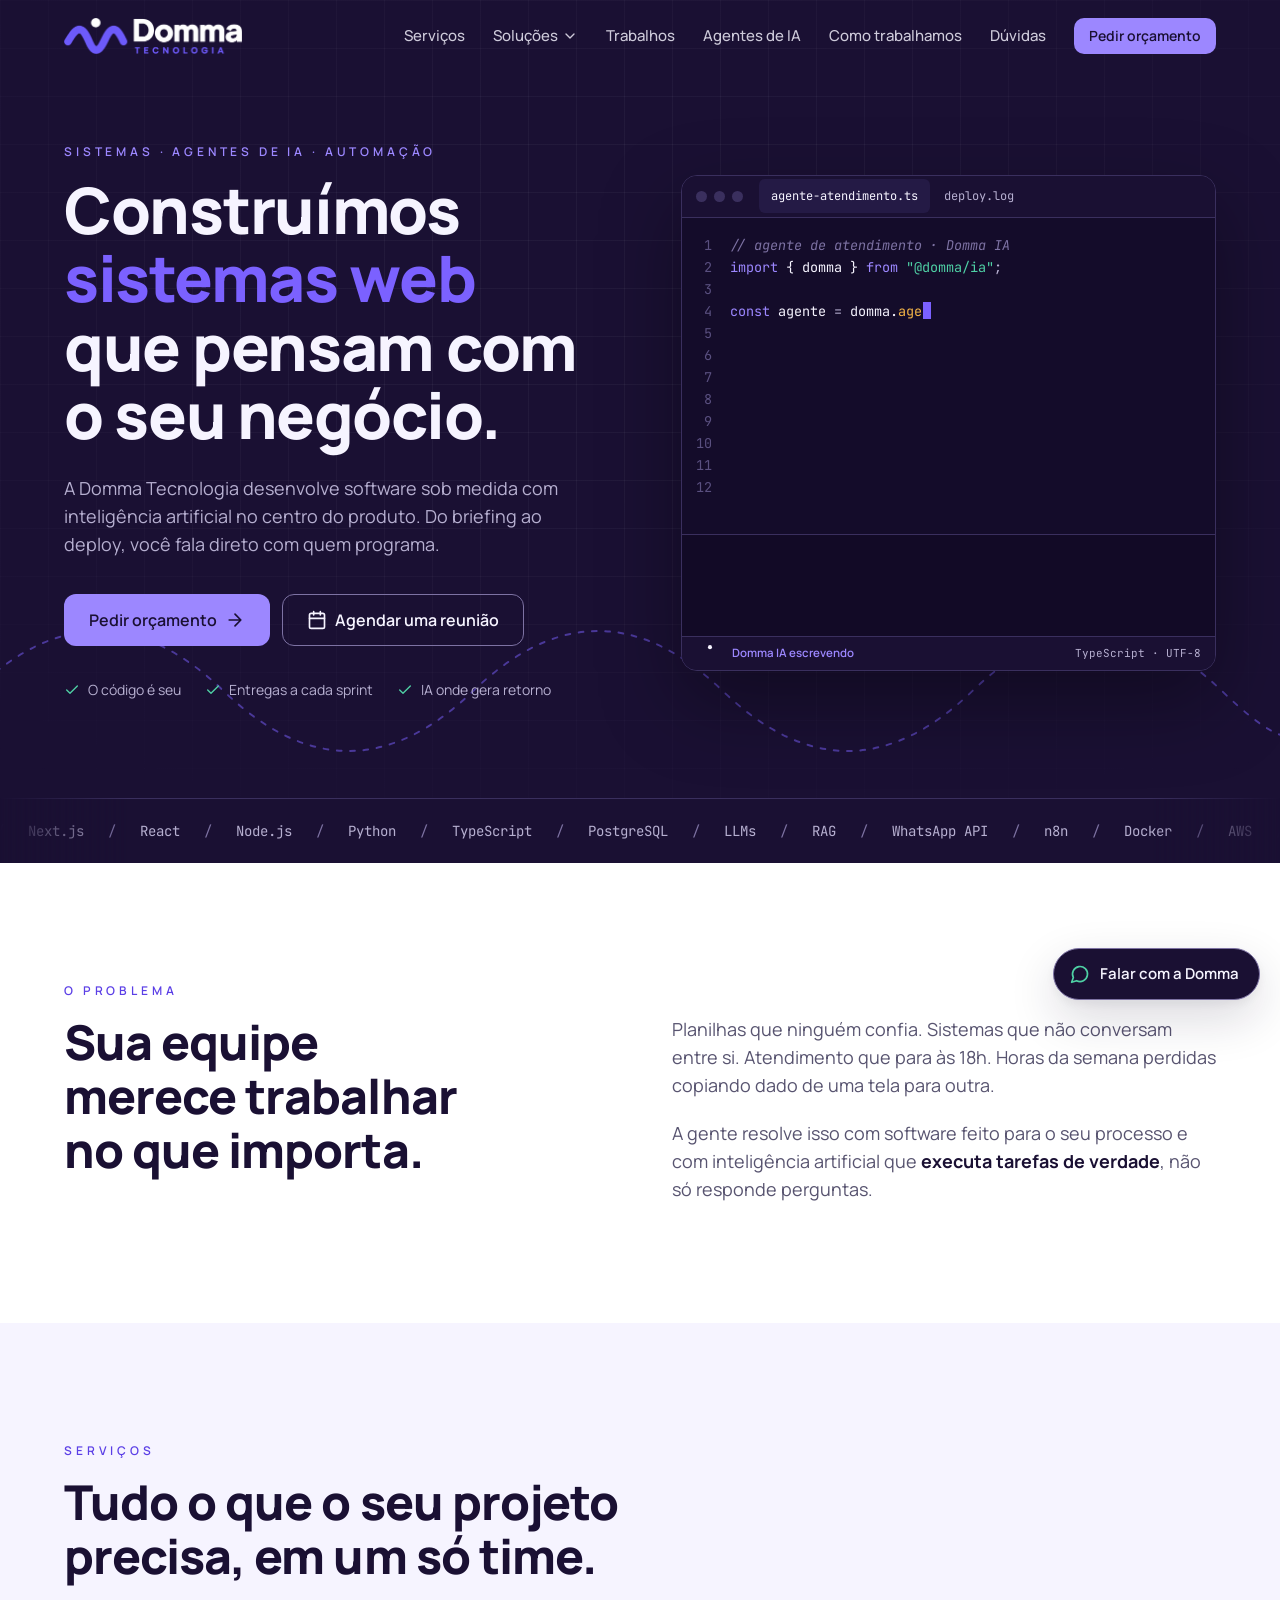
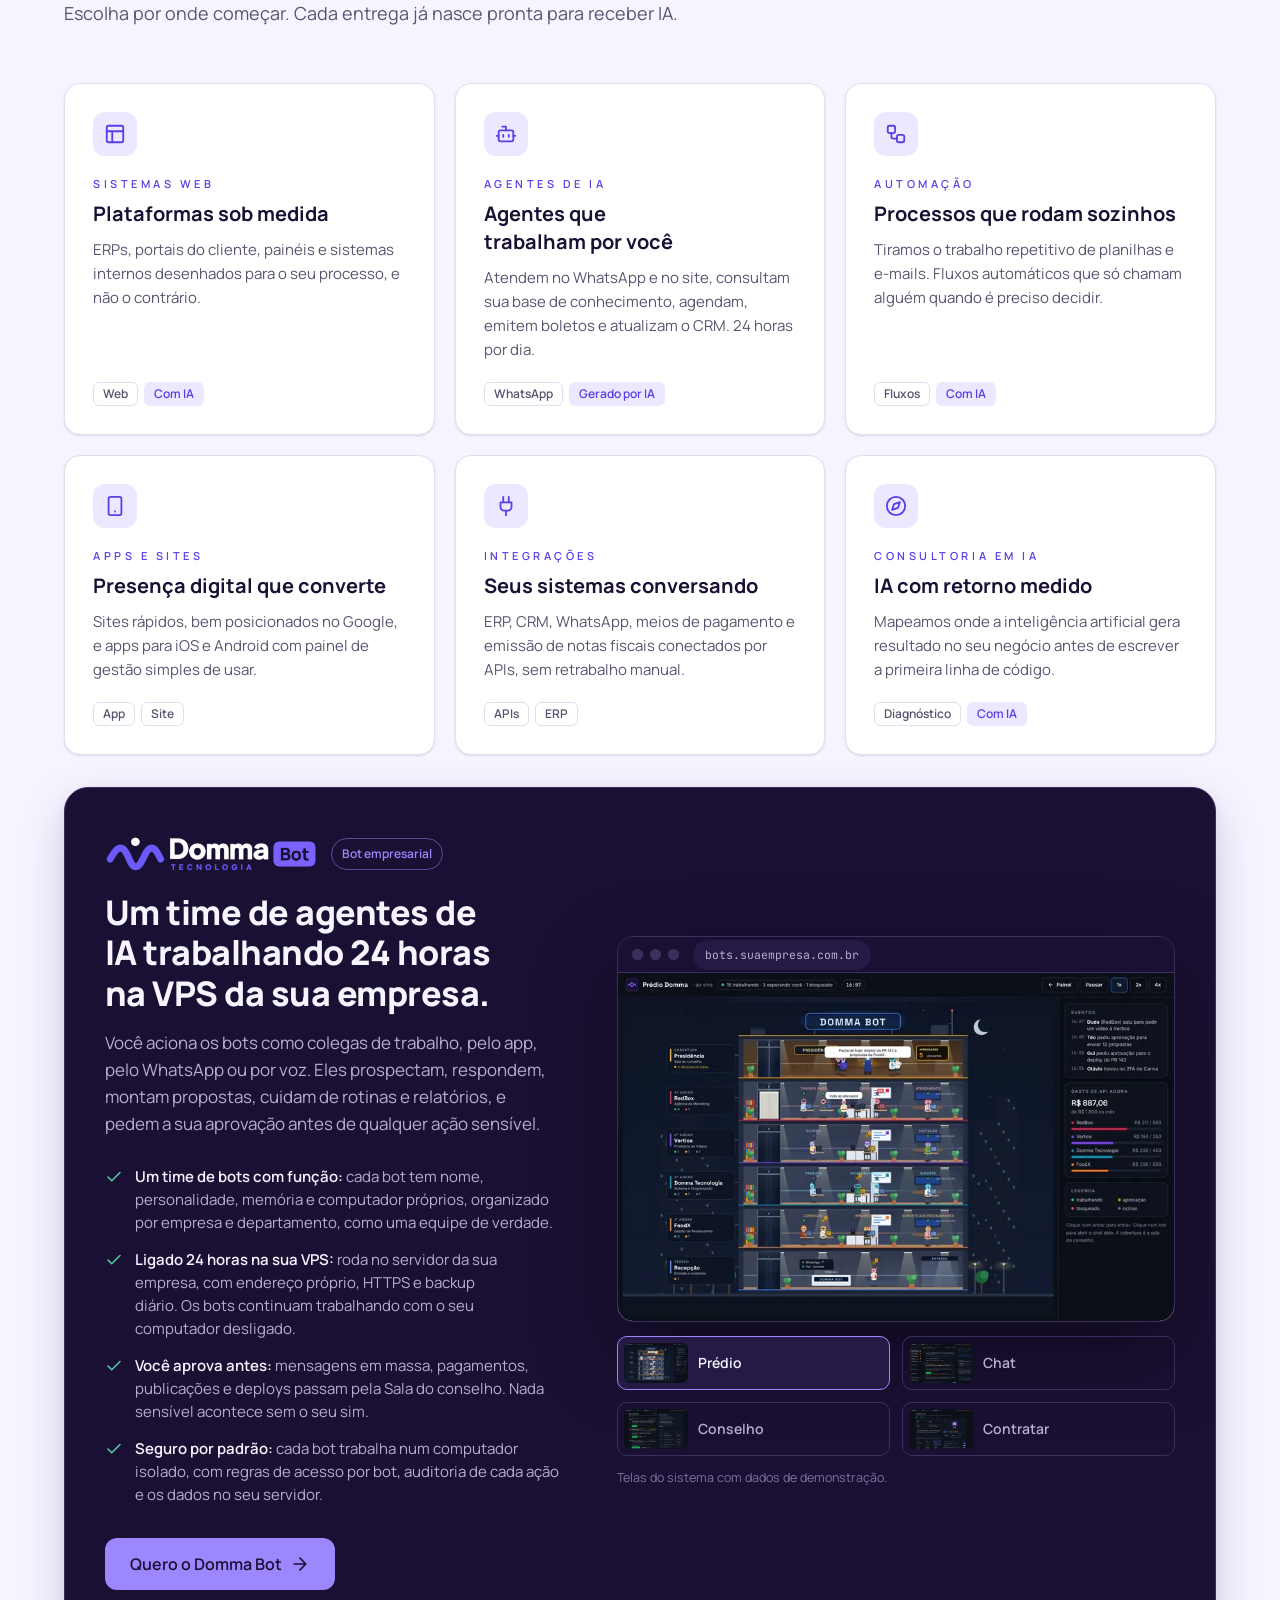
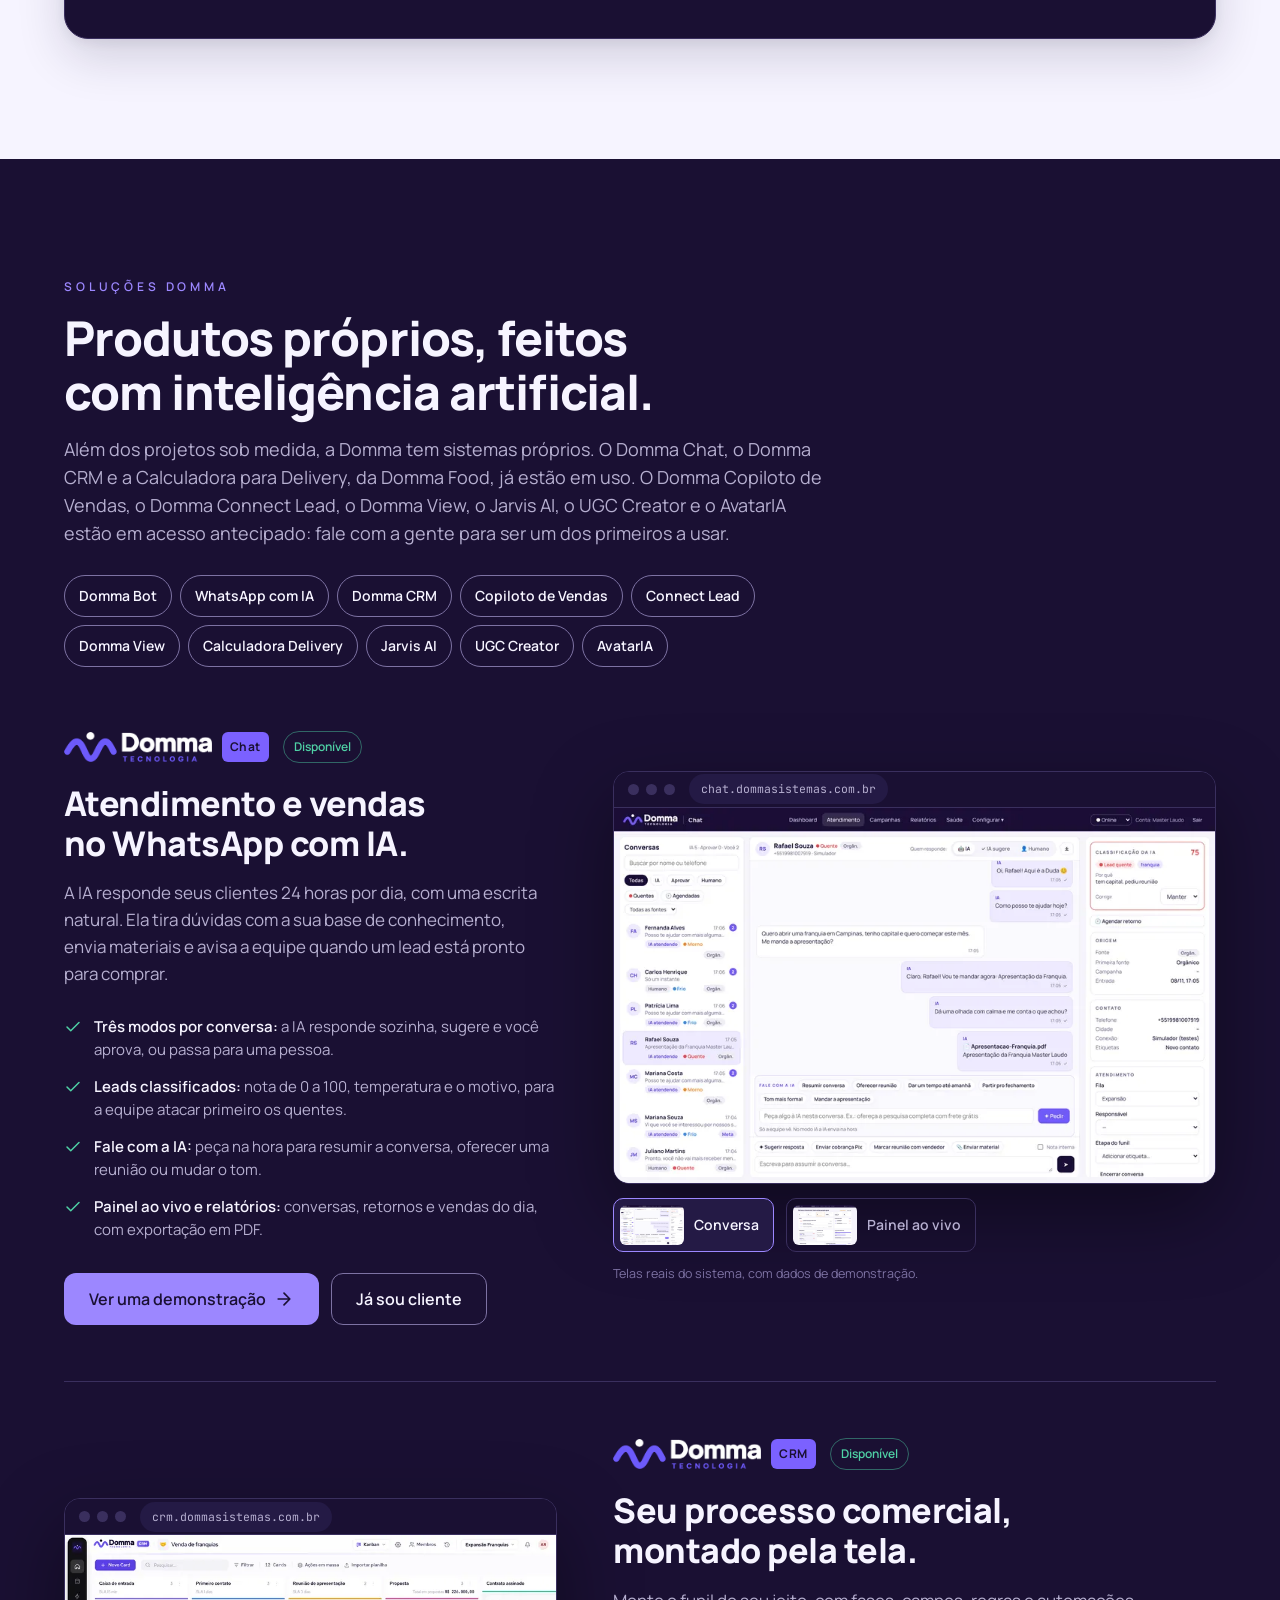
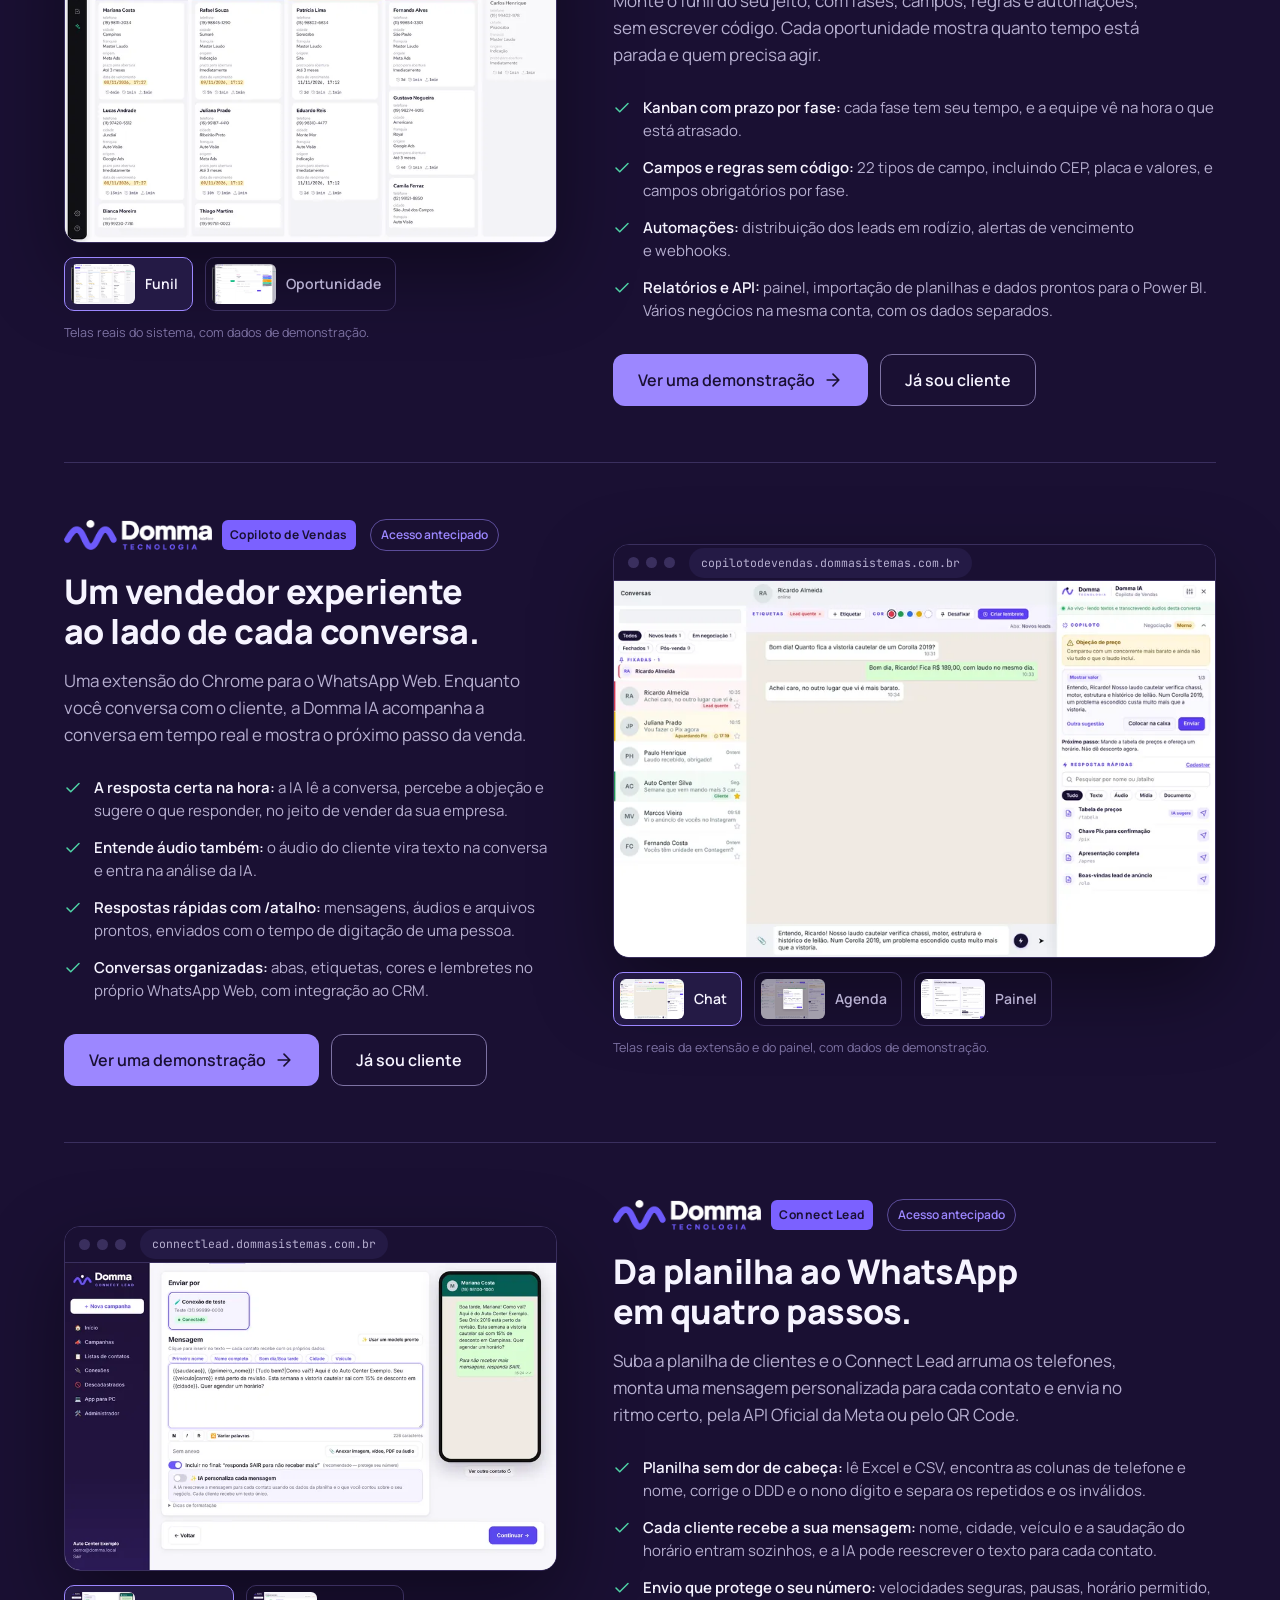
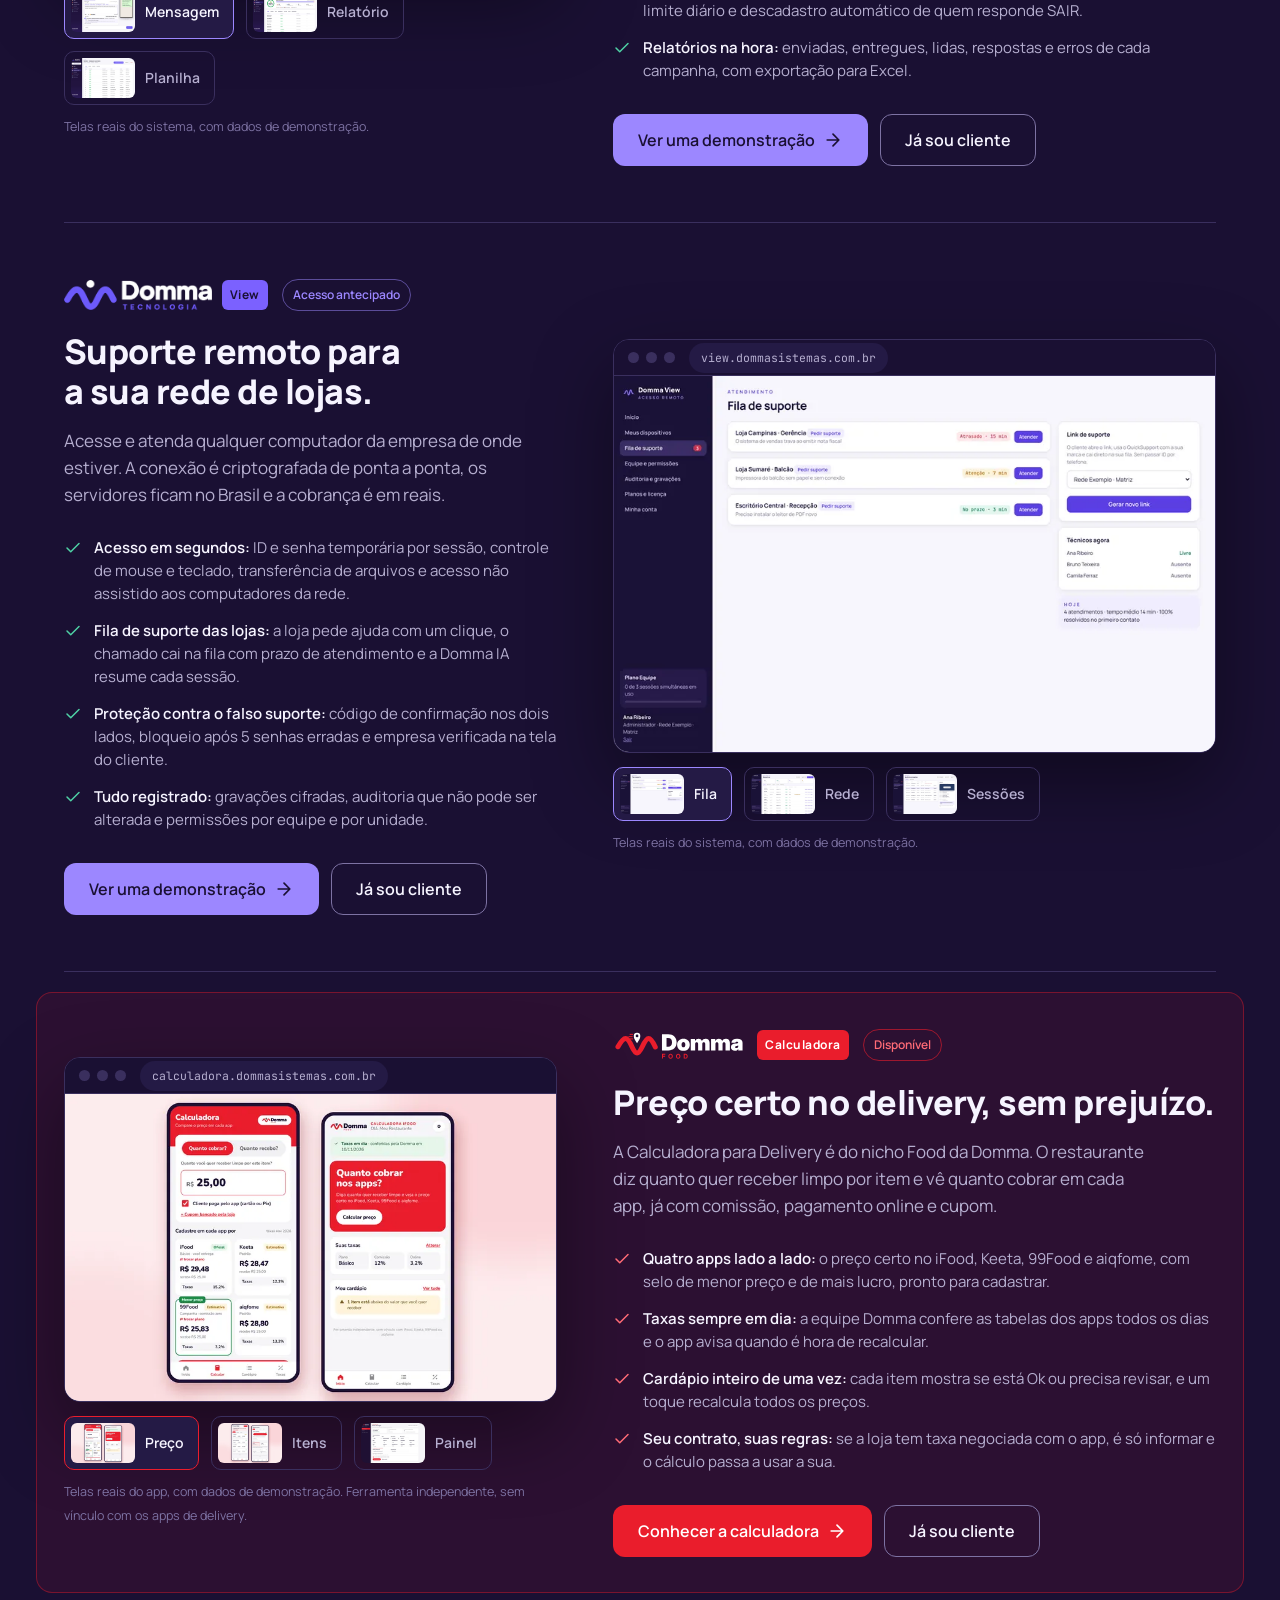
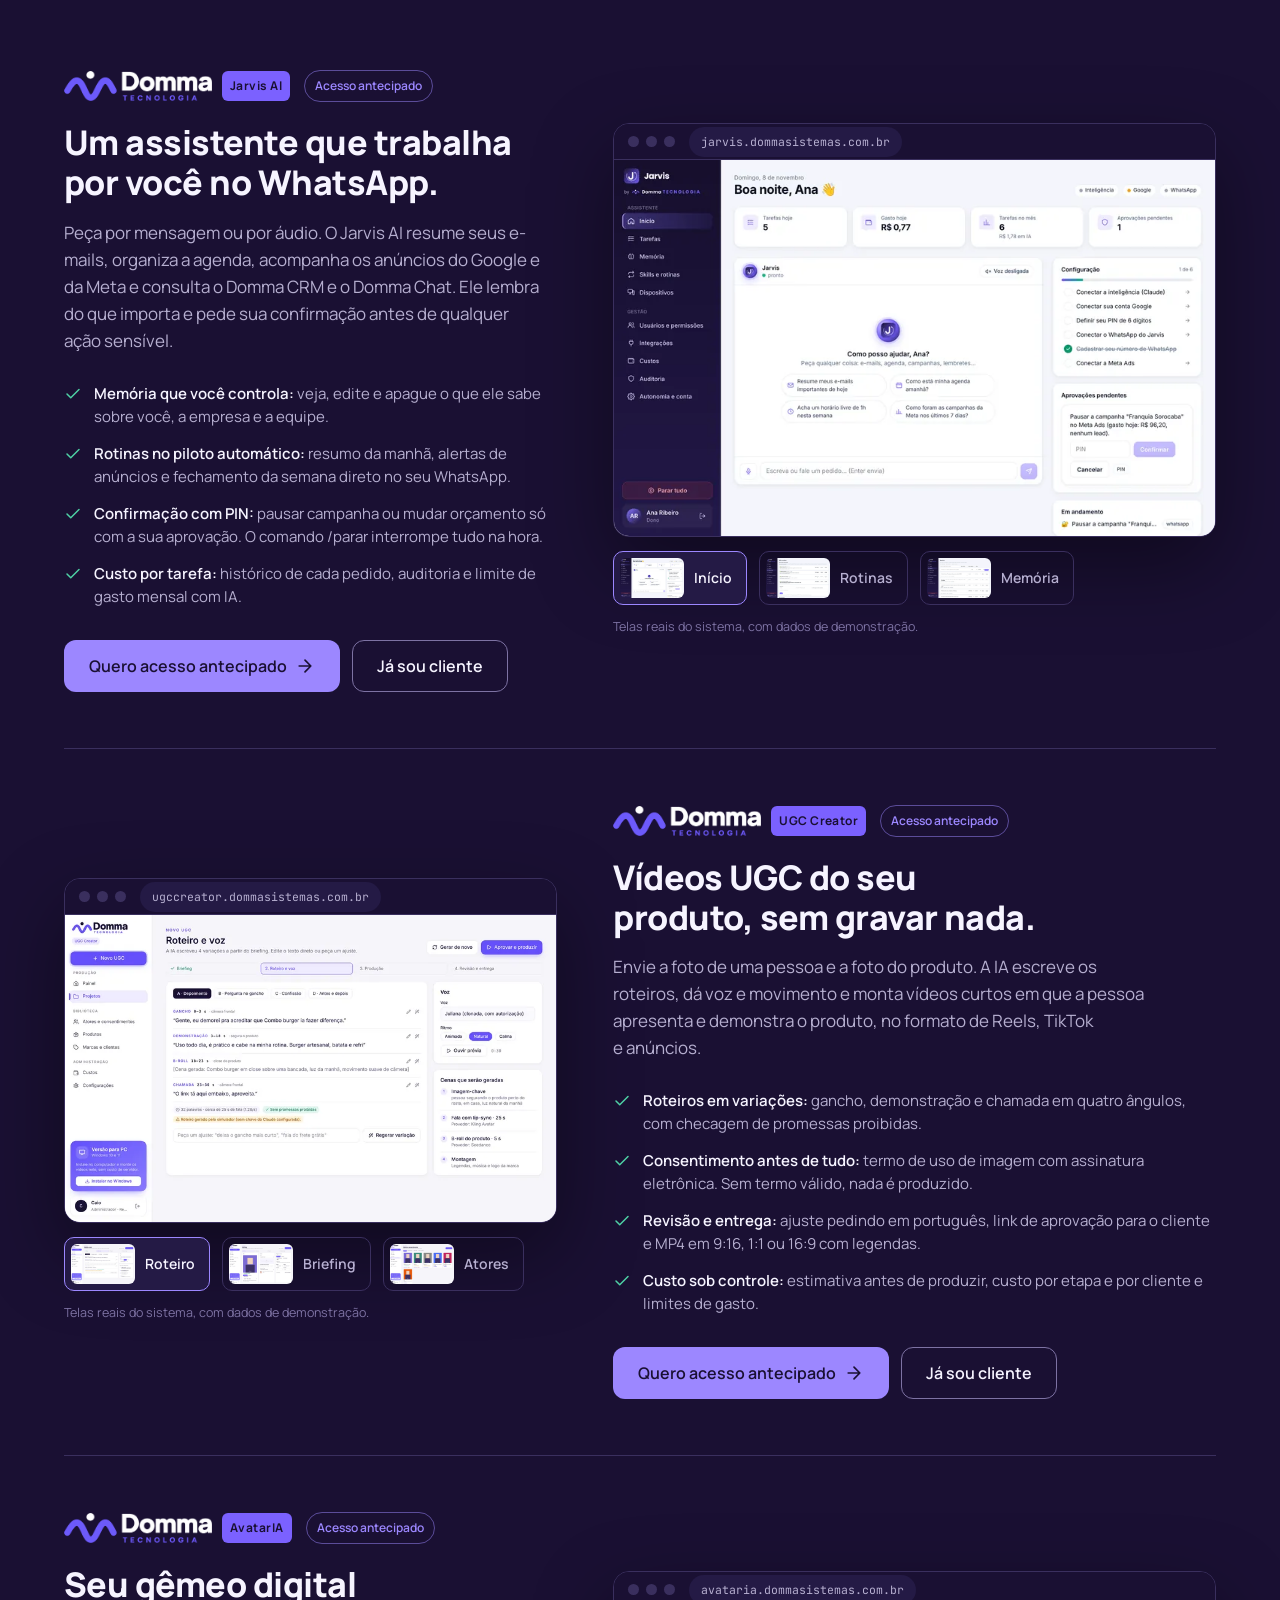
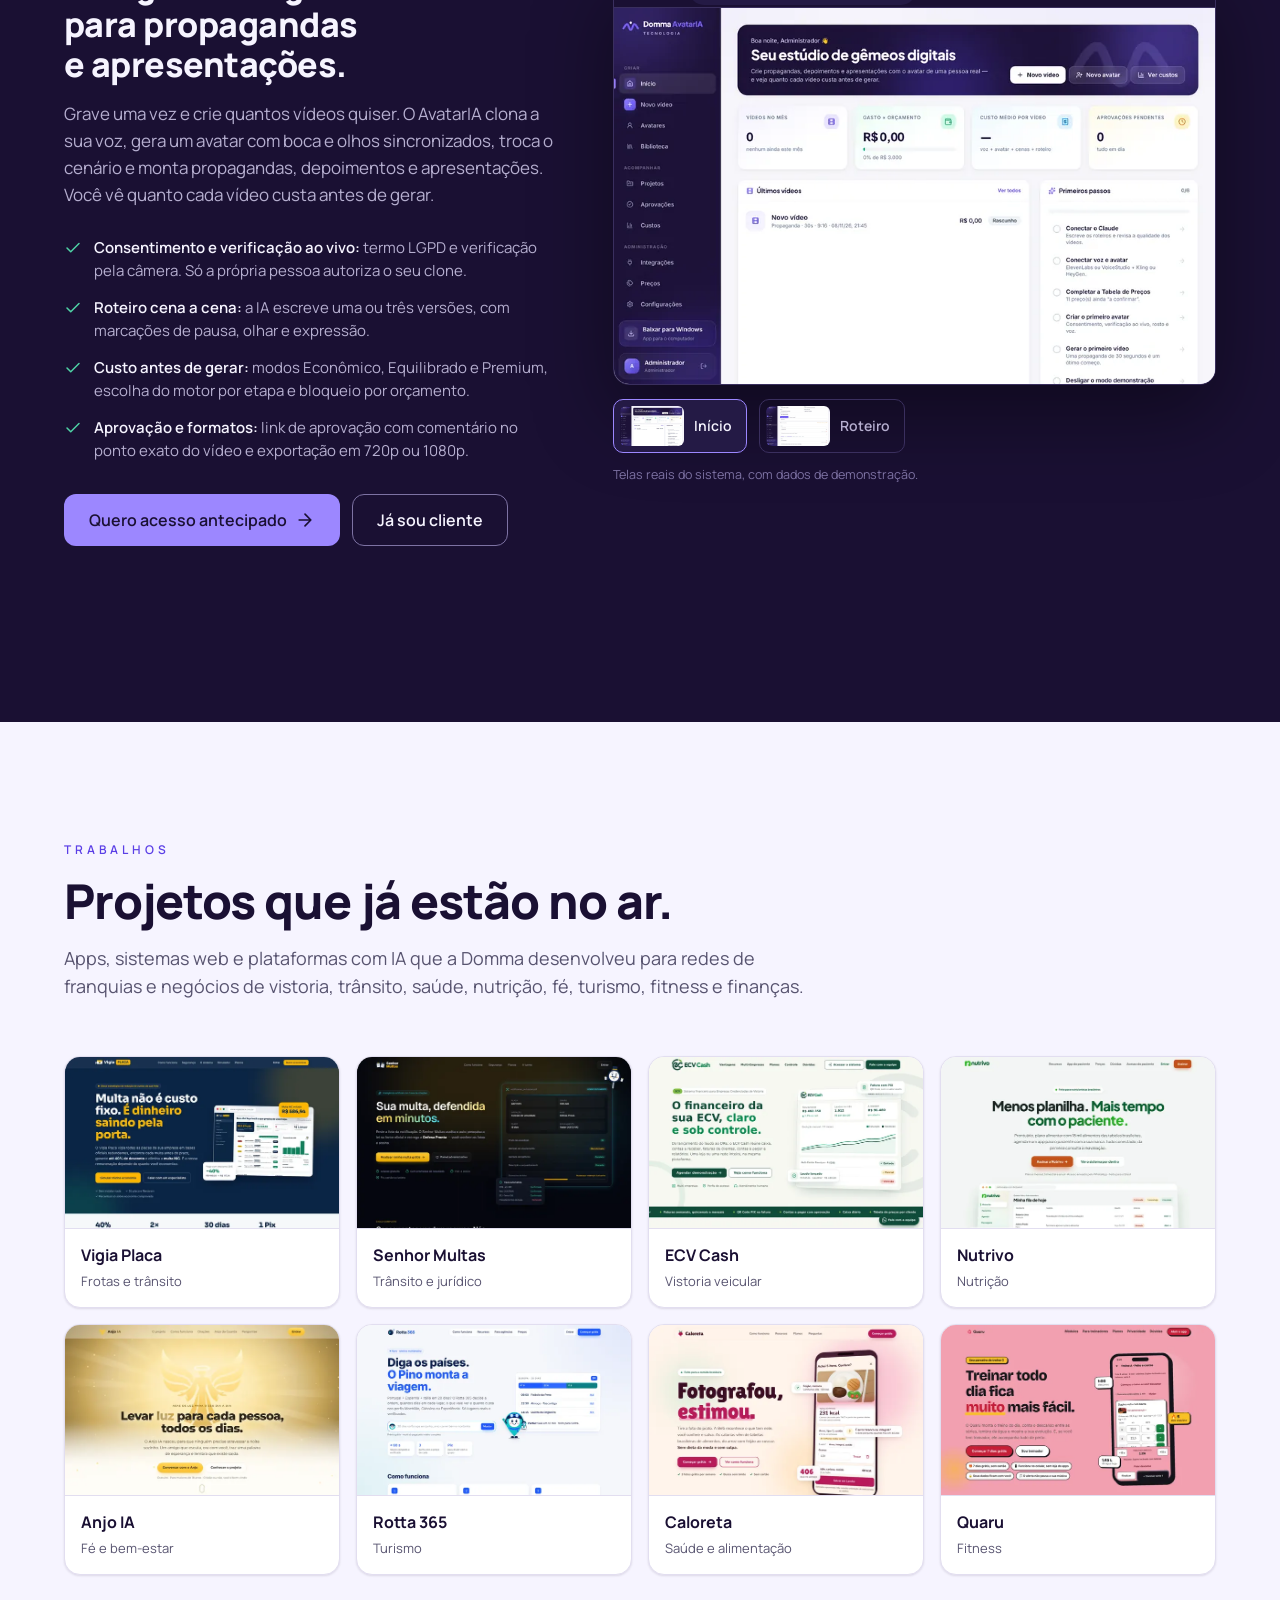
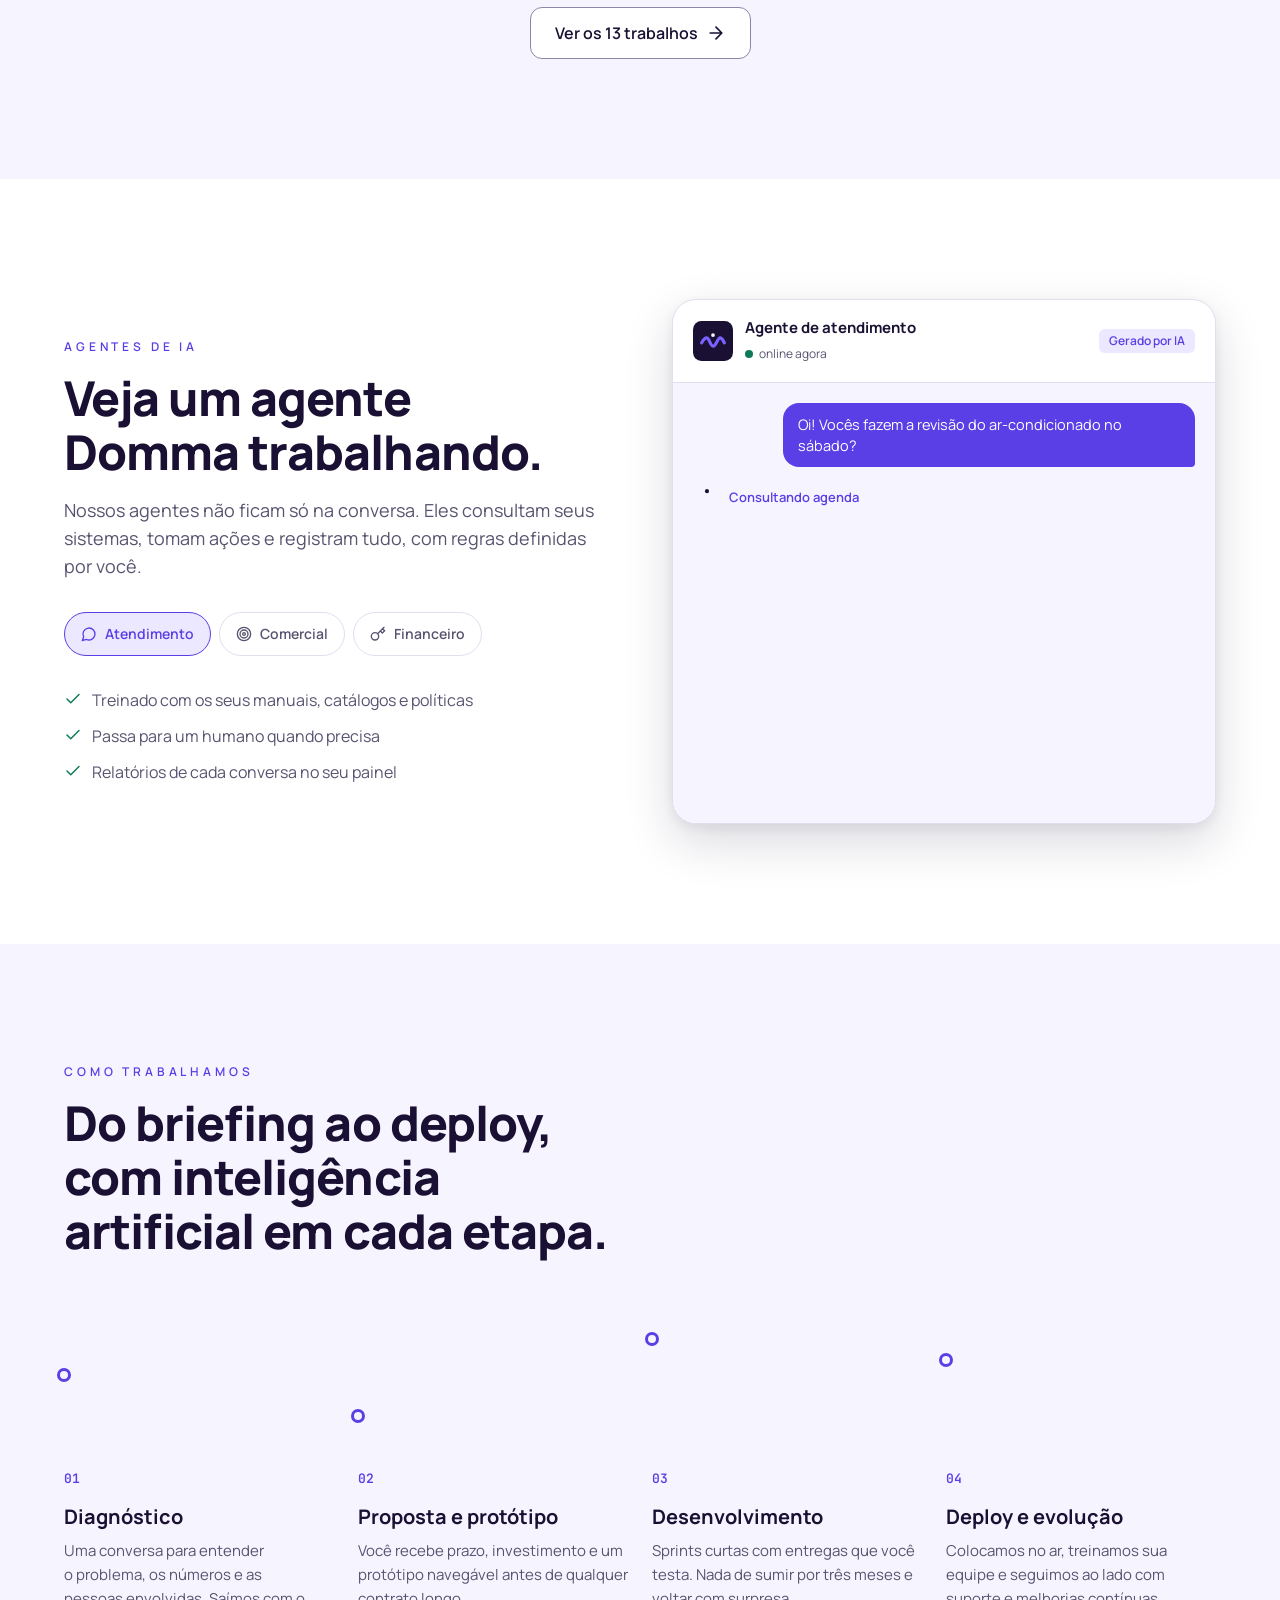
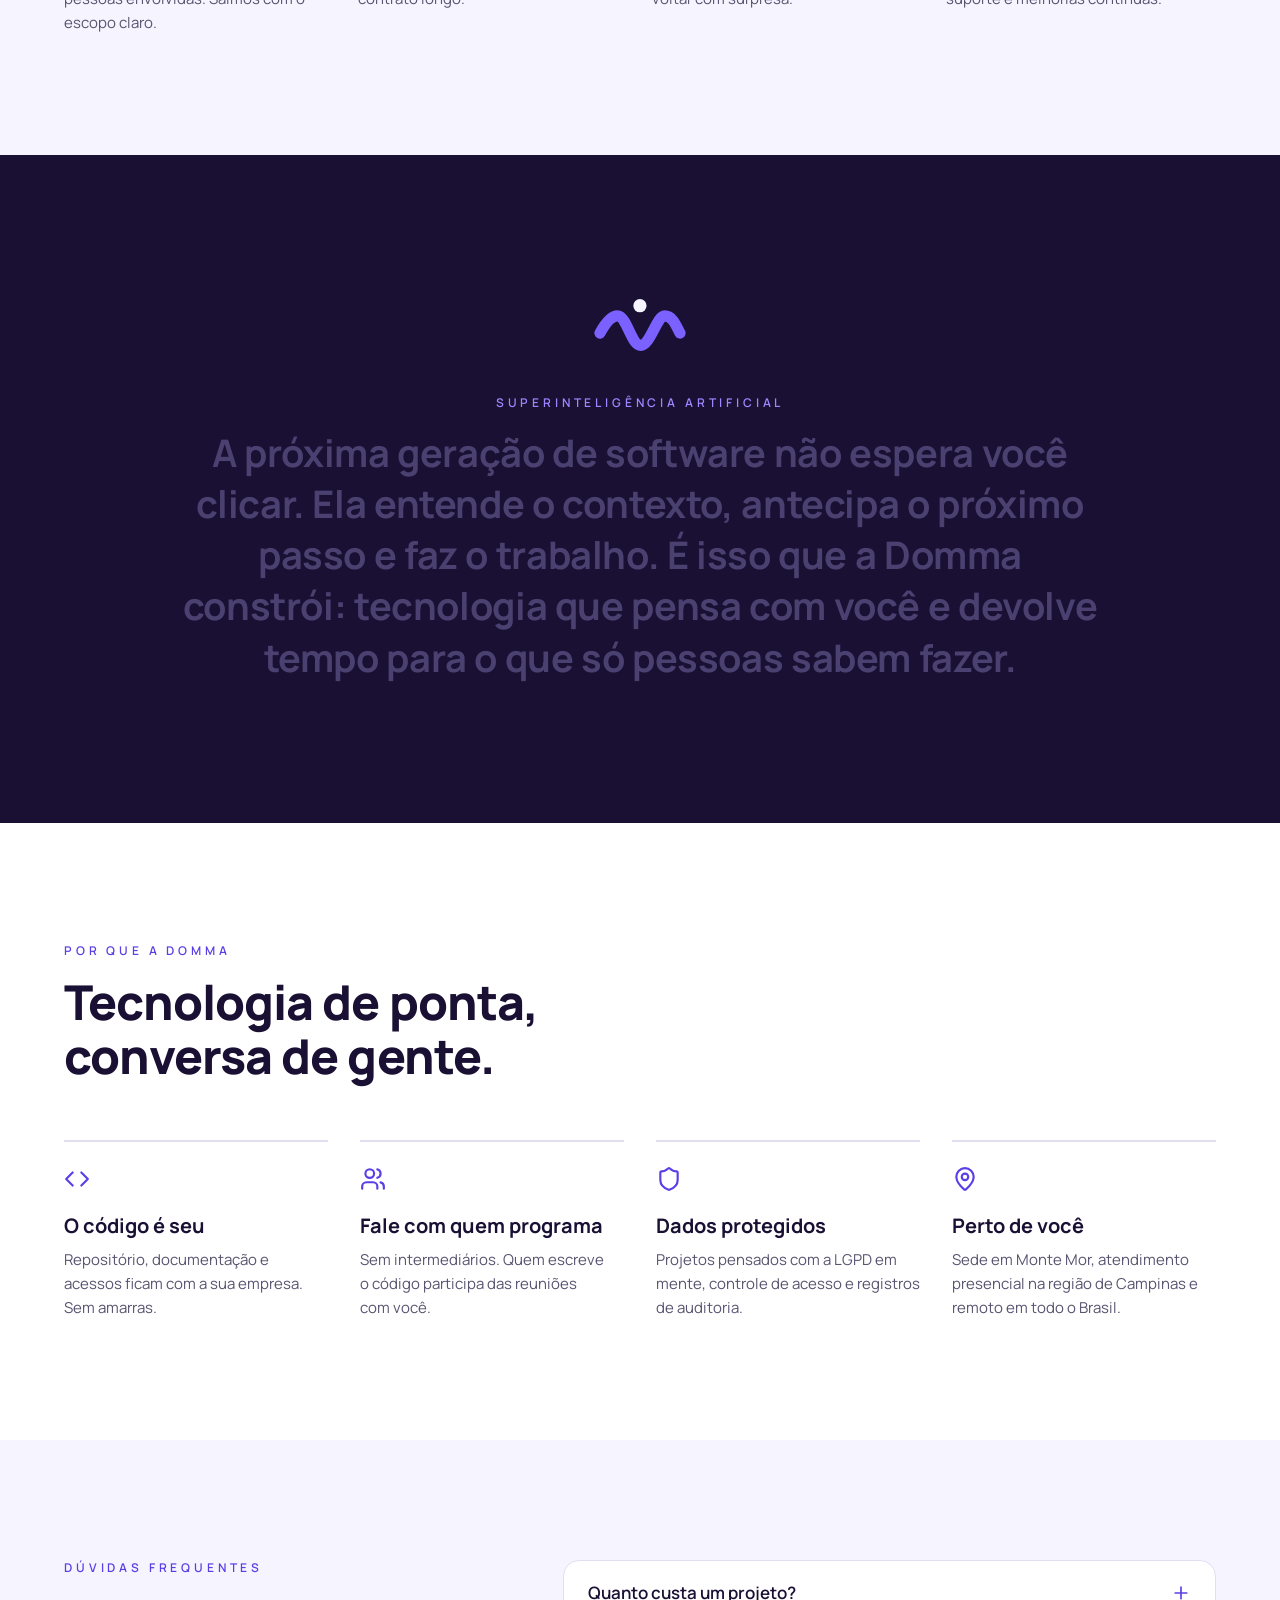
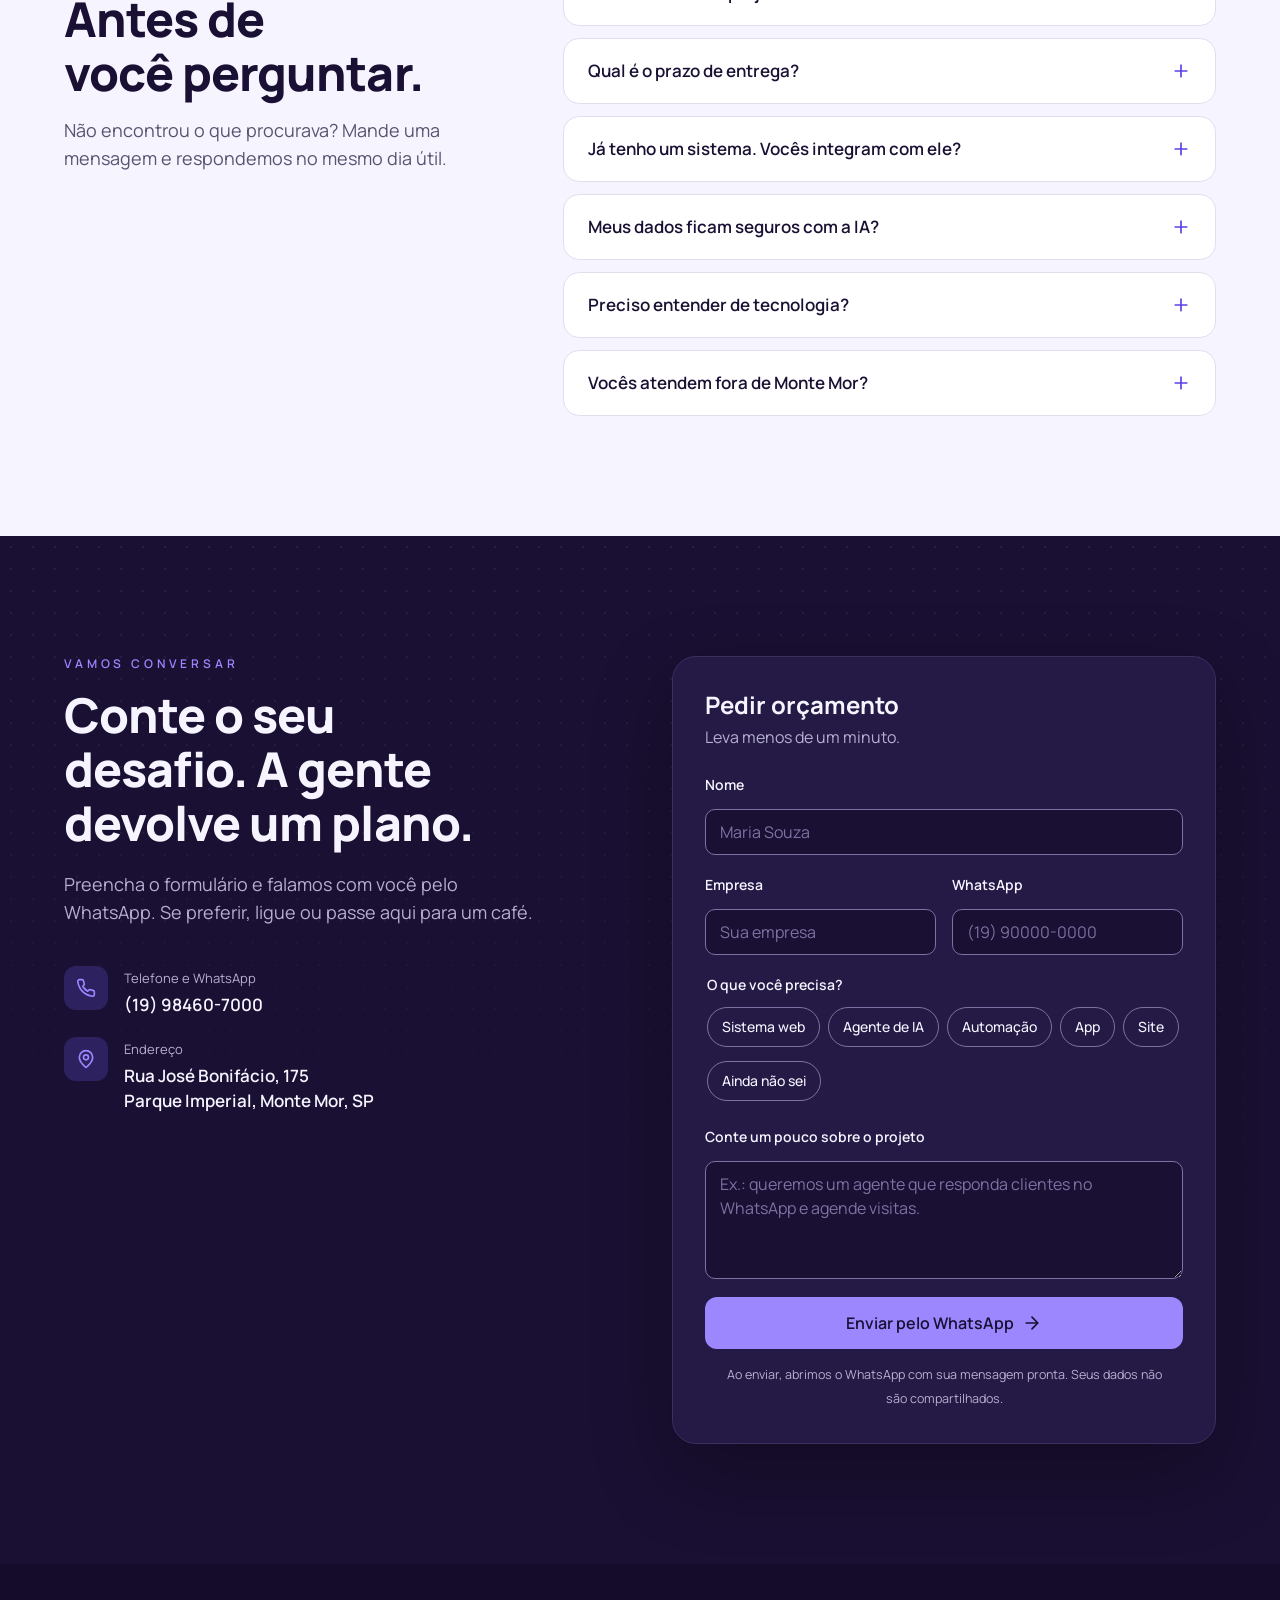
<file: index.html>
<!doctype html>
<html lang="pt-BR">
<head>
  <meta charset="utf-8">
  <meta name="viewport" content="width=device-width, initial-scale=1">
  <title>Domma Tecnologia · Sistemas web, agentes de IA e automação</title>
  <meta name="description" content="A Domma Tecnologia desenvolve sistemas web, agentes de IA, automações, apps e sites com inteligência artificial no centro do produto. Monte Mor, SP. Peça um orçamento.">
  <meta name="theme-color" content="#1A1033">
  <!-- Link preview (WhatsApp, Instagram, LinkedIn, Facebook, X).
       Endereço oficial: dommasistemas.com.br. A imagem fica no endereço da Vercel, que funciona mesmo durante mudanças de DNS. -->
  <link rel="canonical" href="https://dommasistemas.com.br/">
  <meta property="og:type" content="website">
  <meta property="og:locale" content="pt_BR">
  <meta property="og:site_name" content="Domma Tecnologia">
  <meta property="og:url" content="https://dommasistemas.com.br/">
  <meta property="og:title" content="Domma Tecnologia · Sistemas, agentes de IA e automação">
  <meta property="og:description" content="Sistemas, agentes de IA e automações que pensam com você. Do briefing ao deploy, com inteligência artificial em cada etapa. Peça um orçamento.">
  <meta property="og:image" content="https://site-domma-tecnologia.vercel.app/assets/og-image.png">
  <meta property="og:image:type" content="image/png">
  <meta property="og:image:width" content="1200">
  <meta property="og:image:height" content="630">
  <meta property="og:image:alt" content="Domma Tecnologia: sistemas, agentes de IA e automações que pensam com você.">
  <meta name="twitter:card" content="summary_large_image">
  <meta name="twitter:title" content="Domma Tecnologia · Sistemas, agentes de IA e automação">
  <meta name="twitter:description" content="Sistemas, agentes de IA e automações que pensam com você. Peça um orçamento.">
  <meta name="twitter:image" content="https://site-domma-tecnologia.vercel.app/assets/og-image.png">

  <!-- Favicon -->
  <link rel="icon" href="assets/favicon.svg" type="image/svg+xml">
  <link rel="icon" href="assets/favicon-32.png" type="image/png" sizes="32x32">
  <link rel="apple-touch-icon" href="assets/apple-touch-icon.png" sizes="180x180">
  <link rel="manifest" href="site.webmanifest">
  <link rel="preconnect" href="https://fonts.googleapis.com">
  <link rel="preconnect" href="https://fonts.gstatic.com" crossorigin>
  <link href="https://fonts.googleapis.com/css2?family=JetBrains+Mono:wght@400;500;600&family=Manrope:wght@400;500;600;700;800&display=swap" rel="stylesheet">
  <link rel="stylesheet" href="styles.css">
  <script type="application/ld+json">
  {
    "@context": "https://schema.org",
    "@type": "LocalBusiness",
    "name": "Domma Tecnologia",
    "description": "Sistemas web, agentes de IA, automação de processos, apps e sites com inteligência artificial.",
    "telephone": "+55-19-98460-7000",
    "address": {
      "@type": "PostalAddress",
      "streetAddress": "Rua José Bonifácio, 175, Parque Imperial",
      "addressLocality": "Monte Mor",
      "addressRegion": "SP",
      "addressCountry": "BR"
    }
  }
  </script>
</head>
<body>
  <!-- Sprite: sinal Domma + ícones (traço Lucide, 2px, pontas arredondadas) -->
  <svg width="0" height="0" style="position:absolute" aria-hidden="true">
    <symbol id="sinal" viewBox="158 158 604 346">
      <circle class="sinal-dot" cx="459.5" cy="204.5" r="43.5"/>
      <path class="sinal-wave" d="M197 384C228 328 268 271 312 271C372 271 404 465 465 465C526 465 572 271 621 271C672 271 694 328 723 384" fill="none" stroke-width="73" stroke-linecap="round"/>
    </symbol>
    <symbol id="i-layout" viewBox="0 0 24 24"><rect x="3" y="3" width="18" height="18" rx="2"/><path d="M3 9h18M9 21V9"/></symbol>
    <symbol id="i-bot" viewBox="0 0 24 24"><path d="M12 8V4H8"/><rect x="4" y="8" width="16" height="12" rx="2"/><path d="M2 14h2M20 14h2M15 13v2M9 13v2"/></symbol>
    <symbol id="i-workflow" viewBox="0 0 24 24"><rect x="3" y="3" width="8" height="8" rx="2"/><path d="M7 11v4a2 2 0 0 0 2 2h4"/><rect x="13" y="13" width="8" height="8" rx="2"/></symbol>
    <symbol id="i-phone-app" viewBox="0 0 24 24"><rect x="5" y="2" width="14" height="20" rx="2"/><path d="M12 18h.01"/></symbol>
    <symbol id="i-plug" viewBox="0 0 24 24"><path d="M12 22v-5M9 8V2M15 8V2M18 8v5a4 4 0 0 1-4 4h-4a4 4 0 0 1-4-4V8z"/></symbol>
    <symbol id="i-compass" viewBox="0 0 24 24"><circle cx="12" cy="12" r="10"/><path d="m16.24 7.76-2.12 6.36-6.36 2.12 2.12-6.36z"/></symbol>
    <symbol id="i-arrow" viewBox="0 0 24 24"><path d="M5 12h14M12 5l7 7-7 7"/></symbol>
    <symbol id="i-check" viewBox="0 0 24 24"><path d="M20 6 9 17l-5-5"/></symbol>
    <symbol id="i-plus" viewBox="0 0 24 24"><path d="M5 12h14M12 5v14"/></symbol>
    <symbol id="i-map" viewBox="0 0 24 24"><path d="M20 10c0 5-5.5 10.2-7.4 11.8a1 1 0 0 1-1.2 0C9.5 20.2 4 15 4 10a8 8 0 0 1 16 0"/><circle cx="12" cy="10" r="3"/></symbol>
    <symbol id="i-phone" viewBox="0 0 24 24"><path d="M22 16.92v3a2 2 0 0 1-2.18 2 19.8 19.8 0 0 1-8.63-3.07 19.5 19.5 0 0 1-6-6A19.8 19.8 0 0 1 2.12 4.18 2 2 0 0 1 4.11 2h3a2 2 0 0 1 2 1.72c.13.96.36 1.9.7 2.81a2 2 0 0 1-.45 2.11L8.09 9.91a16 16 0 0 0 6 6l1.27-1.27a2 2 0 0 1 2.11-.45c.91.34 1.85.57 2.81.7A2 2 0 0 1 22 16.92"/></symbol>
    <symbol id="i-message" viewBox="0 0 24 24"><path d="M7.9 20A9 9 0 1 0 4 16.1L2 22z"/></symbol>
    <symbol id="i-calendar" viewBox="0 0 24 24"><rect x="3" y="4" width="18" height="18" rx="2"/><path d="M16 2v4M8 2v4M3 10h18"/></symbol>
    <symbol id="i-code" viewBox="0 0 24 24"><path d="m16 18 6-6-6-6M8 6l-6 6 6 6"/></symbol>
    <symbol id="i-key" viewBox="0 0 24 24"><circle cx="7.5" cy="15.5" r="5.5"/><path d="m21 2-9.6 9.6M15.5 7.5l3 3L22 7l-3-3"/></symbol>
    <symbol id="i-users" viewBox="0 0 24 24"><path d="M16 21v-2a4 4 0 0 0-4-4H6a4 4 0 0 0-4 4v2"/><circle cx="9" cy="7" r="4"/><path d="M22 21v-2a4 4 0 0 0-3-3.87M16 3.13a4 4 0 0 1 0 7.75"/></symbol>
    <symbol id="i-target" viewBox="0 0 24 24"><circle cx="12" cy="12" r="10"/><circle cx="12" cy="12" r="6"/><circle cx="12" cy="12" r="2"/></symbol>
    <symbol id="i-shield" viewBox="0 0 24 24"><path d="M20 13c0 5-3.5 7.5-7.66 8.95a1 1 0 0 1-.67-.01C7.5 20.5 4 18 4 13V6a1 1 0 0 1 1-1c2 0 4.5-1.2 6.24-2.72a1.17 1.17 0 0 1 1.52 0C14.51 3.81 17 5 19 5a1 1 0 0 1 1 1z"/></symbol>
    <symbol id="i-menu" viewBox="0 0 24 24"><path d="M4 6h16M4 12h16M4 18h16"/></symbol>
    <symbol id="i-chevron" viewBox="0 0 24 24"><path d="m6 9 6 6 6-6"/></symbol>
    <symbol id="i-x" viewBox="0 0 24 24"><path d="M18 6 6 18M6 6l12 12"/></symbol>
  </svg>

  <a class="skip" href="#conteudo">Pular para o conteúdo</a>

  <!-- ============ NAV ============ -->
  <header class="nav" id="nav">
    <div class="container nav-inner">
      <a href="#topo" class="logo" aria-label="Domma Tecnologia, voltar ao topo">
        <img class="logo-img logo-img-escuro" src="assets/domma-logo-escuro-720.png" width="720" height="146" alt="Domma Tecnologia"><img class="logo-img logo-img-claro" src="assets/domma-logo-claro-720.png" width="720" height="146" alt="" aria-hidden="true">
      </a>
      <nav class="nav-links" id="nav-links" aria-label="Principal">
        <a href="#servicos">Serviços</a>
        <div class="nav-drop" id="nav-drop">
          <button type="button" class="nav-drop-btn" id="nav-drop-btn" aria-expanded="false" aria-controls="menu-solucoes">Soluções <svg class="ic" aria-hidden="true"><use href="#i-chevron"/></svg></button>
          <div class="nav-drop-menu" id="menu-solucoes">
            <a href="#domma-bot"><b>Domma Bot</b><span>Bot empresarial na sua VPS</span><em class="em-novo">Novo</em></a>
            <a href="#domma-chat"><b>WhatsApp com IA</b><span>Domma Chat</span></a>
            <a href="#domma-crm"><b>Domma CRM</b><span>Funil de vendas sem código</span></a>
            <a href="#domma-copiloto"><b>Domma Copiloto de Vendas</b><span>IA que sugere a resposta no WhatsApp</span><em>Acesso antecipado</em></a>
            <a href="#domma-connect-lead"><b>Domma Connect Lead</b><span>Campanhas no WhatsApp</span><em>Acesso antecipado</em></a>
            <a href="#domma-view"><b>Domma View</b><span>Acesso e suporte remoto</span><em>Acesso antecipado</em></a>
            <a href="#calculadora-delivery"><b>Calculadora para Delivery</b><span>Preço certo no iFood e outros apps</span><em class="em-food">Domma Food</em></a>
            <a href="#jarvis-ai"><b>Jarvis AI</b><span>Assistente pessoal com IA</span><em>Acesso antecipado</em></a>
            <a href="#ugc-creator"><b>UGC Creator</b><span>Vídeos UGC com IA</span><em>Acesso antecipado</em></a>
            <a href="#avatar-ia"><b>AvatarIA</b><span>Gêmeo digital em vídeo</span><em>Acesso antecipado</em></a>
            <a class="nav-drop-todos" href="#solucoes">Ver todas as soluções <svg class="ic" aria-hidden="true"><use href="#i-arrow"/></svg></a>
          </div>
        </div>
        <a href="/trabalhos">Trabalhos</a>
        <a href="#agentes">Agentes de IA</a>
        <a href="#processo">Como trabalhamos</a>
        <a href="#faq">Dúvidas</a>
        <a href="#contato" class="btn btn-primary btn-sm nav-cta">Pedir orçamento</a>
      </nav>
      <button class="nav-toggle" id="nav-toggle" aria-label="Abrir menu" aria-expanded="false" aria-controls="nav-links">
        <svg class="ic"><use href="#i-menu"/></svg>
      </button>
    </div>
  </header>

  <main id="conteudo">
    <!-- ============ HERO ============ -->
    <section class="hero" id="topo">
      <div class="hero-grid" aria-hidden="true"></div>
      <svg class="hero-wave" viewBox="0 0 1600 220" preserveAspectRatio="none" aria-hidden="true">
        <path id="hero-wave-path" d="M0 120 C 100 40, 200 40, 300 120 S 500 200, 600 120 S 800 40, 900 120 S 1100 200, 1200 120 S 1400 40, 1500 120 S 1600 160, 1650 120" />
      </svg>

      <div class="container hero-inner">
        <div class="hero-copy">
          <p class="eyebrow eyebrow-inverse reveal">Sistemas · Agentes de IA · Automação</p>
          <h1 class="display-xl reveal">
            Construímos
            <span class="scramble-wrap"><span class="scramble" id="scramble" aria-live="polite">sistemas web</span></span>
            que pensam com o seu negócio.
          </h1>
          <p class="hero-lead reveal">
            A Domma Tecnologia desenvolve software sob medida com inteligência artificial no centro do produto.
            Do briefing ao deploy, você fala direto com quem programa.
          </p>
          <div class="hero-actions reveal">
            <a href="#contato" class="btn btn-primary btn-lg">Pedir orçamento <svg class="ic"><use href="#i-arrow"/></svg></a>
            <a href="https://wa.me/5519984607000?text=Ol%C3%A1%2C%20Domma!%20Quero%20agendar%20uma%20reuni%C3%A3o." target="_blank" rel="noopener" class="btn btn-secondary-inverse btn-lg"><svg class="ic"><use href="#i-calendar"/></svg> Agendar uma reunião</a>
          </div>
          <ul class="hero-proof reveal" aria-label="Diferenciais">
            <li><svg class="ic"><use href="#i-check"/></svg> O código é seu</li>
            <li><svg class="ic"><use href="#i-check"/></svg> Entregas a cada sprint</li>
            <li><svg class="ic"><use href="#i-check"/></svg> IA onde gera retorno</li>
          </ul>
        </div>

        <!-- Editor de código animado -->
        <div class="editor reveal" aria-label="Exemplo de código de um agente de IA da Domma">
          <div class="editor-bar">
            <span class="dots"><i></i><i></i><i></i></span>
            <span class="editor-tabs">
              <span class="tab active">agente-atendimento.ts</span>
              <span class="tab">deploy.log</span>
            </span>
          </div>
          <div class="editor-body">
            <div class="gutter" id="gutter" aria-hidden="true"></div>
            <pre class="code" id="code" aria-hidden="true"></pre>
          </div>
          <div class="terminal" id="terminal" aria-live="off">
            <div class="term-line muted">$ domma deploy --producao</div>
          </div>
          <div class="editor-status">
            <span class="status-ai" id="status-ai">
              <svg class="sinal-loader" viewBox="158 158 604 346" aria-hidden="true"><circle class="sl-dot" cx="459.5" cy="204.5" r="43.5"/><path class="sl-wave" pathLength="100" d="M197 384C228 328 268 271 312 271C372 271 404 465 465 465C526 465 572 271 621 271C672 271 694 328 723 384"/></svg>
              <span id="status-text">Domma IA escrevendo</span>
            </span>
            <span class="mono">TypeScript · UTF-8</span>
          </div>
        </div>
      </div>

      <div class="marquee" aria-label="Tecnologias que usamos">
        <div class="marquee-track">
          <span>Next.js</span><span>React</span><span>Node.js</span><span>Python</span><span>TypeScript</span><span>PostgreSQL</span><span>LLMs</span><span>RAG</span><span>WhatsApp API</span><span>n8n</span><span>Docker</span><span>AWS</span><span>Vercel</span><span>Supabase</span><span>React Native</span>
          <span aria-hidden="true">Next.js</span><span aria-hidden="true">React</span><span aria-hidden="true">Node.js</span><span aria-hidden="true">Python</span><span aria-hidden="true">TypeScript</span><span aria-hidden="true">PostgreSQL</span><span aria-hidden="true">LLMs</span><span aria-hidden="true">RAG</span><span aria-hidden="true">WhatsApp API</span><span aria-hidden="true">n8n</span><span aria-hidden="true">Docker</span><span aria-hidden="true">AWS</span><span aria-hidden="true">Vercel</span><span aria-hidden="true">Supabase</span><span aria-hidden="true">React Native</span>
        </div>
      </div>
    </section>

    <!-- ============ DOR / PROBLEMA ============ -->
    <section class="section problem">
      <div class="container problem-inner">
        <div class="reveal">
          <p class="eyebrow">O problema</p>
          <h2 class="display">Sua equipe merece trabalhar no que importa.</h2>
        </div>
        <div class="problem-list">
          <p class="body-lg reveal">Planilhas que ninguém confia. Sistemas que não conversam entre si. Atendimento que para às 18h. Horas da semana perdidas copiando dado de uma tela para outra.</p>
          <p class="body-lg reveal">A gente resolve isso com software feito para o seu processo e com inteligência artificial que <strong>executa tarefas de verdade</strong>, não só responde perguntas.</p>
        </div>
      </div>
    </section>

    <!-- ============ SERVIÇOS ============ -->
    <section class="section section-subtle" id="servicos">
      <div class="container">
        <div class="section-head reveal">
          <p class="eyebrow">Serviços</p>
          <h2 class="display">Tudo o que o seu projeto precisa, em um só time.</h2>
          <p class="body-lg muted">Escolha por onde começar. Cada entrega já nasce pronta para receber IA.</p>
        </div>

        <div class="cards">
          <article class="card reveal">
            <span class="card-icon"><svg class="ic"><use href="#i-layout"/></svg></span>
            <p class="eyebrow">Sistemas web</p>
            <h3>Plataformas sob medida</h3>
            <p>ERPs, portais do cliente, painéis e sistemas internos desenhados para o seu processo, e não o contrário.</p>
            <div class="badges"><span class="badge">Web</span><span class="badge badge-brand">Com IA</span></div>
          </article>
          <article class="card card-featured reveal">
            <span class="card-icon"><svg class="ic"><use href="#i-bot"/></svg></span>
            <p class="eyebrow">Agentes de IA</p>
            <h3>Agentes que trabalham por você</h3>
            <p>Atendem no WhatsApp e no site, consultam sua base de conhecimento, agendam, emitem boletos e atualizam o CRM. 24 horas por dia.</p>
            <div class="badges"><span class="badge">WhatsApp</span><span class="badge badge-brand">Gerado por IA</span></div>
          </article>
          <article class="card reveal">
            <span class="card-icon"><svg class="ic"><use href="#i-workflow"/></svg></span>
            <p class="eyebrow">Automação</p>
            <h3>Processos que rodam sozinhos</h3>
            <p>Tiramos o trabalho repetitivo de planilhas e e-mails. Fluxos automáticos que só chamam alguém quando é preciso decidir.</p>
            <div class="badges"><span class="badge">Fluxos</span><span class="badge badge-brand">Com IA</span></div>
          </article>
          <article class="card reveal">
            <span class="card-icon"><svg class="ic"><use href="#i-phone-app"/></svg></span>
            <p class="eyebrow">Apps e sites</p>
            <h3>Presença digital que converte</h3>
            <p>Sites rápidos, bem posicionados no Google, e apps para iOS e Android com painel de gestão simples de usar.</p>
            <div class="badges"><span class="badge">App</span><span class="badge">Site</span></div>
          </article>
          <article class="card reveal">
            <span class="card-icon"><svg class="ic"><use href="#i-plug"/></svg></span>
            <p class="eyebrow">Integrações</p>
            <h3>Seus sistemas conversando</h3>
            <p>ERP, CRM, WhatsApp, meios de pagamento e emissão de notas fiscais conectados por APIs, sem retrabalho manual.</p>
            <div class="badges"><span class="badge">APIs</span><span class="badge">ERP</span></div>
          </article>
          <article class="card reveal">
            <span class="card-icon"><svg class="ic"><use href="#i-compass"/></svg></span>
            <p class="eyebrow">Consultoria em IA</p>
            <h3>IA com retorno medido</h3>
            <p>Mapeamos onde a inteligência artificial gera resultado no seu negócio antes de escrever a primeira linha de código.</p>
            <div class="badges"><span class="badge">Diagnóstico</span><span class="badge badge-brand">Com IA</span></div>
          </article>
        </div>

        <!-- Domma Bot (bot empresarial) -->
        <div class="bot-destaque solucoes reveal">
          <article class="produto" id="domma-bot" aria-labelledby="t-domma-bot">
            <div class="produto-copy">
              <div class="produto-topo">
                <img class="bot-logo" src="assets/domma-bot/domma-bot-logo-escuro.png" width="720" height="122" alt="Domma Bot" loading="lazy">
                <span class="produto-status produto-status-breve">Bot empresarial</span>
              </div>
              <h3 id="t-domma-bot">Um time de agentes de IA trabalhando 24 horas na VPS da sua empresa.</h3>
              <p class="produto-lead">Você aciona os bots como colegas de trabalho, pelo app, pelo WhatsApp ou por voz. Eles prospectam, respondem, montam propostas, cuidam de rotinas e relatórios, e pedem a sua aprovação antes de qualquer ação sensível.</p>
              <ul class="produto-lista">
                <li><svg class="ic"><use href="#i-check"/></svg><span><b>Um time de bots com função:</b> cada bot tem nome, personalidade, memória e computador próprios, organizado por empresa e departamento, como uma equipe de verdade.</span></li>
                <li><svg class="ic"><use href="#i-check"/></svg><span><b>Ligado 24 horas na sua VPS:</b> roda no servidor da sua empresa, com endereço próprio, HTTPS e backup diário. Os bots continuam trabalhando com o seu computador desligado.</span></li>
                <li><svg class="ic"><use href="#i-check"/></svg><span><b>Você aprova antes:</b> mensagens em massa, pagamentos, publicações e deploys passam pela Sala do conselho. Nada sensível acontece sem o seu sim.</span></li>
                <li><svg class="ic"><use href="#i-check"/></svg><span><b>Seguro por padrão:</b> cada bot trabalha num computador isolado, com regras de acesso por bot, auditoria de cada ação e os dados no seu servidor.</span></li>
              </ul>
              <div class="produto-acoes">
                <a class="btn btn-primary btn-lg" href="https://wa.me/5519984607000?text=Ol%C3%A1%2C%20Domma%21%20Quero%20conhecer%20o%20Domma%20Bot%2C%20o%20bot%20empresarial%20na%20VPS." target="_blank" rel="noopener">Quero o Domma Bot <svg class="ic"><use href="#i-arrow"/></svg></a>
              </div>
            </div>
            <figure class="produto-galeria" data-galeria>
              <div class="janela">
                <div class="janela-barra"><span class="dots"><i></i><i></i><i></i></span><span class="janela-url mono">bots.suaempresa.com.br</span></div>
                <img class="janela-img" src="assets/domma-bot/ao-vivo.webp" srcset="assets/domma-bot/ao-vivo-800.webp 800w, assets/domma-bot/ao-vivo.webp 1600w" sizes="(max-width: 1024px) 100vw, 620px" width="1600" height="1000" alt="Domma Bot: prédio ao vivo com uma empresa por andar e os bots trabalhando em cada sala, com eventos e gasto de API ao lado" loading="lazy">
              </div>
              <div class="galeria-thumbs" role="group" aria-label="Telas do Domma Bot">
                <button type="button" class="thumb" aria-pressed="true" data-src="assets/domma-bot/ao-vivo.webp" data-src-sm="assets/domma-bot/ao-vivo-800.webp" data-alt="Domma Bot: prédio ao vivo com uma empresa por andar e os bots trabalhando em cada sala, com eventos e gasto de API ao lado"><img src="assets/domma-bot/ao-vivo-800.webp" alt="" width="800" height="500" loading="lazy"><span>Prédio</span></button>
                <button type="button" class="thumb" aria-pressed="false" data-src="assets/domma-bot/chat.webp" data-src-sm="assets/domma-bot/chat-800.webp" data-alt="Domma Bot: chat em que o bot de propostas encontra 12 restaurantes no Pipedrive e pede aprovação antes de enviar as mensagens"><img src="assets/domma-bot/chat-800.webp" alt="" width="800" height="500" loading="lazy"><span>Chat</span></button>
                <button type="button" class="thumb" aria-pressed="false" data-src="assets/domma-bot/conselho.webp" data-src-sm="assets/domma-bot/conselho-800.webp" data-alt="Domma Bot: sala do conselho com as aprovações pendentes, as regras que exigem você e a auditoria das ações do dia"><img src="assets/domma-bot/conselho-800.webp" alt="" width="800" height="500" loading="lazy"><span>Conselho</span></button>
                <button type="button" class="thumb" aria-pressed="false" data-src="assets/domma-bot/contratar.webp" data-src-sm="assets/domma-bot/contratar-800.webp" data-alt="Domma Bot: tela para contratar um bot, com nome, função, empresa, instruções, modelo de IA e computador próprio"><img src="assets/domma-bot/contratar-800.webp" alt="" width="800" height="500" loading="lazy"><span>Contratar</span></button>
              </div>
              <figcaption class="galeria-nota">Telas do sistema com dados de demonstração.</figcaption>
            </figure>
          </article>
        </div>
      </div>
    </section>

    <!-- ============ SOLUÇÕES (produtos Domma) ============ -->
    <section class="section solucoes" id="solucoes">
      <div class="container">
        <div class="section-head reveal">
          <p class="eyebrow eyebrow-inverse">Soluções Domma</p>
          <h2 class="display">Produtos próprios, feitos com inteligência artificial.</h2>
          <p class="body-lg">Além dos projetos sob medida, a Domma tem sistemas próprios. O Domma Chat, o Domma CRM e a Calculadora para Delivery, da Domma Food, já estão em uso. O Domma Copiloto de Vendas, o Domma Connect Lead, o Domma View, o Jarvis AI, o UGC Creator e o AvatarIA estão em acesso antecipado: fale com a gente para ser um dos primeiros a usar.</p>
          <nav class="solucoes-atalhos" aria-label="Produtos">
            <a href="#domma-bot">Domma Bot</a>
            <a href="#domma-chat">WhatsApp com IA</a>
            <a href="#domma-crm">Domma CRM</a>
            <a href="#domma-copiloto">Copiloto de Vendas</a>
            <a href="#domma-connect-lead">Connect Lead</a>
            <a href="#domma-view">Domma View</a>
            <a href="#calculadora-delivery">Calculadora Delivery</a>
            <a href="#jarvis-ai">Jarvis AI</a>
            <a href="#ugc-creator">UGC Creator</a>
            <a href="#avatar-ia">AvatarIA</a>
          </nav>
        </div>

        <!-- Domma Chat -->
        <article class="produto reveal" id="domma-chat" aria-labelledby="t-domma-chat">
          <div class="produto-copy">
            <div class="produto-topo">
              <span class="produto-marca"><img src="assets/domma-logo-escuro-720.png" width="720" height="146" alt="Domma Tecnologia" loading="lazy"><i>Chat</i></span>
              <span class="produto-status">Disponível</span>
            </div>
            <h3 id="t-domma-chat">Atendimento e vendas no WhatsApp com IA.</h3>
            <p class="produto-lead">A IA responde seus clientes 24 horas por dia, com uma escrita natural. Ela tira dúvidas com a sua base de conhecimento, envia materiais e avisa a equipe quando um lead está pronto para comprar.</p>
            <ul class="produto-lista">
              <li><svg class="ic"><use href="#i-check"/></svg><span><b>Três modos por conversa:</b> a IA responde sozinha, sugere e você aprova, ou passa para uma pessoa.</span></li>
              <li><svg class="ic"><use href="#i-check"/></svg><span><b>Leads classificados:</b> nota de 0 a 100, temperatura e o motivo, para a equipe atacar primeiro os quentes.</span></li>
              <li><svg class="ic"><use href="#i-check"/></svg><span><b>Fale com a IA:</b> peça na hora para resumir a conversa, oferecer uma reunião ou mudar o tom.</span></li>
              <li><svg class="ic"><use href="#i-check"/></svg><span><b>Painel ao vivo e relatórios:</b> conversas, retornos e vendas do dia, com exportação em PDF.</span></li>
            </ul>
            <div class="produto-acoes">
              <a class="btn btn-primary btn-lg" href="https://wa.me/5519984607000?text=Ol%C3%A1%2C%20Domma%21%20Quero%20uma%20demonstra%C3%A7%C3%A3o%20do%20Domma%20Chat%20%28WhatsApp%20com%20IA%29." target="_blank" rel="noopener">Ver uma demonstração <svg class="ic"><use href="#i-arrow"/></svg></a>
              <a class="btn btn-secondary-inverse btn-lg" href="https://chat.dommasistemas.com.br" target="_blank" rel="noopener">Já sou cliente</a>
            </div>
          </div>
          <figure class="produto-galeria" data-galeria>
            <div class="janela">
              <div class="janela-barra"><span class="dots"><i></i><i></i><i></i></span><span class="janela-url mono">chat.dommasistemas.com.br</span></div>
              <img class="janela-img" src="assets/solucoes/chat-conversa.webp" srcset="assets/solucoes/chat-conversa-800.webp 800w, assets/solucoes/chat-conversa.webp 1600w" sizes="(max-width: 1024px) 100vw, 620px" width="1600" height="1000" alt="Domma Chat: conversa em que a IA envia a apresentação da franquia e classifica o lead como quente, nota 75" loading="lazy">
            </div>
            <div class="galeria-thumbs" role="group" aria-label="Telas do Domma Chat">
              <button type="button" class="thumb" aria-pressed="true" data-src="assets/solucoes/chat-conversa.webp" data-src-sm="assets/solucoes/chat-conversa-800.webp" data-alt="Domma Chat: conversa em que a IA envia a apresentação da franquia e classifica o lead como quente, nota 75"><img src="assets/solucoes/chat-conversa-800.webp" alt="" width="800" height="500" loading="lazy"><span>Conversa</span></button>
              <button type="button" class="thumb" aria-pressed="false" data-src="assets/solucoes/chat-dashboard.webp" data-src-sm="assets/solucoes/chat-dashboard-800.webp" data-alt="Domma Chat: painel ao vivo com conversas abertas, IA atendendo, alertas e leads quentes"><img src="assets/solucoes/chat-dashboard-800.webp" alt="" width="800" height="500" loading="lazy"><span>Painel ao vivo</span></button>
            </div>
            <figcaption class="galeria-nota">Telas reais do sistema, com dados de demonstração.</figcaption>
          </figure>
        </article>

        <!-- Domma CRM -->
        <article class="produto produto-inverso reveal" id="domma-crm" aria-labelledby="t-domma-crm">
          <div class="produto-copy">
            <div class="produto-topo">
              <span class="produto-marca"><img src="assets/domma-logo-escuro-720.png" width="720" height="146" alt="Domma Tecnologia" loading="lazy"><i>CRM</i></span>
              <span class="produto-status">Disponível</span>
            </div>
            <h3 id="t-domma-crm">Seu processo comercial, montado pela tela.</h3>
            <p class="produto-lead">Monte o funil do seu jeito, com fases, campos, regras e automações, sem escrever código. Cada oportunidade mostra quanto tempo está parada e quem precisa agir.</p>
            <ul class="produto-lista">
              <li><svg class="ic"><use href="#i-check"/></svg><span><b>Kanban com prazo por fase:</b> cada fase tem seu tempo, e a equipe vê na hora o que está atrasado.</span></li>
              <li><svg class="ic"><use href="#i-check"/></svg><span><b>Campos e regras sem código:</b> 22 tipos de campo, incluindo CEP, placa e valores, e campos obrigatórios por fase.</span></li>
              <li><svg class="ic"><use href="#i-check"/></svg><span><b>Automações:</b> distribuição dos leads em rodízio, alertas de vencimento e webhooks.</span></li>
              <li><svg class="ic"><use href="#i-check"/></svg><span><b>Relatórios e API:</b> painel, importação de planilhas e dados prontos para o Power BI. Vários negócios na mesma conta, com os dados separados.</span></li>
            </ul>
            <div class="produto-acoes">
              <a class="btn btn-primary btn-lg" href="https://wa.me/5519984607000?text=Ol%C3%A1%2C%20Domma%21%20Quero%20uma%20demonstra%C3%A7%C3%A3o%20do%20Domma%20CRM." target="_blank" rel="noopener">Ver uma demonstração <svg class="ic"><use href="#i-arrow"/></svg></a>
              <a class="btn btn-secondary-inverse btn-lg" href="https://crm.dommasistemas.com.br" target="_blank" rel="noopener">Já sou cliente</a>
            </div>
          </div>
          <figure class="produto-galeria" data-galeria>
            <div class="janela">
              <div class="janela-barra"><span class="dots"><i></i><i></i><i></i></span><span class="janela-url mono">crm.dommasistemas.com.br</span></div>
              <img class="janela-img" src="assets/solucoes/crm-kanban.webp" srcset="assets/solucoes/crm-kanban-800.webp 800w, assets/solucoes/crm-kanban.webp 1600w" sizes="(max-width: 1024px) 100vw, 620px" width="1600" height="1000" alt="Domma CRM: funil de venda de franquias em kanban, com fases, prazos e total em propostas" loading="lazy">
            </div>
            <div class="galeria-thumbs" role="group" aria-label="Telas do Domma CRM">
              <button type="button" class="thumb" aria-pressed="true" data-src="assets/solucoes/crm-kanban.webp" data-src-sm="assets/solucoes/crm-kanban-800.webp" data-alt="Domma CRM: funil de venda de franquias em kanban, com fases, prazos e total em propostas"><img src="assets/solucoes/crm-kanban-800.webp" alt="" width="800" height="500" loading="lazy"><span>Funil</span></button>
              <button type="button" class="thumb" aria-pressed="false" data-src="assets/solucoes/crm-card.webp" data-src-sm="assets/solucoes/crm-card-800.webp" data-alt="Domma CRM: ficha de uma oportunidade na fase Proposta, com campos, valor da franquia e botões para mover de fase"><img src="assets/solucoes/crm-card-800.webp" alt="" width="800" height="500" loading="lazy"><span>Oportunidade</span></button>
            </div>
            <figcaption class="galeria-nota">Telas reais do sistema, com dados de demonstração.</figcaption>
          </figure>
        </article>

        <!-- Domma Copiloto de Vendas -->
        <article class="produto reveal" id="domma-copiloto" aria-labelledby="t-domma-copiloto">
          <div class="produto-copy">
            <div class="produto-topo">
              <span class="produto-marca"><img src="assets/domma-logo-escuro-720.png" width="720" height="146" alt="Domma Tecnologia" loading="lazy"><i>Copiloto de Vendas</i></span>
              <span class="produto-status produto-status-breve">Acesso antecipado</span>
            </div>
            <h3 id="t-domma-copiloto">Um vendedor experiente ao lado de cada conversa.</h3>
            <p class="produto-lead">Uma extensão do Chrome para o WhatsApp Web. Enquanto você conversa com o cliente, a Domma IA acompanha a conversa em tempo real e mostra o próximo passo da venda.</p>
            <ul class="produto-lista">
              <li><svg class="ic"><use href="#i-check"/></svg><span><b>A resposta certa na hora:</b> a IA lê a conversa, percebe a objeção e sugere o que responder, no jeito de vender da sua empresa.</span></li>
              <li><svg class="ic"><use href="#i-check"/></svg><span><b>Entende áudio também:</b> o áudio do cliente vira texto na conversa e entra na análise da IA.</span></li>
              <li><svg class="ic"><use href="#i-check"/></svg><span><b>Respostas rápidas com /atalho:</b> mensagens, áudios e arquivos prontos, enviados com o tempo de digitação de uma pessoa.</span></li>
              <li><svg class="ic"><use href="#i-check"/></svg><span><b>Conversas organizadas:</b> abas, etiquetas, cores e lembretes no próprio WhatsApp Web, com integração ao CRM.</span></li>
            </ul>
            <div class="produto-acoes">
              <a class="btn btn-primary btn-lg" href="https://wa.me/5519984607000?text=Ol%C3%A1%2C%20Domma%21%20Quero%20uma%20demonstra%C3%A7%C3%A3o%20do%20Domma%20Copiloto%20de%20Vendas." target="_blank" rel="noopener">Ver uma demonstração <svg class="ic"><use href="#i-arrow"/></svg></a>
              <a class="btn btn-secondary-inverse btn-lg" href="https://copilotodevendas.dommasistemas.com.br/entrar" target="_blank" rel="noopener">Já sou cliente</a>
            </div>
          </div>
          <figure class="produto-galeria" data-galeria>
            <div class="janela">
              <div class="janela-barra"><span class="dots"><i></i><i></i><i></i></span><span class="janela-url mono">copilotodevendas.dommasistemas.com.br</span></div>
              <img class="janela-img" src="assets/solucoes/copiloto-whatsapp.webp" srcset="assets/solucoes/copiloto-whatsapp-800.webp 800w, assets/solucoes/copiloto-whatsapp.webp 1600w" sizes="(max-width: 1024px) 100vw, 620px" width="1600" height="1000" alt="Domma Copiloto de Vendas no WhatsApp Web: a IA percebe a objeção de preço do cliente e sugere a resposta, já colocada na caixa de mensagem" loading="lazy">
            </div>
            <div class="galeria-thumbs" role="group" aria-label="Telas do Domma Copiloto de Vendas">
              <button type="button" class="thumb" aria-pressed="true" data-src="assets/solucoes/copiloto-whatsapp.webp" data-src-sm="assets/solucoes/copiloto-whatsapp-800.webp" data-alt="Domma Copiloto de Vendas no WhatsApp Web: a IA percebe a objeção de preço do cliente e sugere a resposta, já colocada na caixa de mensagem"><img src="assets/solucoes/copiloto-whatsapp-800.webp" alt="" width="800" height="500" loading="lazy"><span>Chat</span></button>
              <button type="button" class="thumb" aria-pressed="false" data-src="assets/solucoes/copiloto-lembrete.webp" data-src-sm="assets/solucoes/copiloto-lembrete-800.webp" data-alt="Domma Copiloto de Vendas: criação de lembrete na conversa e o áudio do cliente transcrito pela Domma IA"><img src="assets/solucoes/copiloto-lembrete-800.webp" alt="" width="800" height="500" loading="lazy"><span>Agenda</span></button>
              <button type="button" class="thumb" aria-pressed="false" data-src="assets/solucoes/copiloto-painel.webp" data-src-sm="assets/solucoes/copiloto-painel-800.webp" data-alt="Domma Copiloto de Vendas: painel onde a empresa ensina a IA sobre o negócio, os diferenciais e as objeções"><img src="assets/solucoes/copiloto-painel-800.webp" alt="" width="800" height="500" loading="lazy"><span>Painel</span></button>
            </div>
            <figcaption class="galeria-nota">Telas reais da extensão e do painel, com dados de demonstração.</figcaption>
          </figure>
        </article>

        <!-- Domma Connect Lead -->
        <article class="produto produto-inverso reveal" id="domma-connect-lead" aria-labelledby="t-domma-connect-lead">
          <div class="produto-copy">
            <div class="produto-topo">
              <span class="produto-marca"><img src="assets/domma-logo-escuro-720.png" width="720" height="146" alt="Domma Tecnologia" loading="lazy"><i>Connect Lead</i></span>
              <span class="produto-status produto-status-breve">Acesso antecipado</span>
            </div>
            <h3 id="t-domma-connect-lead">Da planilha ao WhatsApp em quatro passos.</h3>
            <p class="produto-lead">Suba a planilha de clientes e o Connect Lead arruma os telefones, monta uma mensagem personalizada para cada contato e envia no ritmo certo, pela API Oficial da Meta ou pelo QR Code.</p>
            <ul class="produto-lista">
              <li><svg class="ic"><use href="#i-check"/></svg><span><b>Planilha sem dor de cabeça:</b> lê Excel e CSV, encontra as colunas de telefone e nome, corrige o DDD e o nono dígito e separa os repetidos e os inválidos.</span></li>
              <li><svg class="ic"><use href="#i-check"/></svg><span><b>Cada cliente recebe a sua mensagem:</b> nome, cidade, veículo e a saudação do horário entram sozinhos, e a IA pode reescrever o texto para cada contato.</span></li>
              <li><svg class="ic"><use href="#i-check"/></svg><span><b>Envio que protege o seu número:</b> velocidades seguras, pausas, horário permitido, limite diário e descadastro automático de quem responde SAIR.</span></li>
              <li><svg class="ic"><use href="#i-check"/></svg><span><b>Relatórios na hora:</b> enviadas, entregues, lidas, respostas e erros de cada campanha, com exportação para Excel.</span></li>
            </ul>
            <div class="produto-acoes">
              <a class="btn btn-primary btn-lg" href="https://wa.me/5519984607000?text=Ol%C3%A1%2C%20Domma%21%20Quero%20uma%20demonstra%C3%A7%C3%A3o%20do%20Domma%20Connect%20Lead." target="_blank" rel="noopener">Ver uma demonstração <svg class="ic"><use href="#i-arrow"/></svg></a>
              <a class="btn btn-secondary-inverse btn-lg" href="https://connectlead.dommasistemas.com.br" target="_blank" rel="noopener">Já sou cliente</a>
            </div>
          </div>
          <figure class="produto-galeria" data-galeria>
            <div class="janela">
              <div class="janela-barra"><span class="dots"><i></i><i></i><i></i></span><span class="janela-url mono">connectlead.dommasistemas.com.br</span></div>
              <img class="janela-img" src="assets/solucoes/connect-mensagem.webp" srcset="assets/solucoes/connect-mensagem-800.webp 800w, assets/solucoes/connect-mensagem.webp 1600w" sizes="(max-width: 1024px) 100vw, 620px" width="1600" height="1000" alt="Domma Connect Lead: mensagem com variáveis e a prévia no celular mostrando o texto pronto para a cliente Mariana" loading="lazy">
            </div>
            <div class="galeria-thumbs" role="group" aria-label="Telas do Domma Connect Lead">
              <button type="button" class="thumb" aria-pressed="true" data-src="assets/solucoes/connect-mensagem.webp" data-src-sm="assets/solucoes/connect-mensagem-800.webp" data-alt="Domma Connect Lead: mensagem com variáveis e a prévia no celular mostrando o texto pronto para a cliente Mariana"><img src="assets/solucoes/connect-mensagem-800.webp" alt="" width="800" height="500" loading="lazy"><span>Mensagem</span></button>
              <button type="button" class="thumb" aria-pressed="false" data-src="assets/solucoes/connect-relatorio.webp" data-src-sm="assets/solucoes/connect-relatorio-800.webp" data-alt="Domma Connect Lead: relatório de uma campanha concluída com enviadas, entregues, lidas e a situação de cada contato"><img src="assets/solucoes/connect-relatorio-800.webp" alt="" width="800" height="500" loading="lazy"><span>Relatório</span></button>
              <button type="button" class="thumb" aria-pressed="false" data-src="assets/solucoes/connect-planilha.webp" data-src-sm="assets/solucoes/connect-planilha-800.webp" data-alt="Domma Connect Lead: planilha importada com os telefones conferidos e as colunas de nome, cidade e veículo"><img src="assets/solucoes/connect-planilha-800.webp" alt="" width="800" height="500" loading="lazy"><span>Planilha</span></button>
            </div>
            <figcaption class="galeria-nota">Telas reais do sistema, com dados de demonstração.</figcaption>
          </figure>
        </article>

        <!-- Domma View -->
        <article class="produto reveal" id="domma-view" aria-labelledby="t-domma-view">
          <div class="produto-copy">
            <div class="produto-topo">
              <span class="produto-marca"><img src="assets/domma-logo-escuro-720.png" width="720" height="146" alt="Domma Tecnologia" loading="lazy"><i>View</i></span>
              <span class="produto-status produto-status-breve">Acesso antecipado</span>
            </div>
            <h3 id="t-domma-view">Suporte remoto para a sua rede de lojas.</h3>
            <p class="produto-lead">Acesse e atenda qualquer computador da empresa de onde estiver. A conexão é criptografada de ponta a ponta, os servidores ficam no Brasil e a cobrança é em reais.</p>
            <ul class="produto-lista">
              <li><svg class="ic"><use href="#i-check"/></svg><span><b>Acesso em segundos:</b> ID e senha temporária por sessão, controle de mouse e teclado, transferência de arquivos e acesso não assistido aos computadores da rede.</span></li>
              <li><svg class="ic"><use href="#i-check"/></svg><span><b>Fila de suporte das lojas:</b> a loja pede ajuda com um clique, o chamado cai na fila com prazo de atendimento e a Domma IA resume cada sessão.</span></li>
              <li><svg class="ic"><use href="#i-check"/></svg><span><b>Proteção contra o falso suporte:</b> código de confirmação nos dois lados, bloqueio após 5 senhas erradas e empresa verificada na tela do cliente.</span></li>
              <li><svg class="ic"><use href="#i-check"/></svg><span><b>Tudo registrado:</b> gravações cifradas, auditoria que não pode ser alterada e permissões por equipe e por unidade.</span></li>
            </ul>
            <div class="produto-acoes">
              <a class="btn btn-primary btn-lg" href="https://wa.me/5519984607000?text=Ol%C3%A1%2C%20Domma%21%20Quero%20uma%20demonstra%C3%A7%C3%A3o%20do%20Domma%20View." target="_blank" rel="noopener">Ver uma demonstração <svg class="ic"><use href="#i-arrow"/></svg></a>
              <a class="btn btn-secondary-inverse btn-lg" href="https://view.dommasistemas.com.br/app" target="_blank" rel="noopener">Já sou cliente</a>
            </div>
          </div>
          <figure class="produto-galeria" data-galeria>
            <div class="janela">
              <div class="janela-barra"><span class="dots"><i></i><i></i><i></i></span><span class="janela-url mono">view.dommasistemas.com.br</span></div>
              <img class="janela-img" src="assets/solucoes/view-fila.webp" srcset="assets/solucoes/view-fila-800.webp 800w, assets/solucoes/view-fila.webp 1600w" sizes="(max-width: 1024px) 100vw, 620px" width="1600" height="1000" alt="Domma View: fila de suporte com os chamados das lojas, o prazo de cada atendimento e os técnicos disponíveis" loading="lazy">
            </div>
            <div class="galeria-thumbs" role="group" aria-label="Telas do Domma View">
              <button type="button" class="thumb" aria-pressed="true" data-src="assets/solucoes/view-fila.webp" data-src-sm="assets/solucoes/view-fila-800.webp" data-alt="Domma View: fila de suporte com os chamados das lojas, o prazo de cada atendimento e os técnicos disponíveis"><img src="assets/solucoes/view-fila-800.webp" alt="" width="800" height="500" loading="lazy"><span>Fila</span></button>
              <button type="button" class="thumb" aria-pressed="false" data-src="assets/solucoes/view-dispositivos.webp" data-src-sm="assets/solucoes/view-dispositivos-800.webp" data-alt="Domma View: computadores da rede por unidade, com o status online, o modo de acesso e os alertas"><img src="assets/solucoes/view-dispositivos-800.webp" alt="" width="800" height="500" loading="lazy"><span>Rede</span></button>
              <button type="button" class="thumb" aria-pressed="false" data-src="assets/solucoes/view-auditoria.webp" data-src-sm="assets/solucoes/view-auditoria-800.webp" data-alt="Domma View: auditoria das sessões com a gravação, a linha do tempo do atendimento e o resumo da Domma IA"><img src="assets/solucoes/view-auditoria-800.webp" alt="" width="800" height="500" loading="lazy"><span>Sessões</span></button>
            </div>
            <figcaption class="galeria-nota">Telas reais do sistema, com dados de demonstração.</figcaption>
          </figure>
        </article>

        <!-- Calculadora para Delivery (Domma Food) -->
        <article class="produto produto-inverso reveal" id="calculadora-delivery" data-nicho="food" aria-labelledby="t-calculadora-delivery">
          <div class="produto-copy">
            <div class="produto-topo">
              <span class="produto-marca"><img src="assets/solucoes/domma-food-logo-escuro.svg" width="1895" height="480" alt="Domma Food" loading="lazy"><i>Calculadora</i></span>
              <span class="produto-status">Disponível</span>
            </div>
            <h3 id="t-calculadora-delivery">Preço certo no delivery, sem prejuízo.</h3>
            <p class="produto-lead">A Calculadora para Delivery é do nicho Food da Domma. O restaurante diz quanto quer receber limpo por item e vê quanto cobrar em cada app, já com comissão, pagamento online e cupom.</p>
            <ul class="produto-lista">
              <li><svg class="ic"><use href="#i-check"/></svg><span><b>Quatro apps lado a lado:</b> o preço certo no iFood, Keeta, 99Food e aiqfome, com selo de menor preço e de mais lucro, pronto para cadastrar.</span></li>
              <li><svg class="ic"><use href="#i-check"/></svg><span><b>Taxas sempre em dia:</b> a equipe Domma confere as tabelas dos apps todos os dias e o app avisa quando é hora de recalcular.</span></li>
              <li><svg class="ic"><use href="#i-check"/></svg><span><b>Cardápio inteiro de uma vez:</b> cada item mostra se está Ok ou precisa revisar, e um toque recalcula todos os preços.</span></li>
              <li><svg class="ic"><use href="#i-check"/></svg><span><b>Seu contrato, suas regras:</b> se a loja tem taxa negociada com o app, é só informar e o cálculo passa a usar a sua.</span></li>
            </ul>
            <div class="produto-acoes">
              <a class="btn btn-primary btn-lg" href="https://calculadora.dommasistemas.com.br/" target="_blank" rel="noopener">Conhecer a calculadora <svg class="ic"><use href="#i-arrow"/></svg></a>
              <a class="btn btn-secondary-inverse btn-lg" href="https://calculadora.dommasistemas.com.br/login" target="_blank" rel="noopener">Já sou cliente</a>
            </div>
          </div>
          <figure class="produto-galeria" data-galeria>
            <div class="janela">
              <div class="janela-barra"><span class="dots"><i></i><i></i><i></i></span><span class="janela-url mono">calculadora.dommasistemas.com.br</span></div>
              <img class="janela-img" src="assets/solucoes/food-calculadora.webp" srcset="assets/solucoes/food-calculadora-800.webp 800w, assets/solucoes/food-calculadora.webp 1600w" sizes="(max-width: 1024px) 100vw, 620px" width="1600" height="1000" alt="Calculadora para Delivery da Domma Food: o preço certo de um item no iFood, Keeta, 99Food e aiqfome, ao lado da tela inicial do restaurante" loading="lazy">
            </div>
            <div class="galeria-thumbs" role="group" aria-label="Telas da Calculadora para Delivery">
              <button type="button" class="thumb" aria-pressed="true" data-src="assets/solucoes/food-calculadora.webp" data-src-sm="assets/solucoes/food-calculadora-800.webp" data-alt="Calculadora para Delivery da Domma Food: o preço certo de um item no iFood, Keeta, 99Food e aiqfome, ao lado da tela inicial do restaurante"><img src="assets/solucoes/food-calculadora-800.webp" alt="" width="800" height="500" loading="lazy"><span>Preço</span></button>
              <button type="button" class="thumb" aria-pressed="false" data-src="assets/solucoes/food-cardapio.webp" data-src-sm="assets/solucoes/food-cardapio-800.webp" data-alt="Calculadora para Delivery da Domma Food: cardápio com os itens Ok e a revisar, ao lado das taxas do iFood em dia"><img src="assets/solucoes/food-cardapio-800.webp" alt="" width="800" height="500" loading="lazy"><span>Itens</span></button>
              <button type="button" class="thumb" aria-pressed="false" data-src="assets/solucoes/food-painel.webp" data-src-sm="assets/solucoes/food-painel-800.webp" data-alt="Calculadora para Delivery da Domma Food: painel interno onde a equipe publica a nova tabela de taxas para todos os clientes"><img src="assets/solucoes/food-painel-800.webp" alt="" width="800" height="500" loading="lazy"><span>Painel</span></button>
            </div>
            <figcaption class="galeria-nota">Telas reais do app, com dados de demonstração. Ferramenta independente, sem vínculo com os apps de delivery.</figcaption>
          </figure>
        </article>

        <!-- Jarvis AI -->
        <article class="produto reveal" id="jarvis-ai" aria-labelledby="t-jarvis-ai">
          <div class="produto-copy">
            <div class="produto-topo">
              <span class="produto-marca"><img src="assets/domma-logo-escuro-720.png" width="720" height="146" alt="Domma Tecnologia" loading="lazy"><i>Jarvis AI</i></span>
              <span class="produto-status produto-status-breve">Acesso antecipado</span>
            </div>
            <h3 id="t-jarvis-ai">Um assistente que trabalha por você no WhatsApp.</h3>
            <p class="produto-lead">Peça por mensagem ou por áudio. O Jarvis AI resume seus e-mails, organiza a agenda, acompanha os anúncios do Google e da Meta e consulta o Domma CRM e o Domma Chat. Ele lembra do que importa e pede sua confirmação antes de qualquer ação sensível.</p>
            <ul class="produto-lista">
              <li><svg class="ic"><use href="#i-check"/></svg><span><b>Memória que você controla:</b> veja, edite e apague o que ele sabe sobre você, a empresa e a equipe.</span></li>
              <li><svg class="ic"><use href="#i-check"/></svg><span><b>Rotinas no piloto automático:</b> resumo da manhã, alertas de anúncios e fechamento da semana direto no seu WhatsApp.</span></li>
              <li><svg class="ic"><use href="#i-check"/></svg><span><b>Confirmação com PIN:</b> pausar campanha ou mudar orçamento só com a sua aprovação. O comando /parar interrompe tudo na hora.</span></li>
              <li><svg class="ic"><use href="#i-check"/></svg><span><b>Custo por tarefa:</b> histórico de cada pedido, auditoria e limite de gasto mensal com IA.</span></li>
            </ul>
            <div class="produto-acoes">
              <a class="btn btn-primary btn-lg" href="https://wa.me/5519984607000?text=Ol%C3%A1%2C%20Domma%21%20Quero%20acesso%20antecipado%20ao%20Jarvis%20AI." target="_blank" rel="noopener">Quero acesso antecipado <svg class="ic"><use href="#i-arrow"/></svg></a>
              <a class="btn btn-secondary-inverse btn-lg" href="https://jarvis.dommasistemas.com.br" target="_blank" rel="noopener">Já sou cliente</a>
            </div>
          </div>
          <figure class="produto-galeria" data-galeria>
            <div class="janela">
              <div class="janela-barra"><span class="dots"><i></i><i></i><i></i></span><span class="janela-url mono">jarvis.dommasistemas.com.br</span></div>
              <img class="janela-img" src="assets/solucoes/jarvis-inicio.webp" srcset="assets/solucoes/jarvis-inicio-800.webp 800w, assets/solucoes/jarvis-inicio.webp 1600w" sizes="(max-width: 1024px) 100vw, 620px" width="1600" height="1000" alt="Jarvis AI: tela inicial com o chat, tarefas do dia, gasto com IA e uma aprovação pendente que pede PIN" loading="lazy">
            </div>
            <div class="galeria-thumbs" role="group" aria-label="Telas do Jarvis AI">
              <button type="button" class="thumb" aria-pressed="true" data-src="assets/solucoes/jarvis-inicio.webp" data-src-sm="assets/solucoes/jarvis-inicio-800.webp" data-alt="Jarvis AI: tela inicial com o chat, tarefas do dia, gasto com IA e uma aprovação pendente que pede PIN"><img src="assets/solucoes/jarvis-inicio-800.webp" alt="" width="800" height="500" loading="lazy"><span>Início</span></button>
              <button type="button" class="thumb" aria-pressed="false" data-src="assets/solucoes/jarvis-rotinas.webp" data-src-sm="assets/solucoes/jarvis-rotinas-800.webp" data-alt="Jarvis AI: rotinas automáticas como resumo da manhã, alerta de anúncios e leads parados no CRM"><img src="assets/solucoes/jarvis-rotinas-800.webp" alt="" width="800" height="500" loading="lazy"><span>Rotinas</span></button>
              <button type="button" class="thumb" aria-pressed="false" data-src="assets/solucoes/jarvis-memoria.webp" data-src-sm="assets/solucoes/jarvis-memoria-800.webp" data-alt="Jarvis AI: memória com fatos sobre a pessoa, a empresa e a equipe, que podem ser editados ou apagados"><img src="assets/solucoes/jarvis-memoria-800.webp" alt="" width="800" height="500" loading="lazy"><span>Memória</span></button>
            </div>
            <figcaption class="galeria-nota">Telas reais do sistema, com dados de demonstração.</figcaption>
          </figure>
        </article>

        <!-- UGC Creator -->
        <article class="produto produto-inverso reveal" id="ugc-creator" aria-labelledby="t-ugc-creator">
          <div class="produto-copy">
            <div class="produto-topo">
              <span class="produto-marca"><img src="assets/domma-logo-escuro-720.png" width="720" height="146" alt="Domma Tecnologia" loading="lazy"><i>UGC Creator</i></span>
              <span class="produto-status produto-status-breve">Acesso antecipado</span>
            </div>
            <h3 id="t-ugc-creator">Vídeos UGC do seu produto, sem gravar nada.</h3>
            <p class="produto-lead">Envie a foto de uma pessoa e a foto do produto. A IA escreve os roteiros, dá voz e movimento e monta vídeos curtos em que a pessoa apresenta e demonstra o produto, no formato de Reels, TikTok e anúncios.</p>
            <ul class="produto-lista">
              <li><svg class="ic"><use href="#i-check"/></svg><span><b>Roteiros em variações:</b> gancho, demonstração e chamada em quatro ângulos, com checagem de promessas proibidas.</span></li>
              <li><svg class="ic"><use href="#i-check"/></svg><span><b>Consentimento antes de tudo:</b> termo de uso de imagem com assinatura eletrônica. Sem termo válido, nada é produzido.</span></li>
              <li><svg class="ic"><use href="#i-check"/></svg><span><b>Revisão e entrega:</b> ajuste pedindo em português, link de aprovação para o cliente e MP4 em 9:16, 1:1 ou 16:9 com legendas.</span></li>
              <li><svg class="ic"><use href="#i-check"/></svg><span><b>Custo sob controle:</b> estimativa antes de produzir, custo por etapa e por cliente e limites de gasto.</span></li>
            </ul>
            <div class="produto-acoes">
              <a class="btn btn-primary btn-lg" href="https://wa.me/5519984607000?text=Ol%C3%A1%2C%20Domma%21%20Quero%20acesso%20antecipado%20ao%20UGC%20Creator." target="_blank" rel="noopener">Quero acesso antecipado <svg class="ic"><use href="#i-arrow"/></svg></a>
              <a class="btn btn-secondary-inverse btn-lg" href="https://ugccreator.dommasistemas.com.br" target="_blank" rel="noopener">Já sou cliente</a>
            </div>
          </div>
          <figure class="produto-galeria" data-galeria>
            <div class="janela">
              <div class="janela-barra"><span class="dots"><i></i><i></i><i></i></span><span class="janela-url mono">ugccreator.dommasistemas.com.br</span></div>
              <img class="janela-img" src="assets/solucoes/ugc-roteiro.webp" srcset="assets/solucoes/ugc-roteiro-800.webp 800w, assets/solucoes/ugc-roteiro.webp 1600w" sizes="(max-width: 1024px) 100vw, 620px" width="1600" height="1000" alt="UGC Creator: quatro variações de roteiro com gancho, demonstração, b-roll e chamada, voz e cenas que serão geradas" loading="lazy">
            </div>
            <div class="galeria-thumbs" role="group" aria-label="Telas do UGC Creator">
              <button type="button" class="thumb" aria-pressed="true" data-src="assets/solucoes/ugc-roteiro.webp" data-src-sm="assets/solucoes/ugc-roteiro-800.webp" data-alt="UGC Creator: quatro variações de roteiro com gancho, demonstração, b-roll e chamada, voz e cenas que serão geradas"><img src="assets/solucoes/ugc-roteiro-800.webp" alt="" width="800" height="500" loading="lazy"><span>Roteiro</span></button>
              <button type="button" class="thumb" aria-pressed="false" data-src="assets/solucoes/ugc-briefing.webp" data-src-sm="assets/solucoes/ugc-briefing-800.webp" data-alt="UGC Creator: briefing com escolha do ator, do produto, do formato do vídeo e custo estimado"><img src="assets/solucoes/ugc-briefing-800.webp" alt="" width="800" height="500" loading="lazy"><span>Briefing</span></button>
              <button type="button" class="thumb" aria-pressed="false" data-src="assets/solucoes/ugc-atores.webp" data-src-sm="assets/solucoes/ugc-atores-800.webp" data-alt="UGC Creator: biblioteca de atores com o status do termo de consentimento de cada um"><img src="assets/solucoes/ugc-atores-800.webp" alt="" width="800" height="500" loading="lazy"><span>Atores</span></button>
            </div>
            <figcaption class="galeria-nota">Telas reais do sistema, com dados de demonstração.</figcaption>
          </figure>
        </article>

        <!-- AvatarIA -->
        <article class="produto reveal" id="avatar-ia" aria-labelledby="t-avatar-ia">
          <div class="produto-copy">
            <div class="produto-topo">
              <span class="produto-marca"><img src="assets/domma-logo-escuro-720.png" width="720" height="146" alt="Domma Tecnologia" loading="lazy"><i>AvatarIA</i></span>
              <span class="produto-status produto-status-breve">Acesso antecipado</span>
            </div>
            <h3 id="t-avatar-ia">Seu gêmeo digital para propagandas e apresentações.</h3>
            <p class="produto-lead">Grave uma vez e crie quantos vídeos quiser. O AvatarIA clona a sua voz, gera um avatar com boca e olhos sincronizados, troca o cenário e monta propagandas, depoimentos e apresentações. Você vê quanto cada vídeo custa antes de gerar.</p>
            <ul class="produto-lista">
              <li><svg class="ic"><use href="#i-check"/></svg><span><b>Consentimento e verificação ao vivo:</b> termo LGPD e verificação pela câmera. Só a própria pessoa autoriza o seu clone.</span></li>
              <li><svg class="ic"><use href="#i-check"/></svg><span><b>Roteiro cena a cena:</b> a IA escreve uma ou três versões, com marcações de pausa, olhar e expressão.</span></li>
              <li><svg class="ic"><use href="#i-check"/></svg><span><b>Custo antes de gerar:</b> modos Econômico, Equilibrado e Premium, escolha do motor por etapa e bloqueio por orçamento.</span></li>
              <li><svg class="ic"><use href="#i-check"/></svg><span><b>Aprovação e formatos:</b> link de aprovação com comentário no ponto exato do vídeo e exportação em 720p ou 1080p.</span></li>
            </ul>
            <div class="produto-acoes">
              <a class="btn btn-primary btn-lg" href="https://wa.me/5519984607000?text=Ol%C3%A1%2C%20Domma%21%20Quero%20acesso%20antecipado%20ao%20AvatarIA." target="_blank" rel="noopener">Quero acesso antecipado <svg class="ic"><use href="#i-arrow"/></svg></a>
              <a class="btn btn-secondary-inverse btn-lg" href="https://avataria.dommasistemas.com.br" target="_blank" rel="noopener">Já sou cliente</a>
            </div>
          </div>
          <figure class="produto-galeria" data-galeria>
            <div class="janela">
              <div class="janela-barra"><span class="dots"><i></i><i></i><i></i></span><span class="janela-url mono">avataria.dommasistemas.com.br</span></div>
              <img class="janela-img" src="assets/solucoes/avatar-inicio.webp" srcset="assets/solucoes/avatar-inicio-800.webp 800w, assets/solucoes/avatar-inicio.webp 1600w" sizes="(max-width: 1024px) 100vw, 620px" width="1600" height="1000" alt="AvatarIA: estúdio de gêmeos digitais com vídeos do mês, gasto, custo médio e aprovações" loading="lazy">
            </div>
            <div class="galeria-thumbs" role="group" aria-label="Telas do AvatarIA">
              <button type="button" class="thumb" aria-pressed="true" data-src="assets/solucoes/avatar-inicio.webp" data-src-sm="assets/solucoes/avatar-inicio-800.webp" data-alt="AvatarIA: estúdio de gêmeos digitais com vídeos do mês, gasto, custo médio e aprovações"><img src="assets/solucoes/avatar-inicio-800.webp" alt="" width="800" height="500" loading="lazy"><span>Início</span></button>
              <button type="button" class="thumb" aria-pressed="false" data-src="assets/solucoes/avatar-roteiro.webp" data-src-sm="assets/solucoes/avatar-roteiro-800.webp" data-alt="AvatarIA: roteiro cena a cena com marcações de expressão como animado, pausa e olhar para a câmera"><img src="assets/solucoes/avatar-roteiro-800.webp" alt="" width="800" height="500" loading="lazy"><span>Roteiro</span></button>
            </div>
            <figcaption class="galeria-nota">Telas reais do sistema, com dados de demonstração.</figcaption>
          </figure>
        </article>
      </div>
    </section>

    <!-- ============ PRÉVIA DOS TRABALHOS ============ -->
    <section class="section section-subtle trabalhos-previa" id="trabalhos">
      <div class="container">
        <div class="section-head reveal">
          <p class="eyebrow">Trabalhos</p>
          <h2 class="display">Projetos que já estão no ar.</h2>
          <p class="body-lg muted">Apps, sistemas web e plataformas com IA que a Domma desenvolveu para redes de franquias e negócios de vistoria, trânsito, saúde, nutrição, fé, turismo, fitness e finanças.</p>
        </div>
        <div class="tiles">
          <a class="tile reveal" href="/trabalhos#vigia-placa"><img src="assets/trabalhos/vigia-placa-600.webp" width="600" height="375" alt="" loading="lazy"><span><b>Vigia Placa</b><small>Frotas e trânsito</small></span></a>
          <a class="tile reveal" href="/trabalhos#senhor-multas"><img src="assets/trabalhos/senhor-multas-600.webp" width="600" height="375" alt="" loading="lazy"><span><b>Senhor Multas</b><small>Trânsito e jurídico</small></span></a>
          <a class="tile reveal" href="/trabalhos#ecv-cash"><img src="assets/trabalhos/ecv-cash-600.webp" width="600" height="375" alt="" loading="lazy"><span><b>ECV Cash</b><small>Vistoria veicular</small></span></a>
          <a class="tile reveal" href="/trabalhos#nutrivo"><img src="assets/trabalhos/nutrivo-600.webp" width="600" height="375" alt="" loading="lazy"><span><b>Nutrivo</b><small>Nutrição</small></span></a>
          <a class="tile reveal" href="/trabalhos#anjo-ia"><img src="assets/trabalhos/anjo-ia-600.webp" width="600" height="375" alt="" loading="lazy"><span><b>Anjo IA</b><small>Fé e bem-estar</small></span></a>
          <a class="tile reveal" href="/trabalhos#rotta365"><img src="assets/trabalhos/rotta365-600.webp" width="600" height="375" alt="" loading="lazy"><span><b>Rotta 365</b><small>Turismo</small></span></a>
          <a class="tile reveal" href="/trabalhos#caloreta"><img src="assets/trabalhos/caloreta-600.webp" width="600" height="375" alt="" loading="lazy"><span><b>Caloreta</b><small>Saúde e alimentação</small></span></a>
          <a class="tile reveal" href="/trabalhos#quaru"><img src="assets/trabalhos/quaru-600.webp" width="600" height="375" alt="" loading="lazy"><span><b>Quaru</b><small>Fitness</small></span></a>
        </div>
        <div class="trabalhos-previa-acao reveal">
          <a class="btn btn-secondary btn-lg" href="/trabalhos">Ver os 13 trabalhos <svg class="ic"><use href="#i-arrow"/></svg></a>
        </div>
      </div>
    </section>

    <!-- ============ DEMO AGENTES ============ -->
    <section class="section" id="agentes">
      <div class="container agents">
        <div class="agents-copy reveal">
          <p class="eyebrow">Agentes de IA</p>
          <h2 class="display">Veja um agente Domma trabalhando.</h2>
          <p class="body-lg muted">Nossos agentes não ficam só na conversa. Eles consultam seus sistemas, tomam ações e registram tudo, com regras definidas por você.</p>
          <div class="agent-tabs" role="tablist" aria-label="Exemplos de agentes">
            <button role="tab" class="agent-tab" aria-selected="true" data-agent="atendimento"><svg class="ic"><use href="#i-message"/></svg> Atendimento</button>
            <button role="tab" class="agent-tab" aria-selected="false" data-agent="comercial"><svg class="ic"><use href="#i-target"/></svg> Comercial</button>
            <button role="tab" class="agent-tab" aria-selected="false" data-agent="financeiro"><svg class="ic"><use href="#i-key"/></svg> Financeiro</button>
          </div>
          <ul class="checks">
            <li><svg class="ic"><use href="#i-check"/></svg> Treinado com os seus manuais, catálogos e políticas</li>
            <li><svg class="ic"><use href="#i-check"/></svg> Passa para um humano quando precisa</li>
            <li><svg class="ic"><use href="#i-check"/></svg> Relatórios de cada conversa no seu painel</li>
          </ul>
        </div>

        <div class="chat reveal" role="tabpanel" aria-live="polite" aria-label="Simulação de conversa com agente">
          <div class="chat-head">
            <span class="chat-avatar"><svg aria-hidden="true"><use href="#sinal"/></svg></span>
            <div>
              <strong id="chat-title">Agente de atendimento</strong>
              <span class="chat-sub"><i class="online"></i> online agora</span>
            </div>
            <span class="badge badge-brand chat-badge">Gerado por IA</span>
          </div>
          <div class="chat-body" id="chat-body"></div>
        </div>
      </div>
    </section>

    <!-- ============ PROCESSO ============ -->
    <section class="section section-subtle" id="processo">
      <div class="container">
        <div class="section-head reveal">
          <p class="eyebrow">Como trabalhamos</p>
          <h2 class="display">Do briefing ao deploy, com inteligência artificial em cada etapa.</h2>
        </div>

        <div class="process">
          <svg class="process-wave" viewBox="0 0 1200 120" preserveAspectRatio="none" aria-hidden="true">
            <path id="process-path" d="M0 60 C 75 0, 150 0, 225 60 S 375 120, 450 60 S 600 0, 675 60 S 825 120, 900 60 S 1050 0, 1125 60 S 1190 112, 1200 104"/>
          </svg>
          <ol class="steps">
            <li class="step reveal">
              <span class="step-num mono">01</span>
              <h3>Diagnóstico</h3>
              <p>Uma conversa para entender o problema, os números e as pessoas envolvidas. Saímos com o escopo claro.</p>
            </li>
            <li class="step reveal">
              <span class="step-num mono">02</span>
              <h3>Proposta e protótipo</h3>
              <p>Você recebe prazo, investimento e um protótipo navegável antes de qualquer contrato longo.</p>
            </li>
            <li class="step reveal">
              <span class="step-num mono">03</span>
              <h3>Desenvolvimento</h3>
              <p>Sprints curtas com entregas que você testa. Nada de sumir por três meses e voltar com surpresa.</p>
            </li>
            <li class="step reveal">
              <span class="step-num mono">04</span>
              <h3>Deploy e evolução</h3>
              <p>Colocamos no ar, treinamos sua equipe e seguimos ao lado com suporte e melhorias contínuas.</p>
            </li>
          </ol>
        </div>
      </div>
    </section>

    <!-- ============ MANIFESTO ============ -->
    <section class="manifesto">
      <div class="container manifesto-inner">
        <svg class="manifesto-sinal" aria-hidden="true"><use href="#sinal"/></svg>
        <p class="eyebrow eyebrow-inverse reveal">Superinteligência artificial</p>
        <p class="manifesto-text reveal" id="manifesto-text">
          A próxima geração de software não espera você clicar. Ela entende o contexto, antecipa o próximo passo e faz o trabalho. É isso que a Domma constrói: tecnologia que pensa com você e devolve tempo para o que só pessoas sabem fazer.
        </p>
      </div>
    </section>

    <!-- ============ DIFERENCIAIS ============ -->
    <section class="section">
      <div class="container">
        <div class="section-head reveal">
          <p class="eyebrow">Por que a Domma</p>
          <h2 class="display">Tecnologia de ponta, conversa de gente.</h2>
        </div>
        <div class="why">
          <div class="why-item reveal">
            <svg class="ic"><use href="#i-code"/></svg>
            <h3>O código é seu</h3>
            <p>Repositório, documentação e acessos ficam com a sua empresa. Sem amarras.</p>
          </div>
          <div class="why-item reveal">
            <svg class="ic"><use href="#i-users"/></svg>
            <h3>Fale com quem programa</h3>
            <p>Sem intermediários. Quem escreve o código participa das reuniões com você.</p>
          </div>
          <div class="why-item reveal">
            <svg class="ic"><use href="#i-shield"/></svg>
            <h3>Dados protegidos</h3>
            <p>Projetos pensados com a LGPD em mente, controle de acesso e registros de auditoria.</p>
          </div>
          <div class="why-item reveal">
            <svg class="ic"><use href="#i-map"/></svg>
            <h3>Perto de você</h3>
            <p>Sede em Monte Mor, atendimento presencial na região de Campinas e remoto em todo o Brasil.</p>
          </div>
        </div>
      </div>
    </section>

    <!-- ============ FAQ ============ -->
    <section class="section section-subtle" id="faq">
      <div class="container faq-wrap">
        <div class="reveal">
          <p class="eyebrow">Dúvidas frequentes</p>
          <h2 class="display">Antes de você perguntar.</h2>
          <p class="body-lg muted">Não encontrou o que procurava? Mande uma mensagem e respondemos no mesmo dia útil.</p>
        </div>
        <div class="faq">
          <details class="reveal">
            <summary>Quanto custa um projeto? <svg class="ic"><use href="#i-plus"/></svg></summary>
            <p>Depende do escopo. Um site institucional e um ERP têm investimentos bem diferentes. Depois da conversa de diagnóstico, você recebe uma proposta com valor fechado por etapa, sem surpresas.</p>
          </details>
          <details class="reveal">
            <summary>Qual é o prazo de entrega? <svg class="ic"><use href="#i-plus"/></svg></summary>
            <p>Sites e automações simples costumam ficar prontos em poucas semanas. Sistemas e agentes de IA são entregues em sprints, então você começa a usar partes do projeto bem antes do fim.</p>
          </details>
          <details class="reveal">
            <summary>Já tenho um sistema. Vocês integram com ele? <svg class="ic"><use href="#i-plus"/></svg></summary>
            <p>Sim. Boa parte dos nossos projetos conecta sistemas existentes, como ERPs, CRMs e planilhas, a novas automações e agentes. Não é preciso jogar fora o que já funciona.</p>
          </details>
          <details class="reveal">
            <summary>Meus dados ficam seguros com a IA? <svg class="ic"><use href="#i-plus"/></svg></summary>
            <p>Definimos com você quais dados o agente pode ler e quais ações ele pode executar. Usamos provedores com contratos de privacidade empresariais e seguimos a LGPD.</p>
          </details>
          <details class="reveal">
            <summary>Preciso entender de tecnologia? <svg class="ic"><use href="#i-plus"/></svg></summary>
            <p>Não. Você conhece o seu negócio, nós cuidamos da tecnologia. Explicamos cada decisão em linguagem simples e treinamos sua equipe na entrega.</p>
          </details>
          <details class="reveal">
            <summary>Vocês atendem fora de Monte Mor? <svg class="ic"><use href="#i-plus"/></svg></summary>
            <p>Sim. Atendemos presencialmente em Monte Mor, Campinas, Hortolândia, Sumaré, Indaiatuba e região, e de forma remota em todo o Brasil.</p>
          </details>
        </div>
      </div>
    </section>

    <!-- ============ CONTATO ============ -->
    <section class="section contact" id="contato">
      <div class="container contact-inner">
        <div class="contact-copy reveal">
          <p class="eyebrow eyebrow-inverse">Vamos conversar</p>
          <h2 class="display">Conte o seu desafio. A gente devolve um plano.</h2>
          <p class="body-lg">Preencha o formulário e falamos com você pelo WhatsApp. Se preferir, ligue ou passe aqui para um café.</p>

          <ul class="contact-list">
            <li>
              <span class="ci"><svg class="ic"><use href="#i-phone"/></svg></span>
              <div><small>Telefone e WhatsApp</small><a href="tel:+5519984607000">(19) 98460-7000</a></div>
            </li>
            <li>
              <span class="ci"><svg class="ic"><use href="#i-map"/></svg></span>
              <div><small>Endereço</small><a href="https://www.google.com/maps/search/?api=1&query=Rua+Jos%C3%A9+Bonif%C3%A1cio%2C+175%2C+Parque+Imperial%2C+Monte+Mor%2C+SP" target="_blank" rel="noopener">Rua José Bonifácio, 175<br>Parque Imperial, Monte Mor, SP</a></div>
            </li>
          </ul>
        </div>

        <form class="form reveal" id="form" novalidate>
          <h3>Pedir orçamento</h3>
          <p class="muted form-sub">Leva menos de um minuto.</p>

          <div class="field">
            <label for="f-nome">Nome</label>
            <input id="f-nome" name="nome" type="text" autocomplete="name" placeholder="Maria Souza" required>
            <span class="err" id="e-nome"></span>
          </div>
          <div class="row">
            <div class="field">
              <label for="f-empresa">Empresa</label>
              <input id="f-empresa" name="empresa" type="text" autocomplete="organization" placeholder="Sua empresa">
            </div>
            <div class="field">
              <label for="f-tel">WhatsApp</label>
              <input id="f-tel" name="tel" type="tel" autocomplete="tel" placeholder="(19) 90000-0000" inputmode="tel" required>
              <span class="err" id="e-tel"></span>
            </div>
          </div>

          <fieldset class="field">
            <legend>O que você precisa?</legend>
            <div class="chips" id="chips">
              <label class="chip"><input type="checkbox" name="servico" value="Sistema web"><span>Sistema web</span></label>
              <label class="chip"><input type="checkbox" name="servico" value="Agente de IA"><span>Agente de IA</span></label>
              <label class="chip"><input type="checkbox" name="servico" value="Automação"><span>Automação</span></label>
              <label class="chip"><input type="checkbox" name="servico" value="App"><span>App</span></label>
              <label class="chip"><input type="checkbox" name="servico" value="Site"><span>Site</span></label>
              <label class="chip"><input type="checkbox" name="servico" value="Ainda não sei"><span>Ainda não sei</span></label>
            </div>
          </fieldset>

          <div class="field">
            <label for="f-msg">Conte um pouco sobre o projeto</label>
            <textarea id="f-msg" name="msg" rows="4" placeholder="Ex.: queremos um agente que responda clientes no WhatsApp e agende visitas."></textarea>
          </div>

          <button type="submit" class="btn btn-primary btn-lg btn-block" id="submit">
            <span>Enviar pelo WhatsApp</span> <svg class="ic"><use href="#i-arrow"/></svg>
          </button>
          <p class="form-note">Ao enviar, abrimos o WhatsApp com sua mensagem pronta. Seus dados não são compartilhados.</p>
        </form>
      </div>
    </section>
  </main>

  <!-- ============ FOOTER ============ -->
  <footer class="footer">
    <div class="container footer-inner">
      <div class="footer-brand">
        <a href="#topo" class="logo logo-inverse" aria-label="Domma Tecnologia">
          <img class="logo-img" src="assets/domma-logo-escuro-720.png" width="720" height="146" alt="Domma Tecnologia" loading="lazy">
        </a>
        <p>Sistemas web, apps e sites com superinteligência artificial.</p>
      </div>
      <div class="footer-col">
        <h4>Serviços</h4>
        <a href="#servicos">Sistemas web</a>
        <a href="#agentes">Agentes de IA</a>
        <a href="#servicos">Automação</a>
        <a href="#servicos">Apps e sites</a>
        <a href="#domma-bot">Bot empresarial</a>
        <a href="/trabalhos">Nossos trabalhos</a>
      </div>
      <div class="footer-col">
        <h4>Soluções</h4>
        <a href="#domma-bot">Domma Bot</a>
        <a href="#domma-chat">WhatsApp com IA</a>
        <a href="#domma-crm">Domma CRM</a>
        <a href="#domma-copiloto">Domma Copiloto de Vendas</a>
        <a href="#domma-connect-lead">Domma Connect Lead</a>
        <a href="#domma-view">Domma View</a>
        <a href="#calculadora-delivery">Calculadora para Delivery</a>
        <a href="#jarvis-ai">Jarvis AI</a>
        <a href="#ugc-creator">UGC Creator</a>
        <a href="#avatar-ia">AvatarIA</a>
      </div>
      <div class="footer-col">
        <h4>Contato</h4>
        <a href="tel:+5519984607000">(19) 98460-7000</a>
        <a href="https://wa.me/5519984607000" target="_blank" rel="noopener">WhatsApp</a>
        <span>Rua José Bonifácio, 175<br>Parque Imperial, Monte Mor, SP</span>
      </div>
    </div>
    <div class="container footer-bottom">
      <span>© <span id="year">2026</span> Domma Tecnologia. Todos os direitos reservados.</span>
      <span>Monte Mor, SP</span>
    </div>
    <div class="credit-band">
      <p class="container credit">
        <span>Site desenvolvido pela <strong>Agência RedBox</strong></span>
        <img src="assets/redbox-branco.png" alt="" width="140" height="40" loading="lazy">
      </p>
    </div>
  </footer>

  <a class="wa-float" href="https://wa.me/5519984607000?text=Ol%C3%A1%2C%20Domma!" target="_blank" rel="noopener" aria-label="Falar com a Domma no WhatsApp">
    <svg class="ic"><use href="#i-message"/></svg><span>Falar com a Domma</span>
  </a>

  <script src="script.js"></script>
</body>
</html>
</file>
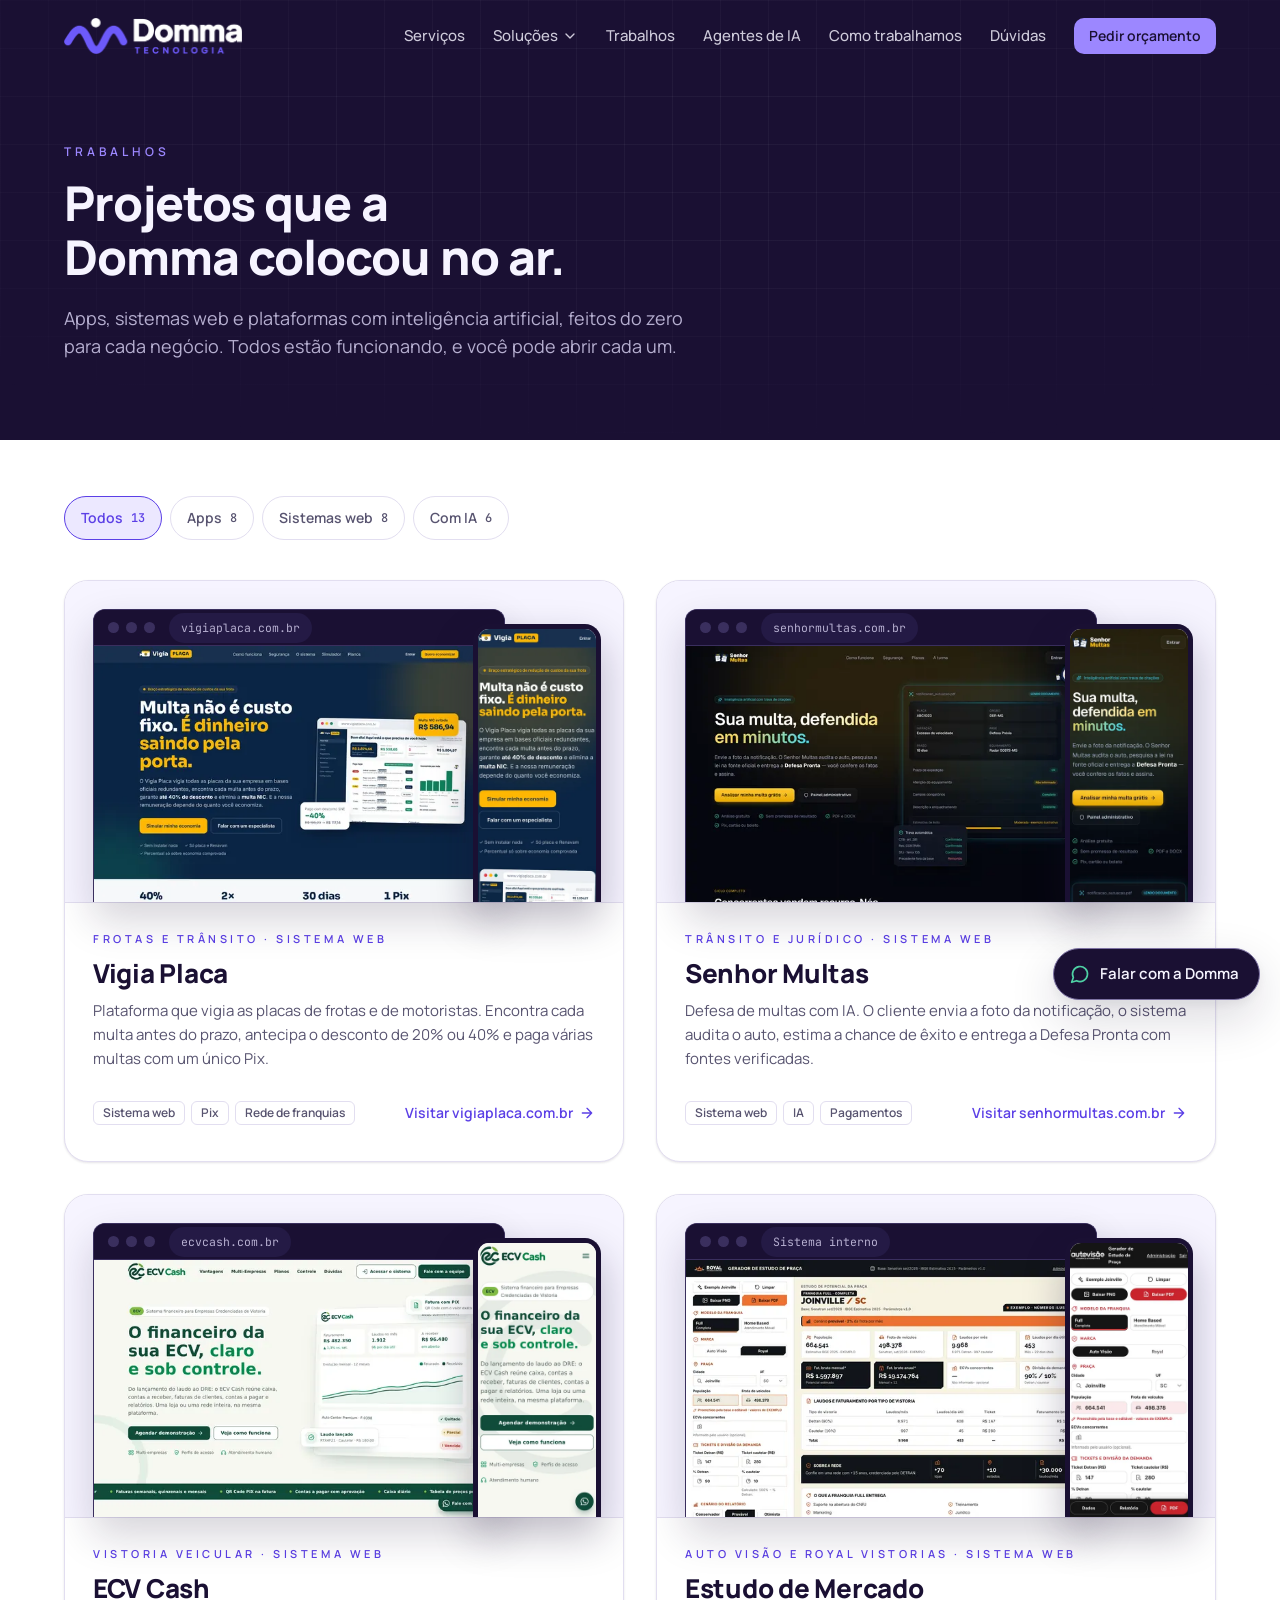
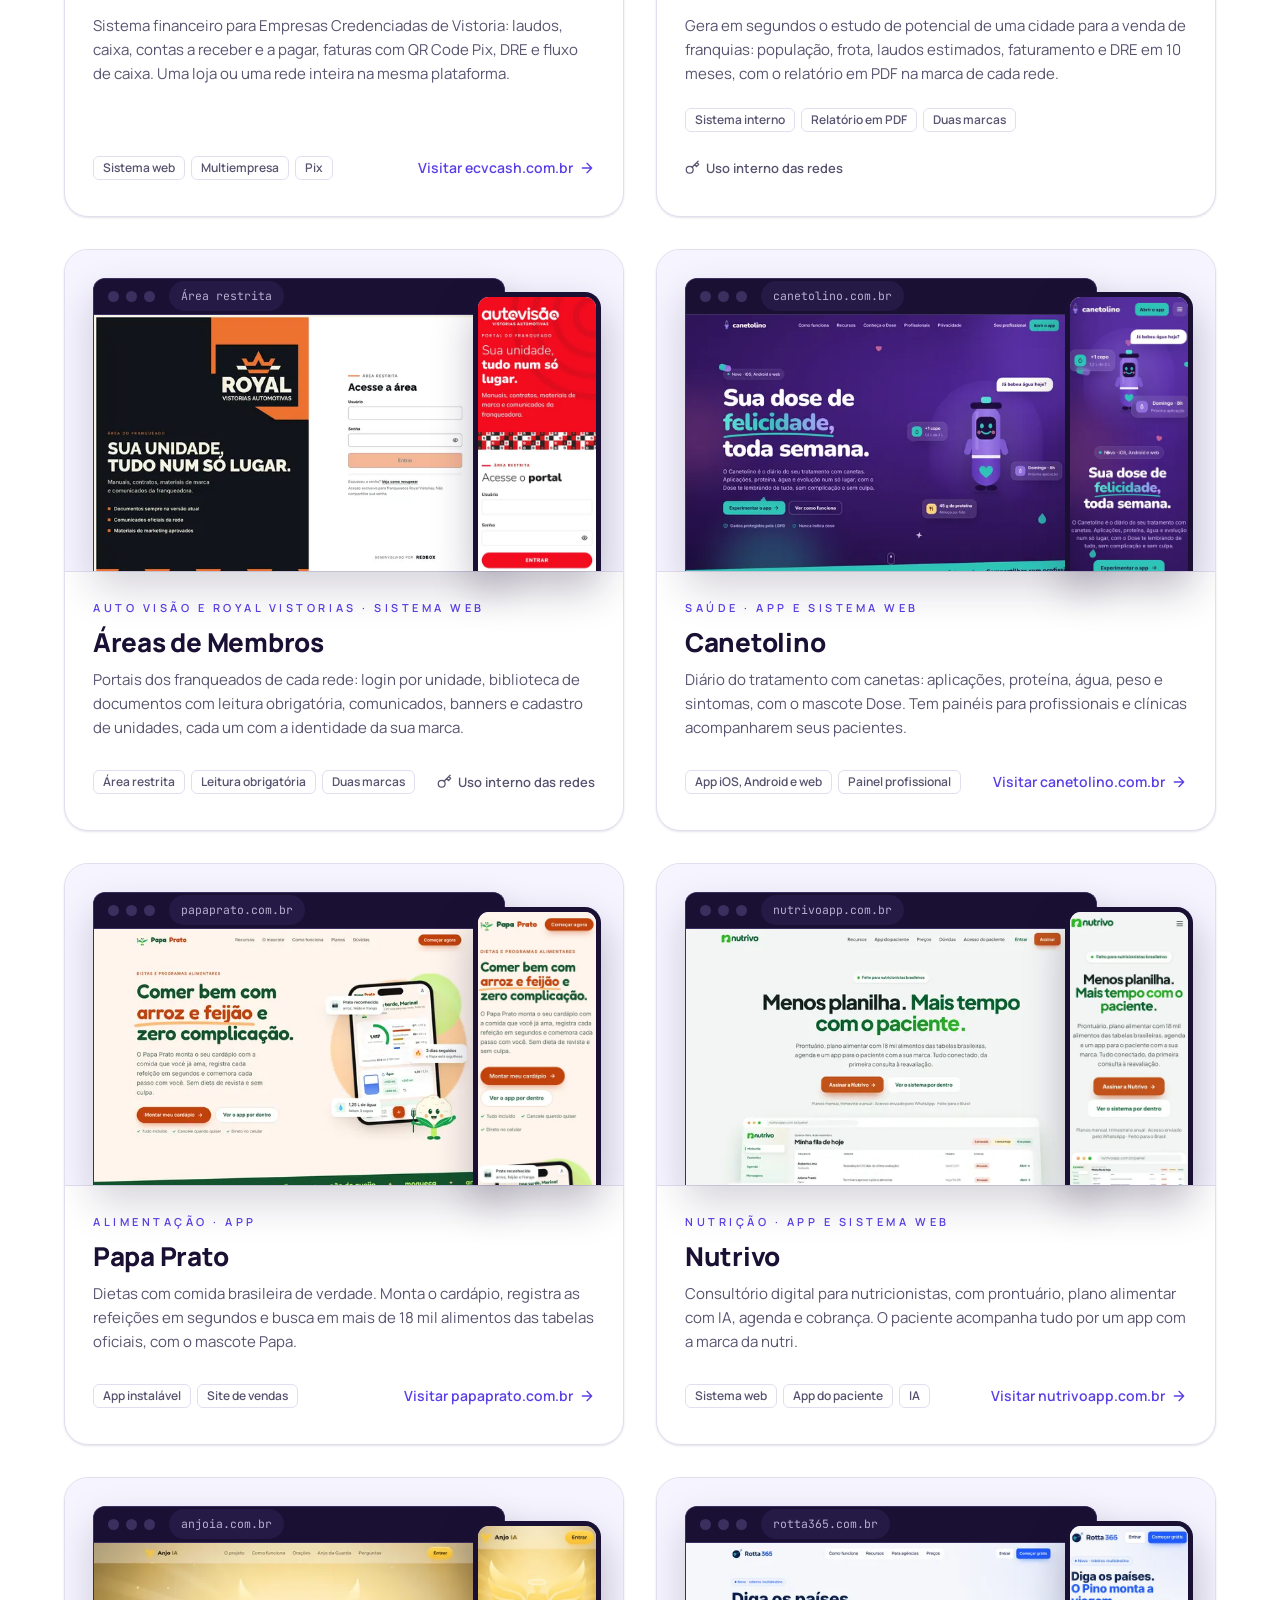
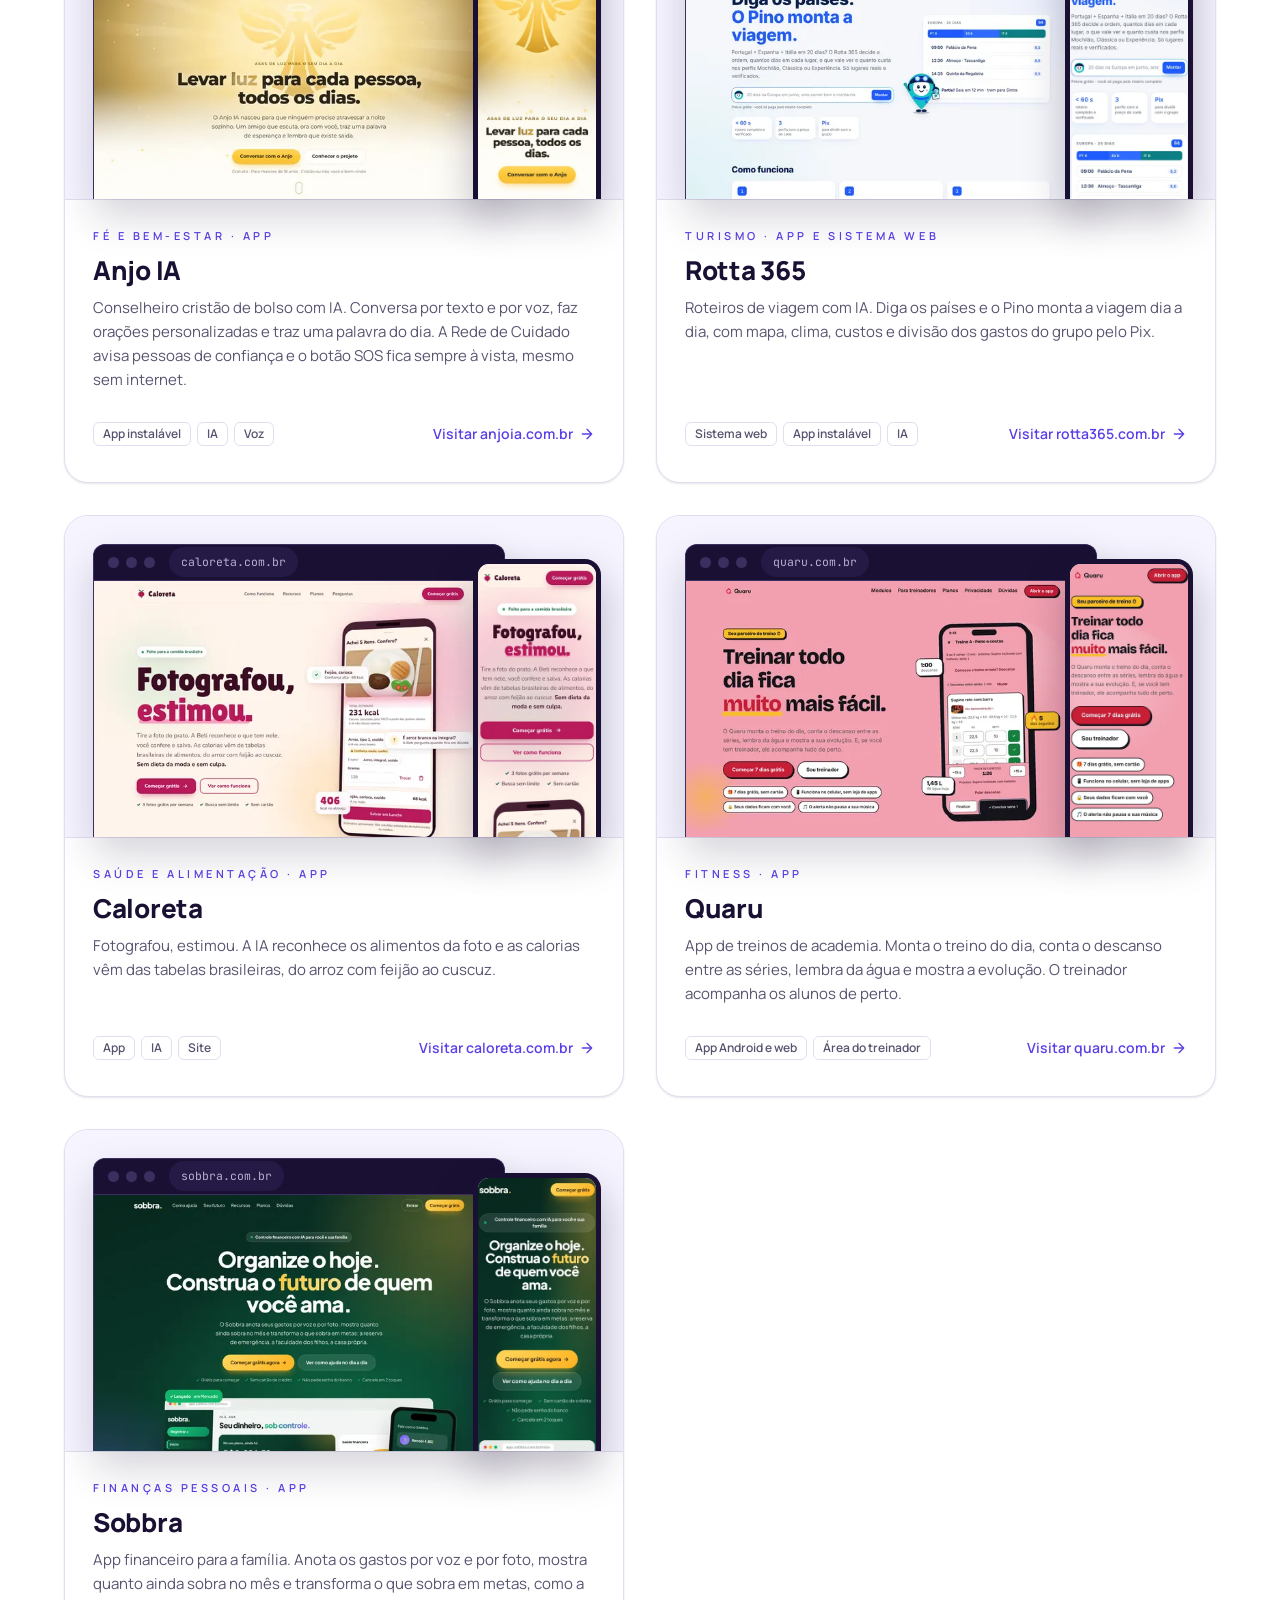
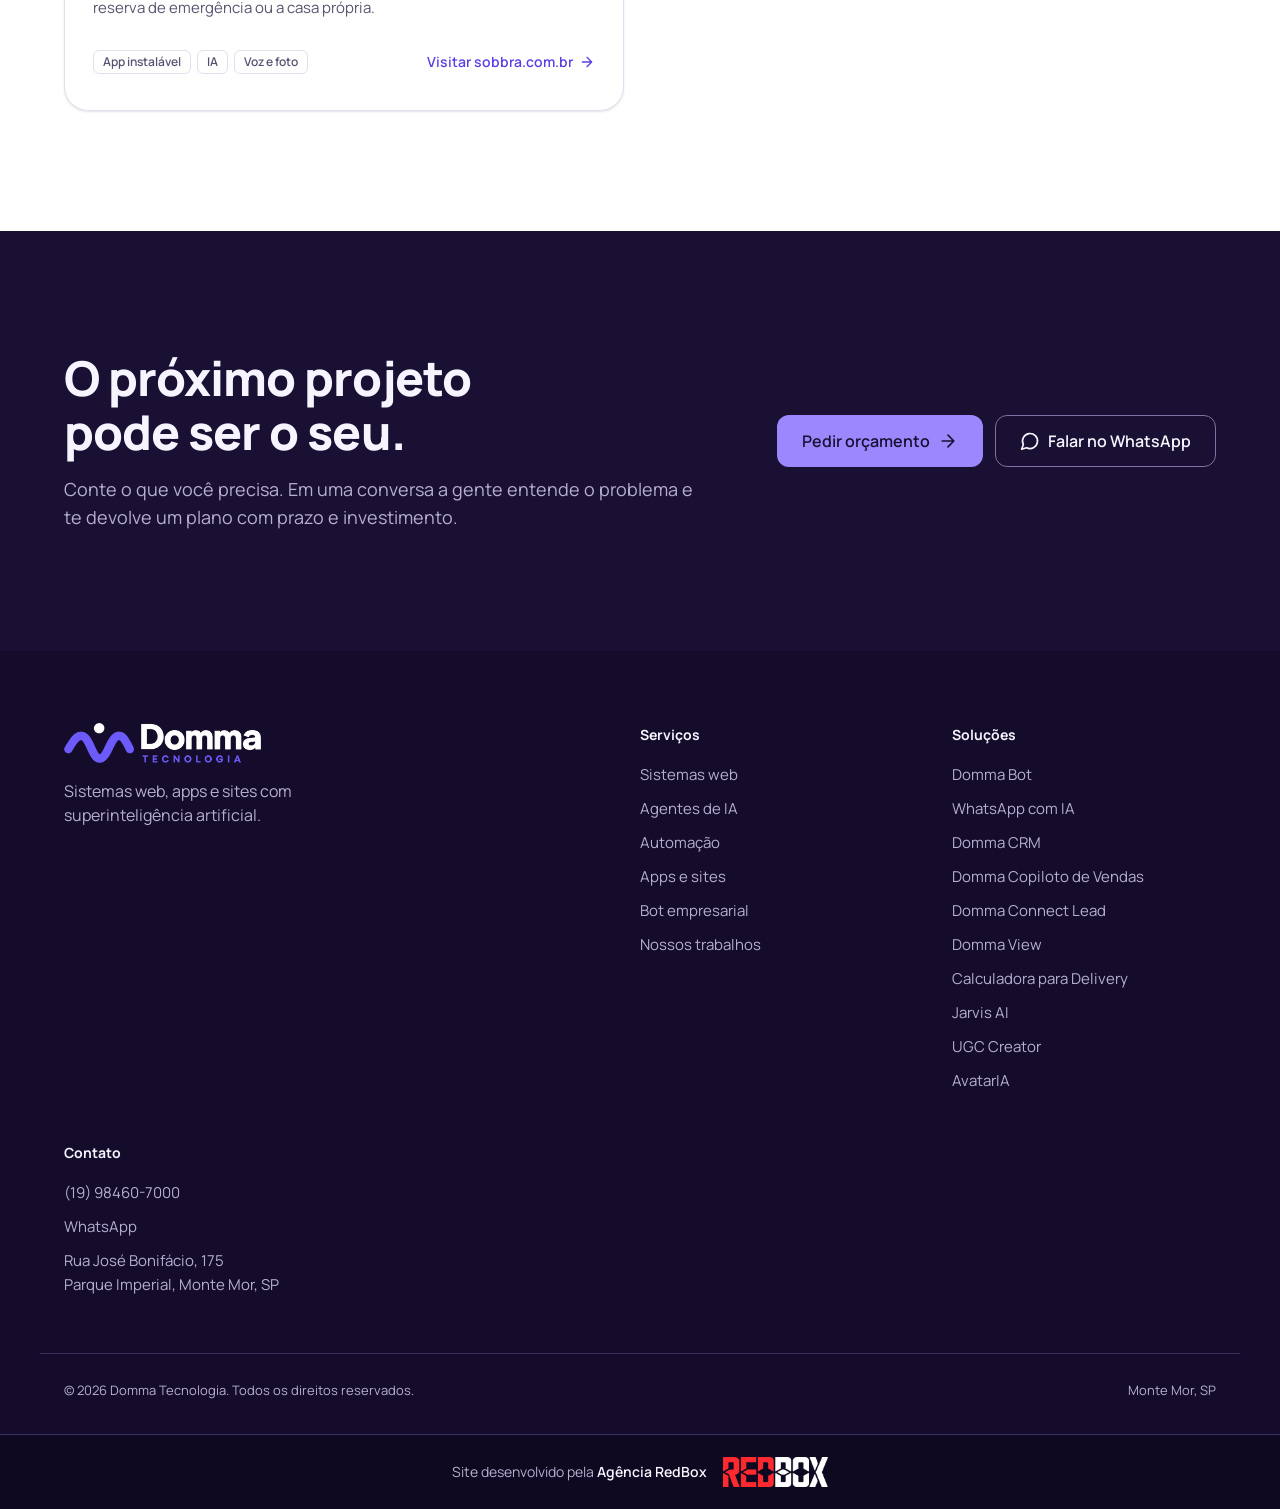
<file: trabalhos.html>
<!doctype html>
<html lang="pt-BR">
<head>
  <meta charset="utf-8">
  <meta name="viewport" content="width=device-width, initial-scale=1">
  <title>Trabalhos · Domma Tecnologia</title>
  <meta name="description" content="Apps, sistemas web e plataformas com IA que a Domma Tecnologia desenvolveu e colocou no ar, para negócios de vistoria, trânsito, saúde, nutrição, fé, turismo, fitness e finanças.">
  <meta name="theme-color" content="#1A1033">
  <!-- Link preview (WhatsApp, Instagram, LinkedIn, Facebook, X).
       Endereço oficial: dommasistemas.com.br. A imagem fica no endereço da Vercel, que funciona mesmo durante mudanças de DNS. -->
  <link rel="canonical" href="https://dommasistemas.com.br/trabalhos">
  <meta property="og:type" content="website">
  <meta property="og:locale" content="pt_BR">
  <meta property="og:site_name" content="Domma Tecnologia">
  <meta property="og:url" content="https://dommasistemas.com.br/trabalhos">
  <meta property="og:title" content="Trabalhos da Domma Tecnologia">
  <meta property="og:description" content="Apps, sistemas web e plataformas com IA que a Domma colocou no ar. Veja os projetos e peça o seu.">
  <meta property="og:image" content="https://site-domma-tecnologia.vercel.app/assets/og-image.png">
  <meta property="og:image:type" content="image/png">
  <meta property="og:image:width" content="1200">
  <meta property="og:image:height" content="630">
  <meta property="og:image:alt" content="Domma Tecnologia: sistemas, agentes de IA e automações que pensam com você.">
  <meta name="twitter:card" content="summary_large_image">
  <meta name="twitter:title" content="Trabalhos da Domma Tecnologia">
  <meta name="twitter:description" content="Sistemas, agentes de IA e automações que pensam com você. Peça um orçamento.">
  <meta name="twitter:image" content="https://site-domma-tecnologia.vercel.app/assets/og-image.png">

  <!-- Favicon -->
  <link rel="icon" href="assets/favicon.svg" type="image/svg+xml">
  <link rel="icon" href="assets/favicon-32.png" type="image/png" sizes="32x32">
  <link rel="apple-touch-icon" href="assets/apple-touch-icon.png" sizes="180x180">
  <link rel="manifest" href="site.webmanifest">
  <link rel="preconnect" href="https://fonts.googleapis.com">
  <link rel="preconnect" href="https://fonts.gstatic.com" crossorigin>
  <link href="https://fonts.googleapis.com/css2?family=JetBrains+Mono:wght@400;500;600&family=Manrope:wght@400;500;600;700;800&display=swap" rel="stylesheet">
  <link rel="stylesheet" href="styles.css">
</head>
<body class="pagina-trabalhos">
  <!-- Sprite: sinal Domma + ícones (traço Lucide, 2px, pontas arredondadas) -->
  <svg width="0" height="0" style="position:absolute" aria-hidden="true">
    <symbol id="sinal" viewBox="158 158 604 346">
      <circle class="sinal-dot" cx="459.5" cy="204.5" r="43.5"/>
      <path class="sinal-wave" d="M197 384C228 328 268 271 312 271C372 271 404 465 465 465C526 465 572 271 621 271C672 271 694 328 723 384" fill="none" stroke-width="73" stroke-linecap="round"/>
    </symbol>
    <symbol id="i-layout" viewBox="0 0 24 24"><rect x="3" y="3" width="18" height="18" rx="2"/><path d="M3 9h18M9 21V9"/></symbol>
    <symbol id="i-bot" viewBox="0 0 24 24"><path d="M12 8V4H8"/><rect x="4" y="8" width="16" height="12" rx="2"/><path d="M2 14h2M20 14h2M15 13v2M9 13v2"/></symbol>
    <symbol id="i-workflow" viewBox="0 0 24 24"><rect x="3" y="3" width="8" height="8" rx="2"/><path d="M7 11v4a2 2 0 0 0 2 2h4"/><rect x="13" y="13" width="8" height="8" rx="2"/></symbol>
    <symbol id="i-phone-app" viewBox="0 0 24 24"><rect x="5" y="2" width="14" height="20" rx="2"/><path d="M12 18h.01"/></symbol>
    <symbol id="i-plug" viewBox="0 0 24 24"><path d="M12 22v-5M9 8V2M15 8V2M18 8v5a4 4 0 0 1-4 4h-4a4 4 0 0 1-4-4V8z"/></symbol>
    <symbol id="i-compass" viewBox="0 0 24 24"><circle cx="12" cy="12" r="10"/><path d="m16.24 7.76-2.12 6.36-6.36 2.12 2.12-6.36z"/></symbol>
    <symbol id="i-arrow" viewBox="0 0 24 24"><path d="M5 12h14M12 5l7 7-7 7"/></symbol>
    <symbol id="i-check" viewBox="0 0 24 24"><path d="M20 6 9 17l-5-5"/></symbol>
    <symbol id="i-plus" viewBox="0 0 24 24"><path d="M5 12h14M12 5v14"/></symbol>
    <symbol id="i-map" viewBox="0 0 24 24"><path d="M20 10c0 5-5.5 10.2-7.4 11.8a1 1 0 0 1-1.2 0C9.5 20.2 4 15 4 10a8 8 0 0 1 16 0"/><circle cx="12" cy="10" r="3"/></symbol>
    <symbol id="i-phone" viewBox="0 0 24 24"><path d="M22 16.92v3a2 2 0 0 1-2.18 2 19.8 19.8 0 0 1-8.63-3.07 19.5 19.5 0 0 1-6-6A19.8 19.8 0 0 1 2.12 4.18 2 2 0 0 1 4.11 2h3a2 2 0 0 1 2 1.72c.13.96.36 1.9.7 2.81a2 2 0 0 1-.45 2.11L8.09 9.91a16 16 0 0 0 6 6l1.27-1.27a2 2 0 0 1 2.11-.45c.91.34 1.85.57 2.81.7A2 2 0 0 1 22 16.92"/></symbol>
    <symbol id="i-message" viewBox="0 0 24 24"><path d="M7.9 20A9 9 0 1 0 4 16.1L2 22z"/></symbol>
    <symbol id="i-calendar" viewBox="0 0 24 24"><rect x="3" y="4" width="18" height="18" rx="2"/><path d="M16 2v4M8 2v4M3 10h18"/></symbol>
    <symbol id="i-code" viewBox="0 0 24 24"><path d="m16 18 6-6-6-6M8 6l-6 6 6 6"/></symbol>
    <symbol id="i-key" viewBox="0 0 24 24"><circle cx="7.5" cy="15.5" r="5.5"/><path d="m21 2-9.6 9.6M15.5 7.5l3 3L22 7l-3-3"/></symbol>
    <symbol id="i-users" viewBox="0 0 24 24"><path d="M16 21v-2a4 4 0 0 0-4-4H6a4 4 0 0 0-4 4v2"/><circle cx="9" cy="7" r="4"/><path d="M22 21v-2a4 4 0 0 0-3-3.87M16 3.13a4 4 0 0 1 0 7.75"/></symbol>
    <symbol id="i-target" viewBox="0 0 24 24"><circle cx="12" cy="12" r="10"/><circle cx="12" cy="12" r="6"/><circle cx="12" cy="12" r="2"/></symbol>
    <symbol id="i-shield" viewBox="0 0 24 24"><path d="M20 13c0 5-3.5 7.5-7.66 8.95a1 1 0 0 1-.67-.01C7.5 20.5 4 18 4 13V6a1 1 0 0 1 1-1c2 0 4.5-1.2 6.24-2.72a1.17 1.17 0 0 1 1.52 0C14.51 3.81 17 5 19 5a1 1 0 0 1 1 1z"/></symbol>
    <symbol id="i-menu" viewBox="0 0 24 24"><path d="M4 6h16M4 12h16M4 18h16"/></symbol>
    <symbol id="i-chevron" viewBox="0 0 24 24"><path d="m6 9 6 6 6-6"/></symbol>
    <symbol id="i-x" viewBox="0 0 24 24"><path d="M18 6 6 18M6 6l12 12"/></symbol>
  </svg>

  <a class="skip" href="#conteudo">Pular para o conteúdo</a>

  <!-- ============ NAV ============ -->
  <header class="nav" id="nav">
    <div class="container nav-inner">
      <a href="/" class="logo" aria-label="Domma Tecnologia, voltar ao topo">
        <img class="logo-img logo-img-escuro" src="assets/domma-logo-escuro-720.png" width="720" height="146" alt="Domma Tecnologia"><img class="logo-img logo-img-claro" src="assets/domma-logo-claro-720.png" width="720" height="146" alt="" aria-hidden="true">
      </a>
      <nav class="nav-links" id="nav-links" aria-label="Principal">
        <a href="/#servicos">Serviços</a>
        <div class="nav-drop" id="nav-drop">
          <button type="button" class="nav-drop-btn" id="nav-drop-btn" aria-expanded="false" aria-controls="menu-solucoes">Soluções <svg class="ic" aria-hidden="true"><use href="#i-chevron"/></svg></button>
          <div class="nav-drop-menu" id="menu-solucoes">
            <a href="/#domma-bot"><b>Domma Bot</b><span>Bot empresarial na sua VPS</span><em class="em-novo">Novo</em></a>
            <a href="/#domma-chat"><b>WhatsApp com IA</b><span>Domma Chat</span></a>
            <a href="/#domma-crm"><b>Domma CRM</b><span>Funil de vendas sem código</span></a>
            <a href="/#domma-copiloto"><b>Domma Copiloto de Vendas</b><span>IA que sugere a resposta no WhatsApp</span><em>Acesso antecipado</em></a>
            <a href="/#domma-connect-lead"><b>Domma Connect Lead</b><span>Campanhas no WhatsApp</span><em>Acesso antecipado</em></a>
            <a href="/#domma-view"><b>Domma View</b><span>Acesso e suporte remoto</span><em>Acesso antecipado</em></a>
            <a href="/#calculadora-delivery"><b>Calculadora para Delivery</b><span>Preço certo no iFood e outros apps</span><em class="em-food">Domma Food</em></a>
            <a href="/#jarvis-ai"><b>Jarvis AI</b><span>Assistente pessoal com IA</span><em>Acesso antecipado</em></a>
            <a href="/#ugc-creator"><b>UGC Creator</b><span>Vídeos UGC com IA</span><em>Acesso antecipado</em></a>
            <a href="/#avatar-ia"><b>AvatarIA</b><span>Gêmeo digital em vídeo</span><em>Acesso antecipado</em></a>
            <a class="nav-drop-todos" href="/#solucoes">Ver todas as soluções <svg class="ic" aria-hidden="true"><use href="#i-arrow"/></svg></a>
          </div>
        </div>
        <a href="/trabalhos">Trabalhos</a>
        <a href="/#agentes">Agentes de IA</a>
        <a href="/#processo">Como trabalhamos</a>
        <a href="/#faq">Dúvidas</a>
        <a href="/#contato" class="btn btn-primary btn-sm nav-cta">Pedir orçamento</a>
      </nav>
      <button class="nav-toggle" id="nav-toggle" aria-label="Abrir menu" aria-expanded="false" aria-controls="nav-links">
        <svg class="ic"><use href="#i-menu"/></svg>
      </button>
    </div>
  </header>

  <main id="conteudo">
    <section class="trabalhos-hero">
      <div class="hero-grid" aria-hidden="true"></div>
      <div class="container">
        <p class="eyebrow eyebrow-inverse reveal">Trabalhos</p>
        <h1 class="display reveal">Projetos que a Domma colocou no ar.</h1>
        <p class="body-lg reveal">Apps, sistemas web e plataformas com inteligência artificial, feitos do zero para cada negócio. Todos estão funcionando, e você pode abrir cada um.</p>
      </div>
    </section>

    <section class="section trabalhos-lista">
      <div class="container">
          <div class="filtros" role="group" aria-label="Filtrar trabalhos">
            <button type="button" class="filtro" aria-pressed="true" data-filtro="todos">Todos <span>13</span></button>
            <button type="button" class="filtro" aria-pressed="false" data-filtro="app">Apps <span>8</span></button>
            <button type="button" class="filtro" aria-pressed="false" data-filtro="sistema">Sistemas web <span>8</span></button>
            <button type="button" class="filtro" aria-pressed="false" data-filtro="ia">Com IA <span>6</span></button>
          </div>
        <p class="filtro-vazio" id="filtro-vazio" hidden>Nenhum trabalho nessa categoria.</p>
        <div class="trabalhos-grade" id="trabalhos-grade">
        <article class="trabalho reveal" id="vigia-placa" data-filtros="sistema">
          <div class="trabalho-midia">
            <div class="janela">
              <div class="janela-barra"><span class="dots"><i></i><i></i><i></i></span><span class="janela-url mono">vigiaplaca.com.br</span></div>
              <img src="assets/trabalhos/vigia-placa.webp" srcset="assets/trabalhos/vigia-placa-600.webp 600w, assets/trabalhos/vigia-placa.webp 1200w" sizes="(max-width: 860px) 100vw, 560px" width="1200" height="750" alt="Página do Vigia Placa no computador" loading="lazy">
            </div>
            <img class="trabalho-cel" src="assets/trabalhos/vigia-placa-cel.webp" width="300" height="650" alt="Página do Vigia Placa no celular" loading="lazy">
          </div>
          <div class="trabalho-corpo">
            <p class="eyebrow">Frotas e trânsito · Sistema web</p>
            <h2>Vigia Placa</h2>
            <p>Plataforma que vigia as placas de frotas e de motoristas. Encontra cada multa antes do prazo, antecipa o desconto de 20% ou 40% e paga várias multas com um único Pix.</p>
            <div class="trabalho-rodape">
              <div class="badges"><span class="badge">Sistema web</span><span class="badge">Pix</span><span class="badge">Rede de franquias</span></div>
              <a class="trabalho-link" href="https://www.vigiaplaca.com.br" target="_blank" rel="noopener">Visitar vigiaplaca.com.br <svg class="ic" aria-hidden="true"><use href="#i-arrow"/></svg></a>
            </div>
          </div>
        </article>
        <article class="trabalho reveal" id="senhor-multas" data-filtros="sistema ia">
          <div class="trabalho-midia">
            <div class="janela">
              <div class="janela-barra"><span class="dots"><i></i><i></i><i></i></span><span class="janela-url mono">senhormultas.com.br</span></div>
              <img src="assets/trabalhos/senhor-multas.webp" srcset="assets/trabalhos/senhor-multas-600.webp 600w, assets/trabalhos/senhor-multas.webp 1200w" sizes="(max-width: 860px) 100vw, 560px" width="1200" height="750" alt="Página do Senhor Multas no computador" loading="lazy">
            </div>
            <img class="trabalho-cel" src="assets/trabalhos/senhor-multas-cel.webp" width="300" height="650" alt="Página do Senhor Multas no celular" loading="lazy">
          </div>
          <div class="trabalho-corpo">
            <p class="eyebrow">Trânsito e jurídico · Sistema web</p>
            <h2>Senhor Multas</h2>
            <p>Defesa de multas com IA. O cliente envia a foto da notificação, o sistema audita o auto, estima a chance de êxito e entrega a Defesa Pronta com fontes verificadas.</p>
            <div class="trabalho-rodape">
              <div class="badges"><span class="badge">Sistema web</span><span class="badge">IA</span><span class="badge">Pagamentos</span></div>
              <a class="trabalho-link" href="https://senhormultas.com.br" target="_blank" rel="noopener">Visitar senhormultas.com.br <svg class="ic" aria-hidden="true"><use href="#i-arrow"/></svg></a>
            </div>
          </div>
        </article>
        <article class="trabalho reveal" id="ecv-cash" data-filtros="sistema">
          <div class="trabalho-midia">
            <div class="janela">
              <div class="janela-barra"><span class="dots"><i></i><i></i><i></i></span><span class="janela-url mono">ecvcash.com.br</span></div>
              <img src="assets/trabalhos/ecv-cash.webp" srcset="assets/trabalhos/ecv-cash-600.webp 600w, assets/trabalhos/ecv-cash.webp 1200w" sizes="(max-width: 860px) 100vw, 560px" width="1200" height="750" alt="Página do ECV Cash no computador" loading="lazy">
            </div>
            <img class="trabalho-cel" src="assets/trabalhos/ecv-cash-cel.webp" width="300" height="650" alt="Página do ECV Cash no celular" loading="lazy">
          </div>
          <div class="trabalho-corpo">
            <p class="eyebrow">Vistoria veicular · Sistema web</p>
            <h2>ECV Cash</h2>
            <p>Sistema financeiro para Empresas Credenciadas de Vistoria: laudos, caixa, contas a receber e a pagar, faturas com QR Code Pix, DRE e fluxo de caixa. Uma loja ou uma rede inteira na mesma plataforma.</p>
            <div class="trabalho-rodape">
              <div class="badges"><span class="badge">Sistema web</span><span class="badge">Multiempresa</span><span class="badge">Pix</span></div>
              <a class="trabalho-link" href="https://ecvcash.com.br" target="_blank" rel="noopener">Visitar ecvcash.com.br <svg class="ic" aria-hidden="true"><use href="#i-arrow"/></svg></a>
            </div>
          </div>
        </article>
        <article class="trabalho reveal" id="estudo-mercado" data-filtros="sistema">
          <div class="trabalho-midia">
            <div class="janela">
              <div class="janela-barra"><span class="dots"><i></i><i></i><i></i></span><span class="janela-url mono">Sistema interno</span></div>
              <img src="assets/trabalhos/estudo-mercado.webp" srcset="assets/trabalhos/estudo-mercado-600.webp 600w, assets/trabalhos/estudo-mercado.webp 1200w" sizes="(max-width: 860px) 100vw, 560px" width="1200" height="750" alt="Página do Estudo de Mercado no computador" loading="lazy">
            </div>
            <img class="trabalho-cel" src="assets/trabalhos/estudo-mercado-cel.webp" width="300" height="650" alt="Página do Estudo de Mercado no celular" loading="lazy">
          </div>
          <div class="trabalho-corpo">
            <p class="eyebrow">Auto Visão e Royal Vistorias · Sistema web</p>
            <h2>Estudo de Mercado</h2>
            <p>Gera em segundos o estudo de potencial de uma cidade para a venda de franquias: população, frota, laudos estimados, faturamento e DRE em 10 meses, com o relatório em PDF na marca de cada rede.</p>
            <div class="trabalho-rodape">
              <div class="badges"><span class="badge">Sistema interno</span><span class="badge">Relatório em PDF</span><span class="badge">Duas marcas</span></div>
              <span class="trabalho-interno"><svg class="ic" aria-hidden="true"><use href="#i-key"/></svg> Uso interno das redes</span>
            </div>
          </div>
        </article>
        <article class="trabalho reveal" id="areas-membros" data-filtros="sistema">
          <div class="trabalho-midia">
            <div class="janela">
              <div class="janela-barra"><span class="dots"><i></i><i></i><i></i></span><span class="janela-url mono">Área restrita</span></div>
              <img src="assets/trabalhos/areas-membros.webp" srcset="assets/trabalhos/areas-membros-600.webp 600w, assets/trabalhos/areas-membros.webp 1200w" sizes="(max-width: 860px) 100vw, 560px" width="1200" height="750" alt="Página do Áreas de Membros no computador" loading="lazy">
            </div>
            <img class="trabalho-cel" src="assets/trabalhos/areas-membros-cel.webp" width="300" height="650" alt="Página do Áreas de Membros no celular" loading="lazy">
          </div>
          <div class="trabalho-corpo">
            <p class="eyebrow">Auto Visão e Royal Vistorias · Sistema web</p>
            <h2>Áreas de Membros</h2>
            <p>Portais dos franqueados de cada rede: login por unidade, biblioteca de documentos com leitura obrigatória, comunicados, banners e cadastro de unidades, cada um com a identidade da sua marca.</p>
            <div class="trabalho-rodape">
              <div class="badges"><span class="badge">Área restrita</span><span class="badge">Leitura obrigatória</span><span class="badge">Duas marcas</span></div>
              <span class="trabalho-interno"><svg class="ic" aria-hidden="true"><use href="#i-key"/></svg> Uso interno das redes</span>
            </div>
          </div>
        </article>
        <article class="trabalho reveal" id="canetolino" data-filtros="app sistema">
          <div class="trabalho-midia">
            <div class="janela">
              <div class="janela-barra"><span class="dots"><i></i><i></i><i></i></span><span class="janela-url mono">canetolino.com.br</span></div>
              <img src="assets/trabalhos/canetolino.webp" srcset="assets/trabalhos/canetolino-600.webp 600w, assets/trabalhos/canetolino.webp 1200w" sizes="(max-width: 860px) 100vw, 560px" width="1200" height="750" alt="Página do Canetolino no computador" loading="lazy">
            </div>
            <img class="trabalho-cel" src="assets/trabalhos/canetolino-cel.webp" width="300" height="650" alt="Página do Canetolino no celular" loading="lazy">
          </div>
          <div class="trabalho-corpo">
            <p class="eyebrow">Saúde · App e Sistema web</p>
            <h2>Canetolino</h2>
            <p>Diário do tratamento com canetas: aplicações, proteína, água, peso e sintomas, com o mascote Dose. Tem painéis para profissionais e clínicas acompanharem seus pacientes.</p>
            <div class="trabalho-rodape">
              <div class="badges"><span class="badge">App iOS, Android e web</span><span class="badge">Painel profissional</span></div>
              <a class="trabalho-link" href="https://canetolino.com.br" target="_blank" rel="noopener">Visitar canetolino.com.br <svg class="ic" aria-hidden="true"><use href="#i-arrow"/></svg></a>
            </div>
          </div>
        </article>
        <article class="trabalho reveal" id="papa-prato" data-filtros="app">
          <div class="trabalho-midia">
            <div class="janela">
              <div class="janela-barra"><span class="dots"><i></i><i></i><i></i></span><span class="janela-url mono">papaprato.com.br</span></div>
              <img src="assets/trabalhos/papa-prato.webp" srcset="assets/trabalhos/papa-prato-600.webp 600w, assets/trabalhos/papa-prato.webp 1200w" sizes="(max-width: 860px) 100vw, 560px" width="1200" height="750" alt="Página do Papa Prato no computador" loading="lazy">
            </div>
            <img class="trabalho-cel" src="assets/trabalhos/papa-prato-cel.webp" width="300" height="650" alt="Página do Papa Prato no celular" loading="lazy">
          </div>
          <div class="trabalho-corpo">
            <p class="eyebrow">Alimentação · App</p>
            <h2>Papa Prato</h2>
            <p>Dietas com comida brasileira de verdade. Monta o cardápio, registra as refeições em segundos e busca em mais de 18 mil alimentos das tabelas oficiais, com o mascote Papa.</p>
            <div class="trabalho-rodape">
              <div class="badges"><span class="badge">App instalável</span><span class="badge">Site de vendas</span></div>
              <a class="trabalho-link" href="https://papaprato.com.br" target="_blank" rel="noopener">Visitar papaprato.com.br <svg class="ic" aria-hidden="true"><use href="#i-arrow"/></svg></a>
            </div>
          </div>
        </article>
        <article class="trabalho reveal" id="nutrivo" data-filtros="app sistema ia">
          <div class="trabalho-midia">
            <div class="janela">
              <div class="janela-barra"><span class="dots"><i></i><i></i><i></i></span><span class="janela-url mono">nutrivoapp.com.br</span></div>
              <img src="assets/trabalhos/nutrivo.webp" srcset="assets/trabalhos/nutrivo-600.webp 600w, assets/trabalhos/nutrivo.webp 1200w" sizes="(max-width: 860px) 100vw, 560px" width="1200" height="750" alt="Página do Nutrivo no computador" loading="lazy">
            </div>
            <img class="trabalho-cel" src="assets/trabalhos/nutrivo-cel.webp" width="300" height="650" alt="Página do Nutrivo no celular" loading="lazy">
          </div>
          <div class="trabalho-corpo">
            <p class="eyebrow">Nutrição · App e Sistema web</p>
            <h2>Nutrivo</h2>
            <p>Consultório digital para nutricionistas, com prontuário, plano alimentar com IA, agenda e cobrança. O paciente acompanha tudo por um app com a marca da nutri.</p>
            <div class="trabalho-rodape">
              <div class="badges"><span class="badge">Sistema web</span><span class="badge">App do paciente</span><span class="badge">IA</span></div>
              <a class="trabalho-link" href="https://nutrivoapp.com.br" target="_blank" rel="noopener">Visitar nutrivoapp.com.br <svg class="ic" aria-hidden="true"><use href="#i-arrow"/></svg></a>
            </div>
          </div>
        </article>
        <article class="trabalho reveal" id="anjo-ia" data-filtros="app ia">
          <div class="trabalho-midia">
            <div class="janela">
              <div class="janela-barra"><span class="dots"><i></i><i></i><i></i></span><span class="janela-url mono">anjoia.com.br</span></div>
              <img src="assets/trabalhos/anjo-ia.webp" srcset="assets/trabalhos/anjo-ia-600.webp 600w, assets/trabalhos/anjo-ia.webp 1200w" sizes="(max-width: 860px) 100vw, 560px" width="1200" height="750" alt="Página do Anjo IA no computador" loading="lazy">
            </div>
            <img class="trabalho-cel" src="assets/trabalhos/anjo-ia-cel.webp" width="300" height="650" alt="Página do Anjo IA no celular" loading="lazy">
          </div>
          <div class="trabalho-corpo">
            <p class="eyebrow">Fé e bem-estar · App</p>
            <h2>Anjo IA</h2>
            <p>Conselheiro cristão de bolso com IA. Conversa por texto e por voz, faz orações personalizadas e traz uma palavra do dia. A Rede de Cuidado avisa pessoas de confiança e o botão SOS fica sempre à vista, mesmo sem internet.</p>
            <div class="trabalho-rodape">
              <div class="badges"><span class="badge">App instalável</span><span class="badge">IA</span><span class="badge">Voz</span></div>
              <a class="trabalho-link" href="https://www.anjoia.com.br" target="_blank" rel="noopener">Visitar anjoia.com.br <svg class="ic" aria-hidden="true"><use href="#i-arrow"/></svg></a>
            </div>
          </div>
        </article>
        <article class="trabalho reveal" id="rotta365" data-filtros="app sistema ia">
          <div class="trabalho-midia">
            <div class="janela">
              <div class="janela-barra"><span class="dots"><i></i><i></i><i></i></span><span class="janela-url mono">rotta365.com.br</span></div>
              <img src="assets/trabalhos/rotta365.webp" srcset="assets/trabalhos/rotta365-600.webp 600w, assets/trabalhos/rotta365.webp 1200w" sizes="(max-width: 860px) 100vw, 560px" width="1200" height="750" alt="Página do Rotta 365 no computador" loading="lazy">
            </div>
            <img class="trabalho-cel" src="assets/trabalhos/rotta365-cel.webp" width="300" height="650" alt="Página do Rotta 365 no celular" loading="lazy">
          </div>
          <div class="trabalho-corpo">
            <p class="eyebrow">Turismo · App e Sistema web</p>
            <h2>Rotta 365</h2>
            <p>Roteiros de viagem com IA. Diga os países e o Pino monta a viagem dia a dia, com mapa, clima, custos e divisão dos gastos do grupo pelo Pix.</p>
            <div class="trabalho-rodape">
              <div class="badges"><span class="badge">Sistema web</span><span class="badge">App instalável</span><span class="badge">IA</span></div>
              <a class="trabalho-link" href="https://rotta365.com.br" target="_blank" rel="noopener">Visitar rotta365.com.br <svg class="ic" aria-hidden="true"><use href="#i-arrow"/></svg></a>
            </div>
          </div>
        </article>
        <article class="trabalho reveal" id="caloreta" data-filtros="app ia">
          <div class="trabalho-midia">
            <div class="janela">
              <div class="janela-barra"><span class="dots"><i></i><i></i><i></i></span><span class="janela-url mono">caloreta.com.br</span></div>
              <img src="assets/trabalhos/caloreta.webp" srcset="assets/trabalhos/caloreta-600.webp 600w, assets/trabalhos/caloreta.webp 1200w" sizes="(max-width: 860px) 100vw, 560px" width="1200" height="750" alt="Página do Caloreta no computador" loading="lazy">
            </div>
            <img class="trabalho-cel" src="assets/trabalhos/caloreta-cel.webp" width="300" height="650" alt="Página do Caloreta no celular" loading="lazy">
          </div>
          <div class="trabalho-corpo">
            <p class="eyebrow">Saúde e alimentação · App</p>
            <h2>Caloreta</h2>
            <p>Fotografou, estimou. A IA reconhece os alimentos da foto e as calorias vêm das tabelas brasileiras, do arroz com feijão ao cuscuz.</p>
            <div class="trabalho-rodape">
              <div class="badges"><span class="badge">App</span><span class="badge">IA</span><span class="badge">Site</span></div>
              <a class="trabalho-link" href="https://caloreta.com.br" target="_blank" rel="noopener">Visitar caloreta.com.br <svg class="ic" aria-hidden="true"><use href="#i-arrow"/></svg></a>
            </div>
          </div>
        </article>
        <article class="trabalho reveal" id="quaru" data-filtros="app">
          <div class="trabalho-midia">
            <div class="janela">
              <div class="janela-barra"><span class="dots"><i></i><i></i><i></i></span><span class="janela-url mono">quaru.com.br</span></div>
              <img src="assets/trabalhos/quaru.webp" srcset="assets/trabalhos/quaru-600.webp 600w, assets/trabalhos/quaru.webp 1200w" sizes="(max-width: 860px) 100vw, 560px" width="1200" height="750" alt="Página do Quaru no computador" loading="lazy">
            </div>
            <img class="trabalho-cel" src="assets/trabalhos/quaru-cel.webp" width="300" height="650" alt="Página do Quaru no celular" loading="lazy">
          </div>
          <div class="trabalho-corpo">
            <p class="eyebrow">Fitness · App</p>
            <h2>Quaru</h2>
            <p>App de treinos de academia. Monta o treino do dia, conta o descanso entre as séries, lembra da água e mostra a evolução. O treinador acompanha os alunos de perto.</p>
            <div class="trabalho-rodape">
              <div class="badges"><span class="badge">App Android e web</span><span class="badge">Área do treinador</span></div>
              <a class="trabalho-link" href="https://quaru.com.br" target="_blank" rel="noopener">Visitar quaru.com.br <svg class="ic" aria-hidden="true"><use href="#i-arrow"/></svg></a>
            </div>
          </div>
        </article>
        <article class="trabalho reveal" id="sobbra" data-filtros="app ia">
          <div class="trabalho-midia">
            <div class="janela">
              <div class="janela-barra"><span class="dots"><i></i><i></i><i></i></span><span class="janela-url mono">sobbra.com.br</span></div>
              <img src="assets/trabalhos/sobbra.webp" srcset="assets/trabalhos/sobbra-600.webp 600w, assets/trabalhos/sobbra.webp 1200w" sizes="(max-width: 860px) 100vw, 560px" width="1200" height="750" alt="Página do Sobbra no computador" loading="lazy">
            </div>
            <img class="trabalho-cel" src="assets/trabalhos/sobbra-cel.webp" width="300" height="650" alt="Página do Sobbra no celular" loading="lazy">
          </div>
          <div class="trabalho-corpo">
            <p class="eyebrow">Finanças pessoais · App</p>
            <h2>Sobbra</h2>
            <p>App financeiro para a família. Anota os gastos por voz e por foto, mostra quanto ainda sobra no mês e transforma o que sobra em metas, como a reserva de emergência ou a casa própria.</p>
            <div class="trabalho-rodape">
              <div class="badges"><span class="badge">App instalável</span><span class="badge">IA</span><span class="badge">Voz e foto</span></div>
              <a class="trabalho-link" href="https://sobbra.com.br" target="_blank" rel="noopener">Visitar sobbra.com.br <svg class="ic" aria-hidden="true"><use href="#i-arrow"/></svg></a>
            </div>
          </div>
        </article>
        </div>
      </div>
    </section>

    <section class="section trabalhos-cta">
      <div class="container trabalhos-cta-inner reveal">
        <div>
          <h2 class="display">O próximo projeto pode ser o seu.</h2>
          <p class="body-lg">Conte o que você precisa. Em uma conversa a gente entende o problema e te devolve um plano com prazo e investimento.</p>
        </div>
        <div class="trabalhos-cta-acoes">
          <a class="btn btn-primary btn-lg" href="/#contato">Pedir orçamento <svg class="ic"><use href="#i-arrow"/></svg></a>
          <a class="btn btn-secondary-inverse btn-lg" href="https://wa.me/5519984607000?text=Ol%C3%A1%2C%20Domma!%20Vi%20os%20trabalhos%20no%20site%20e%20quero%20conversar%20sobre%20um%20projeto." target="_blank" rel="noopener"><svg class="ic"><use href="#i-message"/></svg> Falar no WhatsApp</a>
        </div>
      </div>
    </section>
  </main>

  <!-- ============ FOOTER ============ -->
  <footer class="footer">
    <div class="container footer-inner">
      <div class="footer-brand">
        <a href="/" class="logo logo-inverse" aria-label="Domma Tecnologia">
          <img class="logo-img" src="assets/domma-logo-escuro-720.png" width="720" height="146" alt="Domma Tecnologia" loading="lazy">
        </a>
        <p>Sistemas web, apps e sites com superinteligência artificial.</p>
      </div>
      <div class="footer-col">
        <h4>Serviços</h4>
        <a href="/#servicos">Sistemas web</a>
        <a href="/#agentes">Agentes de IA</a>
        <a href="/#servicos">Automação</a>
        <a href="/#servicos">Apps e sites</a>
        <a href="/#domma-bot">Bot empresarial</a>
        <a href="/trabalhos">Nossos trabalhos</a>
      </div>
      <div class="footer-col">
        <h4>Soluções</h4>
        <a href="/#domma-bot">Domma Bot</a>
        <a href="/#domma-chat">WhatsApp com IA</a>
        <a href="/#domma-crm">Domma CRM</a>
        <a href="/#domma-copiloto">Domma Copiloto de Vendas</a>
        <a href="/#domma-connect-lead">Domma Connect Lead</a>
        <a href="/#domma-view">Domma View</a>
        <a href="/#calculadora-delivery">Calculadora para Delivery</a>
        <a href="/#jarvis-ai">Jarvis AI</a>
        <a href="/#ugc-creator">UGC Creator</a>
        <a href="/#avatar-ia">AvatarIA</a>
      </div>
      <div class="footer-col">
        <h4>Contato</h4>
        <a href="tel:+5519984607000">(19) 98460-7000</a>
        <a href="https://wa.me/5519984607000" target="_blank" rel="noopener">WhatsApp</a>
        <span>Rua José Bonifácio, 175<br>Parque Imperial, Monte Mor, SP</span>
      </div>
    </div>
    <div class="container footer-bottom">
      <span>© <span id="year">2026</span> Domma Tecnologia. Todos os direitos reservados.</span>
      <span>Monte Mor, SP</span>
    </div>
    <div class="credit-band">
      <p class="container credit">
        <span>Site desenvolvido pela <strong>Agência RedBox</strong></span>
        <img src="assets/redbox-branco.png" alt="" width="140" height="40" loading="lazy">
      </p>
    </div>
  </footer>

  <a class="wa-float" href="https://wa.me/5519984607000?text=Ol%C3%A1%2C%20Domma!" target="_blank" rel="noopener" aria-label="Falar com a Domma no WhatsApp">
    <svg class="ic"><use href="#i-message"/></svg><span>Falar com a Domma</span>
  </a>

  <script src="trabalhos.js"></script>
</body>
</html>
</file>
<file: styles.css>
/* =========================================================
   Domma Tecnologia · site institucional
   Tokens extraídos do Design System v1 (nov/2026)
   ========================================================= */
:root {
  /* marca (fixas) */
  --brand-violet: #7B61FF;
  --brand-ink: #1A1033;
  --brand-mist: #F6F4FF;

  /* tema claro */
  --surface: #FFFFFF;
  --surface-subtle: #F6F4FF;
  --surface-raised: #FFFFFF;
  --surface-inverse: #1A1033;
  --ink: #1A1033;
  --ink-muted: #585470;
  --ink-inverse: #F6F4FF;
  --accent: #5B3FE6;
  --accent-hover: #4A2FD1;
  --on-accent: #FFFFFF;
  --accent-soft: #ECE8FF;
  /* nicho Food (Domma Food): sempre vermelho */
  --food: #EA1D2C;
  --food-hover: #FF3341;
  --food-text: #C8102E;
  --food-soft: #FDECEE;
  --food-dk-text: #FF6B76;
  --border: #E2DEF0;
  --border-strong: #8E86A8;
  --success: #0F7A5A;
  --success-soft: #E3F5EE;
  --danger: #C4314B;

  /* tons fixos do "modo escuro" para blocos de tinta (hero, manifesto, contato) */
  --dk-surface: #1A1033;
  --dk-subtle: #140C2A;
  --dk-raised: #241A45;
  --dk-muted: #B6AFD0;
  --dk-accent: #9C87FF;
  --dk-accent-hover: #B3A3FF;
  --dk-accent-soft: #2E2160;
  --dk-border: #3A2F5E;
  --dk-border-strong: #7D72A3;
  --dk-success: #4FD1A5;

  /* forma */
  --radius-sm: 6px;
  --radius-md: 10px;
  --radius-lg: 16px;
  --radius-xl: 24px;
  --radius-pill: 999px;
  --shadow-sm: 0 1px 2px rgba(26, 16, 51, .06), 0 1px 3px rgba(26, 16, 51, .06);
  --shadow-md: 0 4px 12px rgba(26, 16, 51, .08), 0 2px 4px rgba(26, 16, 51, .05);
  --shadow-lg: 0 18px 48px rgba(26, 16, 51, .16), 0 4px 12px rgba(26, 16, 51, .06);

  /* movimento: a senoide da onda */
  --ease: cubic-bezier(0.45, 0, 0.55, 1);
  --t-fast: 160ms;
  --t-med: 240ms;

  --font: "Manrope", system-ui, -apple-system, "Segoe UI", sans-serif;
  --mono: "JetBrains Mono", ui-monospace, "SFMono-Regular", Menlo, monospace;

  --container: 1200px;
  --nav-h: 72px;
  color-scheme: light;
}

@media (prefers-color-scheme: dark) {
  :root:not([data-theme="light"]) .nav.scrolled .logo-img-escuro, :root:not([data-theme="light"]) .nav.menu-open .logo-img-escuro { display: block; }
  :root:not([data-theme="light"]) .nav.scrolled .logo-img-claro, :root:not([data-theme="light"]) .nav.menu-open .logo-img-claro { display: none; }
  :root:not([data-theme="light"]) {
    --surface: #1A1033;
    --surface-subtle: #140C2A;
    --surface-raised: #241A45;
    --surface-inverse: #F6F4FF;
    --ink: #F6F4FF;
    --ink-muted: #B6AFD0;
    --ink-inverse: #1A1033;
    --accent: #9C87FF;
    --accent-hover: #B3A3FF;
    --on-accent: #1A1033;
    --accent-soft: #2E2160;
    --food-text: #FF6B76;
    --food-soft: #3A1428;
    --border: #3A2F5E;
    --border-strong: #7D72A3;
    --success: #4FD1A5;
    --success-soft: #0E2A24;
    --danger: #FF8A9A;
    --shadow-sm: 0 1px 2px rgba(0, 0, 0, .3);
    --shadow-md: 0 4px 12px rgba(0, 0, 0, .35);
    --shadow-lg: 0 18px 48px rgba(0, 0, 0, .45);
    color-scheme: dark;
  }
}
:root[data-theme="dark"] .nav.scrolled .logo-img-escuro, :root[data-theme="dark"] .nav.menu-open .logo-img-escuro { display: block; }
:root[data-theme="dark"] .nav.scrolled .logo-img-claro, :root[data-theme="dark"] .nav.menu-open .logo-img-claro { display: none; }
:root[data-theme="dark"] {
    --surface: #1A1033;
    --surface-subtle: #140C2A;
    --surface-raised: #241A45;
    --surface-inverse: #F6F4FF;
    --ink: #F6F4FF;
    --ink-muted: #B6AFD0;
    --ink-inverse: #1A1033;
    --accent: #9C87FF;
    --accent-hover: #B3A3FF;
    --on-accent: #1A1033;
    --accent-soft: #2E2160;
    --food-text: #FF6B76;
    --food-soft: #3A1428;
    --border: #3A2F5E;
    --border-strong: #7D72A3;
    --success: #4FD1A5;
    --success-soft: #0E2A24;
    --danger: #FF8A9A;
    --shadow-sm: 0 1px 2px rgba(0, 0, 0, .3);
    --shadow-md: 0 4px 12px rgba(0, 0, 0, .35);
    --shadow-lg: 0 18px 48px rgba(0, 0, 0, .45);
    color-scheme: dark;
}

/* ---------- base ---------- */
*, *::before, *::after { box-sizing: border-box; }
html { scroll-behavior: smooth; scroll-padding-top: var(--nav-h); -webkit-text-size-adjust: 100%; }
body {
  margin: 0;
  font-family: var(--font);
  font-size: 16px;
  line-height: 24px;
  color: var(--ink);
  background: var(--surface);
  -webkit-font-smoothing: antialiased;
  overflow-x: hidden;
}
img, svg { display: block; }
a { color: inherit; text-decoration: none; }
p { margin: 0; }
h1, h2, h3, h4 { margin: 0; font-weight: 700; text-wrap: balance; }
p, li, summary { text-wrap: pretty; }
ul, ol { margin: 0; padding: 0; list-style: none; }
button, input, textarea { font: inherit; color: inherit; }
::selection { background: var(--accent-soft); color: var(--ink); }

:focus-visible { outline: 2px solid var(--accent); outline-offset: 2px; border-radius: 4px; }

.container { width: 100%; max-width: var(--container); margin: 0 auto; padding-left: max(24px, env(safe-area-inset-left, 0px)); padding-right: max(24px, env(safe-area-inset-right, 0px)); }
.mono { font-family: var(--mono); }
.muted { color: var(--ink-muted); }
.ic { width: 20px; height: 20px; fill: none; stroke: currentColor; stroke-width: 2; stroke-linecap: round; stroke-linejoin: round; flex-shrink: 0; }

.skip { position: absolute; left: 16px; top: -100px; z-index: 100; background: var(--accent); color: var(--on-accent); padding: 10px 16px; border-radius: var(--radius-md); }
.skip:focus { top: 16px; }

/* ---------- tipografia ---------- */
.display-xl { font-size: clamp(40px, 6vw, 64px); line-height: 1.07; font-weight: 800; letter-spacing: -0.02em; }
.display { font-size: clamp(32px, 4.4vw, 48px); line-height: 1.13; font-weight: 800; letter-spacing: -0.02em; }
h3 { font-size: 20px; line-height: 28px; }
.body-lg { font-size: 18px; line-height: 28px; }
.eyebrow {
  font-size: 12px; line-height: 16px; font-weight: 600; letter-spacing: .32em; text-transform: uppercase;
  color: var(--accent); margin-bottom: 16px;
}
.eyebrow-inverse { color: var(--dk-accent); }

/* ---------- sinal ---------- */
.sinal-dot { fill: var(--sinal-dot, var(--brand-ink)); }
.sinal-wave { stroke: var(--brand-violet); }

/* ---------- botões ---------- */
.btn {
  display: inline-flex; align-items: center; justify-content: center; gap: 8px;
  height: 40px; padding: 0 18px; border-radius: var(--radius-md);
  font-weight: 600; font-size: 15px; white-space: nowrap; cursor: pointer;
  border: 1px solid transparent;
  transition: background-color var(--t-fast) var(--ease), color var(--t-fast) var(--ease),
              border-color var(--t-fast) var(--ease), transform var(--t-fast) var(--ease);
}
.btn:active { transform: translateY(1px); }
.btn-sm { height: 36px; padding: 0 14px; font-size: 14px; }
.btn-lg { height: 52px; padding: 0 24px; font-size: 16px; border-radius: 12px; }
.btn-block { width: 100%; }
.btn-primary { background: var(--accent); color: var(--on-accent); }
.btn-primary:hover { background: var(--accent-hover); }
.btn-primary .ic { transition: transform var(--t-fast) var(--ease); }
.btn-primary:hover .ic { transform: translateX(3px); }
.btn-secondary-inverse { color: var(--brand-mist); border-color: var(--dk-border-strong); background: transparent; }
.btn-secondary-inverse:hover { background: var(--dk-raised); border-color: var(--dk-accent); }

/* nos blocos de tinta o primário usa o accent do tema escuro */
.hero .btn-primary, .contact .btn-primary { background: var(--dk-accent); color: var(--brand-ink); }
.hero .btn-primary:hover, .contact .btn-primary:hover { background: var(--dk-accent-hover); }
.hero :focus-visible, .manifesto :focus-visible, .contact :focus-visible, .footer :focus-visible { outline-color: var(--dk-accent); }

/* ---------- badges ---------- */
.badges { display: flex; flex-wrap: wrap; gap: 6px; margin-top: auto; padding-top: 20px; }
.badge {
  display: inline-flex; align-items: center; height: 24px; padding: 0 9px; border-radius: var(--radius-sm);
  font-size: 12px; font-weight: 600; border: 1px solid var(--border); color: var(--ink-muted); background: var(--surface-raised);
}
.badge-brand { background: var(--accent-soft); border-color: transparent; color: var(--accent); }

/* ---------- NAV ---------- */
.nav {
  position: fixed; inset: 0 0 auto 0; z-index: 50; height: var(--nav-h);
  display: flex; align-items: center;
  color: var(--brand-mist); --sinal-dot: var(--brand-mist);
  transition: background-color var(--t-med) var(--ease), box-shadow var(--t-med) var(--ease), color var(--t-med) var(--ease);
}
.nav.scrolled {
  background: color-mix(in srgb, var(--surface) 86%, transparent);
  -webkit-backdrop-filter: saturate(1.4) blur(14px); backdrop-filter: saturate(1.4) blur(14px);
  box-shadow: 0 1px 0 var(--border);
  color: var(--ink); --sinal-dot: var(--ink);
}
.nav-inner { display: flex; align-items: center; justify-content: space-between; gap: 24px; }
.logo { display: inline-flex; align-items: center; gap: 10px; }
.logo-img { display: block; height: 36px; width: auto; }
.logo-img-claro { display: none; }
.nav.scrolled .logo-img-escuro, .nav.menu-open .logo-img-escuro { display: none; }
.nav.scrolled .logo-img-claro, .nav.menu-open .logo-img-claro { display: block; }
.footer-brand .logo-img { height: 40px; }
.nav-links { display: flex; align-items: center; gap: 28px; font-weight: 500; font-size: 15px; }
.nav-links > a:not(.btn) { position: relative; opacity: .82; transition: opacity var(--t-fast) var(--ease); }
.nav-links > a:not(.btn):hover { opacity: 1; }
.nav-links > a:not(.btn)::after {
  content: ""; position: absolute; left: 0; right: 0; bottom: -6px; height: 2px; background: currentColor;
  transform: scaleX(0); transform-origin: left; transition: transform var(--t-med) var(--ease);
}
.nav-links > a:not(.btn):hover::after { transform: scaleX(1); }
/* menu suspenso das soluções */
.nav-drop { position: relative; }
.nav-drop-btn { display: inline-flex; align-items: center; gap: 4px; background: none; border: 0; padding: 0; cursor: pointer; font: inherit; color: inherit; opacity: .82; transition: opacity var(--t-fast) var(--ease); }
.nav-drop-btn:hover, .nav-drop.open .nav-drop-btn { opacity: 1; }
.nav-drop-btn .ic { width: 16px; height: 16px; transition: transform var(--t-med) var(--ease); }
.nav-drop.open .nav-drop-btn .ic { transform: rotate(180deg); }
.nav-drop-menu {
  position: absolute; top: calc(100% + 18px); left: 50%; width: 360px; padding: 8px; z-index: 60;
  background: var(--surface-raised); color: var(--ink); border: 1px solid var(--border); border-radius: var(--radius-lg); box-shadow: var(--shadow-lg);
  opacity: 0; visibility: hidden; transform: translate(-50%, -6px); transition: opacity var(--t-med) var(--ease), transform var(--t-med) var(--ease), visibility var(--t-med);
}
.nav-drop-menu::before { content: ""; position: absolute; left: 0; right: 0; top: -20px; height: 20px; }
.nav-drop.open .nav-drop-menu { opacity: 1; visibility: visible; transform: translate(-50%, 0); }
.nav-drop-menu a { display: grid; grid-template-columns: 1fr auto; column-gap: 8px; padding: 10px 12px; border-radius: var(--radius-md); transition: background-color var(--t-fast) var(--ease); }
.nav-drop-menu a:hover, .nav-drop-menu a:focus-visible { background: var(--surface-subtle); }
.nav-drop-menu b { font-weight: 600; font-size: 15px; grid-column: 1; }
.nav-drop-menu span { font-size: 13px; color: var(--ink-muted); grid-column: 1; }
.nav-drop-menu em { grid-column: 2; grid-row: 1 / span 2; align-self: center; font-style: normal; font-size: 11px; font-weight: 600; padding: 2px 8px; border-radius: var(--radius-pill); background: var(--accent-soft); color: var(--accent); white-space: nowrap; }
.nav-drop-menu .em-novo { background: var(--success-soft); color: var(--success); }
.nav-drop-menu .nav-drop-todos { display: flex; align-items: center; justify-content: space-between; margin-top: 4px; border-top: 1px solid var(--border); border-radius: 0 0 var(--radius-md) var(--radius-md); font-size: 14px; font-weight: 600; color: var(--accent); }
.nav-drop-todos .ic { width: 16px; height: 16px; }
.nav .nav-cta { background: var(--dk-accent); color: var(--brand-ink); }
.nav .nav-cta:hover { background: var(--dk-accent-hover); }
.nav.scrolled .nav-cta { background: var(--accent); color: var(--on-accent); }
.nav.scrolled .nav-cta:hover { background: var(--accent-hover); }
.nav-toggle { display: none; width: 44px; height: 44px; align-items: center; justify-content: center; border-radius: var(--radius-md); background: transparent; border: 1px solid currentColor; border-color: color-mix(in srgb, currentColor 30%, transparent); cursor: pointer; }

/* ---------- HERO ---------- */
.hero {
  position: relative; overflow: hidden;
  background: var(--brand-ink); color: var(--brand-mist); --sinal-dot: var(--brand-mist);
  padding-top: calc(var(--nav-h) + 72px);
}
.hero-grid {
  position: absolute; inset: 0; pointer-events: none;
  background-image:
    linear-gradient(to right, rgba(246, 244, 255, .045) 1px, transparent 1px),
    linear-gradient(to bottom, rgba(246, 244, 255, .045) 1px, transparent 1px);
  background-size: 48px 48px;
  -webkit-mask-image: radial-gradient(ellipse 80% 70% at 50% 35%, #000 30%, transparent 100%);
          mask-image: radial-gradient(ellipse 80% 70% at 50% 35%, #000 30%, transparent 100%);
}
.hero-wave { position: absolute; left: -2%; width: 104%; bottom: 72px; height: 220px; pointer-events: none; opacity: .5; }
.hero-wave path { fill: none; stroke: var(--brand-violet); stroke-width: 2; stroke-linecap: round; stroke-dasharray: 6 10; animation: waveflow 18s linear infinite; }
@keyframes waveflow { to { stroke-dashoffset: -640; } }

.hero-inner { position: relative; display: grid; grid-template-columns: 1.05fr 1fr; gap: 56px; align-items: center; padding-bottom: 96px; }
.hero h1 { margin-bottom: 24px; }
.scramble-wrap { display: block; }
.scramble { color: var(--brand-violet); font-family: inherit; white-space: nowrap; }
.scramble-wrap { min-height: 1.07em; }
.scramble::after { content: ""; display: inline-block; width: .08em; height: .9em; margin-left: .06em; vertical-align: -.08em; background: var(--brand-violet); opacity: 0; }
.scramble.typing::after { opacity: 1; animation: blink 1s steps(2) infinite; }
.hero-lead { font-size: 18px; line-height: 28px; color: var(--dk-muted); max-width: 540px; }
.hero-actions { display: flex; flex-wrap: wrap; gap: 12px; margin-top: 36px; }
.hero-proof { display: flex; flex-wrap: wrap; gap: 8px 24px; margin-top: 32px; font-size: 14px; color: var(--dk-muted); }
.hero-proof li { display: inline-flex; align-items: center; gap: 8px; }
.hero-proof .ic { width: 16px; height: 16px; color: var(--dk-success); }

/* editor */
.editor {
  background: var(--dk-subtle); border: 1px solid var(--dk-border); border-radius: var(--radius-lg);
  box-shadow: 0 30px 80px rgba(0, 0, 0, .35); overflow: hidden; min-width: 0;
  font-family: var(--mono); font-size: 13.5px; line-height: 22px;
}
.editor-bar { display: flex; align-items: center; gap: 16px; height: 42px; padding: 0 14px; background: var(--dk-surface); border-bottom: 1px solid var(--dk-border); }
.dots { display: flex; gap: 7px; }
.dots i { width: 11px; height: 11px; border-radius: 50%; background: var(--dk-border); }
.editor-tabs { display: flex; gap: 2px; font-size: 12px; overflow: hidden; }
.tab { padding: 6px 12px; border-radius: var(--radius-sm); color: var(--dk-muted); white-space: nowrap; }
.tab.active { background: var(--dk-raised); color: var(--brand-mist); }
.editor-body { display: flex; padding: 16px 0; min-height: 316px; }
.gutter { width: 44px; text-align: right; padding-right: 14px; color: #5a5080; user-select: none; flex-shrink: 0; }
.code { margin: 0; padding: 0 16px 0 4px; font: inherit; color: var(--brand-mist); white-space: pre; overflow: hidden; flex: 1; min-width: 0; }
.tk-k { color: var(--dk-accent); }
.tk-s { color: var(--dk-success); }
.tk-c { color: #7D72A3; font-style: italic; }
.tk-f { color: #F5B547; }
.tk-p { color: var(--dk-muted); }
.caret { display: inline-block; width: 8px; height: 17px; vertical-align: -3px; background: var(--brand-violet); animation: blink 1s steps(2) infinite; margin-left: 1px; }
@keyframes blink { 50% { opacity: 0; } }
.terminal { border-top: 1px solid var(--dk-border); padding: 12px 16px; min-height: 102px; background: #120a26; font-size: 12.5px; line-height: 20px; }
.term-line { white-space: pre-wrap; opacity: 0; transform: translateY(4px); animation: termin var(--t-med) var(--ease) forwards; }
.term-line.muted { color: var(--dk-muted); }
.term-line .ok { color: var(--dk-success); }
.term-line .ai { color: var(--dk-accent); }
@keyframes termin { to { opacity: 1; transform: none; } }
.editor-status { display: flex; justify-content: space-between; align-items: center; height: 34px; padding: 0 14px; background: var(--dk-surface); border-top: 1px solid var(--dk-border); font-size: 11.5px; color: var(--dk-muted); font-family: var(--font); }
.editor-status .mono { font-size: 11px; }
.status-ai { display: inline-flex; align-items: center; gap: 8px; color: var(--dk-accent); font-weight: 600; }

/* SinalLoader: a onda sendo desenhada, ponto pulsando */
.sinal-loader { width: 28px; height: 18px; overflow: visible; }
.sl-dot { fill: var(--brand-mist); animation: pulse 1.2s var(--ease) infinite; transform-origin: 459.5px 204.5px; }
.sl-wave { fill: none; stroke: var(--brand-violet); stroke-width: 73; stroke-linecap: round; stroke-dasharray: 100; stroke-dashoffset: 100; animation: draw 1.6s var(--ease) infinite; }
@keyframes draw { 0% { stroke-dashoffset: 100; } 55% { stroke-dashoffset: 0; } 100% { stroke-dashoffset: -100; } }
@keyframes pulse { 0%, 100% { opacity: .35; transform: scale(.8); } 50% { opacity: 1; transform: scale(1.1); } }
.status-ai.done .sl-wave { animation: none; stroke-dashoffset: 0; }
.status-ai.done .sl-dot { animation: none; opacity: 1; }
.status-ai.done { color: var(--dk-success); }

/* marquee */
.marquee { position: relative; border-top: 1px solid var(--dk-border); overflow: hidden; padding: 20px 0; background: var(--brand-ink);
  -webkit-mask-image: linear-gradient(to right, transparent, #000 10%, #000 90%, transparent);
          mask-image: linear-gradient(to right, transparent, #000 10%, #000 90%, transparent); }
.marquee-track { display: flex; width: max-content; animation: marquee 40s linear infinite; }
.marquee span { font-family: var(--mono); font-size: 14px; color: var(--dk-muted); padding: 0 28px; white-space: nowrap; position: relative; }
.marquee span::before { content: "/"; position: absolute; left: -4px; color: var(--dk-border-strong); }
@keyframes marquee { to { transform: translateX(-50%); } }

/* ---------- seções ---------- */
.section { padding: 120px 0; }
.section-subtle { background: var(--surface-subtle); }
.section-head { max-width: 760px; margin-bottom: 56px; }
.section-head .body-lg { margin-top: 16px; }

.problem-inner { display: grid; grid-template-columns: 1fr 1fr; gap: 64px; align-items: start; }
.problem-list { display: grid; gap: 20px; padding-top: 32px; }
.problem-list .body-lg { color: var(--ink-muted); }
.problem-list strong { color: var(--ink); }

/* cards */
.cards { display: grid; grid-template-columns: repeat(3, 1fr); gap: 20px; }
.card {
  display: flex; flex-direction: column; padding: 28px; border-radius: var(--radius-lg);
  background: var(--surface-raised); border: 1px solid var(--border); box-shadow: var(--shadow-sm);
  transition: transform var(--t-med) var(--ease), box-shadow var(--t-med) var(--ease), border-color var(--t-med) var(--ease);
  position: relative; overflow: hidden;
}
.card:hover { transform: translateY(-4px); box-shadow: var(--shadow-md); border-color: var(--border-strong); }
.card .eyebrow { margin: 20px 0 8px; font-size: 11px; }
.card h3 { margin-bottom: 10px; }
.card p:not(.eyebrow) { color: var(--ink-muted); font-size: 15px; }
.card-icon { width: 44px; height: 44px; border-radius: 12px; display: grid; place-items: center; background: var(--accent-soft); color: var(--accent); }
.card-icon .ic { width: 22px; height: 22px; }
.card::after { /* linha de "código" que surge no hover */
  content: attr(data-code); position: absolute; right: 20px; top: 26px; font-family: var(--mono); font-size: 11px; color: var(--ink-muted); opacity: 0;
  transition: opacity var(--t-med) var(--ease);
}
.card:hover::after { opacity: .8; }

/* ---------- soluções (produtos) ---------- */
.solucoes { background: var(--brand-ink); color: var(--brand-mist); --sinal-dot: var(--brand-mist); position: relative; overflow: hidden; }
.solucoes .section-head .body-lg { color: var(--dk-muted); }
.solucoes :focus-visible { outline-color: var(--dk-accent); }
.solucoes .btn-primary { background: var(--dk-accent); color: var(--brand-ink); }
.solucoes .btn-primary:hover { background: var(--dk-accent-hover); }
.produto { display: grid; grid-template-columns: minmax(0, .9fr) minmax(0, 1.1fr); gap: 56px; align-items: center; padding: 56px 0; border-top: 1px solid var(--dk-border); }
.produto:first-of-type { border-top: 0; padding-top: 8px; }
.produto-inverso .produto-copy { order: 2; }
.produto-copy { min-width: 0; }
.produto { scroll-margin-top: 24px; }
.produto-marca { display: inline-flex; align-items: center; gap: 10px; margin-bottom: 20px; }
.produto-marca img { height: 30px; width: auto; display: block; }
.produto-marca i { font-style: normal; font-size: 12px; font-weight: 700; letter-spacing: .04em; padding: 3px 8px; border-radius: var(--radius-sm); background: var(--brand-violet); color: var(--brand-ink); }
.bot-destaque { margin-top: 32px; border-radius: var(--radius-xl); padding: 8px 40px; border: 1px solid var(--dk-border); box-shadow: var(--shadow-lg); }
.bot-destaque .produto { padding: 40px 0; border-top: 0; }
.bot-logo { height: 36px; width: auto; display: block; }
.bot-destaque .galeria-thumbs { display: grid; grid-template-columns: repeat(2, minmax(0, 1fr)); }
.bot-destaque .thumb { min-width: 0; }
.bot-destaque .thumb span { overflow: hidden; text-overflow: ellipsis; white-space: nowrap; }
.produto-topo { display: flex; align-items: center; flex-wrap: wrap; gap: 10px 14px; margin-bottom: 20px; }
.produto-topo .produto-marca { margin-bottom: 0; }
.produto-status { font-size: 12px; font-weight: 600; padding: 3px 10px; border-radius: var(--radius-pill); border: 1px solid color-mix(in srgb, var(--dk-success) 45%, transparent); color: var(--dk-success); }
.produto-status-breve { border-color: color-mix(in srgb, var(--dk-accent) 50%, transparent); color: var(--dk-accent); }
.solucoes-atalhos { display: flex; flex-wrap: wrap; gap: 8px; margin-top: 28px; }
.solucoes-atalhos a { padding: 8px 14px; border-radius: var(--radius-pill); border: 1px solid var(--dk-border-strong); font-size: 14px; font-weight: 600; color: var(--brand-mist); transition: border-color var(--t-fast) var(--ease), background-color var(--t-fast) var(--ease); }
.solucoes-atalhos a:hover { border-color: var(--dk-accent); background: var(--dk-raised); }
.produto h3 { font-size: clamp(26px, 3vw, 34px); line-height: 1.18; font-weight: 800; letter-spacing: -0.015em; }
.produto-lead { color: var(--dk-muted); font-size: 17px; line-height: 27px; margin-top: 16px; max-width: 540px; }
.produto-lista { display: grid; gap: 14px; margin-top: 28px; font-size: 15px; line-height: 23px; color: var(--dk-muted); }
.produto-lista li { display: flex; gap: 12px; align-items: flex-start; }
.produto-lista b { color: var(--brand-mist); font-weight: 600; }
.produto-lista .ic { width: 18px; height: 18px; color: var(--dk-success); margin-top: 3px; }
.produto-acoes { display: flex; flex-wrap: wrap; gap: 12px; margin-top: 32px; }

.produto-galeria { margin: 0; min-width: 0; }
.janela { border-radius: var(--radius-lg); overflow: hidden; border: 1px solid var(--dk-border); background: var(--dk-subtle); box-shadow: 0 30px 80px rgba(0, 0, 0, .4); }
.janela-barra { display: flex; align-items: center; gap: 14px; height: 36px; padding: 0 14px; background: var(--dk-surface); border-bottom: 1px solid var(--dk-border); }
.janela-url { font-size: 11.5px; color: var(--dk-muted); background: var(--dk-raised); padding: 3px 12px; border-radius: var(--radius-pill); white-space: nowrap; overflow: hidden; text-overflow: ellipsis; min-width: 0; }
.janela-img { width: 100%; height: auto; aspect-ratio: 16 / 10; object-fit: cover; object-position: top left; display: block; background: var(--brand-mist); transition: opacity var(--t-med) var(--ease); }
.janela-img.trocando { opacity: 0; }
.galeria-thumbs { display: flex; flex-wrap: wrap; gap: 12px; margin-top: 14px; }
.thumb { display: flex; align-items: center; gap: 10px; padding: 6px 14px 6px 6px; border-radius: var(--radius-md); border: 1px solid var(--dk-border); background: transparent; color: var(--dk-muted); font-weight: 600; font-size: 14px; cursor: pointer; min-height: 44px; transition: border-color var(--t-fast) var(--ease), color var(--t-fast) var(--ease), background-color var(--t-fast) var(--ease); }
.thumb img { width: 64px; height: 40px; object-fit: cover; object-position: top left; border-radius: 6px; }
.thumb:hover { border-color: var(--dk-border-strong); color: var(--brand-mist); }
.thumb[aria-pressed="true"] { border-color: var(--dk-accent); background: var(--dk-raised); color: var(--brand-mist); }
/* Calculadora para Delivery: destaque vermelho do nicho Food (Domma Food) */
.produto[data-nicho="food"] { position: relative; isolation: isolate; --dk-accent: var(--food-dk-text); --dk-success: var(--food-dk-text); }
.produto[data-nicho="food"]::before { content: ""; position: absolute; z-index: -1; inset: 20px -28px; border-radius: var(--radius-lg); background: color-mix(in srgb, var(--food) 9%, transparent); border: 1px solid color-mix(in srgb, var(--food) 40%, transparent); }
.produto[data-nicho="food"] + .produto { border-top-color: transparent; }
.produto[data-nicho="food"] .produto-marca img { height: 34px; }
.produto[data-nicho="food"] .produto-marca i { background: var(--food); color: #FFFFFF; }
.produto[data-nicho="food"] .produto-status { border-color: color-mix(in srgb, var(--food) 60%, transparent); color: var(--food-dk-text); }
.produto[data-nicho="food"] .btn-primary { background: var(--food); color: #FFFFFF; }
.produto[data-nicho="food"] .btn-primary:hover { background: var(--food-hover); }
.produto[data-nicho="food"] .thumb[aria-pressed="true"] { border-color: var(--food); }
.produto[data-nicho="food"] :focus-visible { outline-color: var(--food-dk-text); }
.nav-drop-menu .em-food { background: var(--food-soft); color: var(--food-text); }
@media (max-width: 1080px) { .produto[data-nicho="food"]::before { inset: 12px -16px; } }
@media (max-width: 640px) { .produto[data-nicho="food"] { padding-left: 4px; padding-right: 4px; } .produto[data-nicho="food"]::before { inset: 10px -10px; } }
.galeria-nota { margin-top: 10px; font-size: 12.5px; color: var(--dk-border-strong); }

/* ---------- trabalhos ---------- */
.trabalhos-hero { position: relative; overflow: hidden; background: var(--brand-ink); color: var(--brand-mist); padding-top: calc(var(--nav-h) + 72px); padding-bottom: 80px; }
.trabalhos-hero .container { position: relative; max-width: var(--container); }
.trabalhos-hero h1 { max-width: 760px; }
.trabalhos-hero .body-lg { color: var(--dk-muted); max-width: 640px; margin-top: 20px; }
.trabalhos-lista { padding-top: 56px; }
.filtros { display: flex; flex-wrap: wrap; gap: 8px; margin-bottom: 40px; }
.filtro { display: inline-flex; align-items: center; gap: 8px; height: 44px; padding: 0 16px; border-radius: var(--radius-pill); border: 1px solid var(--border); background: var(--surface-raised); color: var(--ink-muted); font-weight: 600; font-size: 14px; cursor: pointer; transition: all var(--t-fast) var(--ease); }
.filtro span { font-family: var(--mono); font-size: 12px; font-weight: 500; color: var(--ink-muted); }
.filtro:hover { border-color: var(--border-strong); color: var(--ink); }
.filtro[aria-pressed="true"] { background: var(--accent-soft); border-color: var(--accent); color: var(--accent); }
.filtro[aria-pressed="true"] span { color: var(--accent); }
.filtro-vazio { color: var(--ink-muted); }
.trabalhos-grade { display: grid; grid-template-columns: repeat(2, minmax(0, 1fr)); gap: 32px; }
.trabalho { display: flex; flex-direction: column; border-radius: var(--radius-xl); border: 1px solid var(--border); background: var(--surface-raised); box-shadow: var(--shadow-sm); overflow: hidden; scroll-margin-top: 24px; transition: box-shadow var(--t-med) var(--ease), border-color var(--t-med) var(--ease); }
.trabalho[hidden] { display: none !important; }
.trabalho:hover { box-shadow: var(--shadow-md); border-color: var(--border-strong); }
.trabalho-midia { position: relative; padding: 28px 28px 0; background: var(--surface-subtle); border-bottom: 1px solid var(--border); }
.trabalho-midia .janela { border-radius: 12px 12px 0 0; border-bottom: 0; box-shadow: 0 18px 40px rgba(26, 16, 51, .18); margin-right: 18%; }
.trabalho-midia .janela img { width: 100%; height: auto; aspect-ratio: 16 / 10; object-fit: cover; object-position: top center; display: block; background: var(--brand-mist); }
.trabalho-cel { position: absolute; right: 22px; bottom: 0; width: 23%; height: auto; aspect-ratio: 300 / 650; object-fit: cover; object-position: top; border-radius: 16px 16px 0 0; border: 5px solid var(--brand-ink); border-bottom: 0; box-shadow: 0 18px 40px rgba(26, 16, 51, .28); background: var(--brand-mist); transition: transform var(--t-med) var(--ease); }
.trabalho:hover .trabalho-cel { transform: translateY(-6px); }
.trabalho-corpo { display: flex; flex-direction: column; flex: 1; padding: 28px; }
.trabalho-corpo .eyebrow { font-size: 11px; margin-bottom: 10px; }
.trabalho-corpo h2 { font-size: 26px; line-height: 32px; font-weight: 800; letter-spacing: -0.01em; }
.trabalho-corpo > p:not(.eyebrow) { color: var(--ink-muted); margin-top: 10px; font-size: 15px; line-height: 24px; }
.trabalho-rodape { display: flex; flex-wrap: wrap; align-items: center; justify-content: space-between; gap: 16px; margin-top: auto; padding-top: 22px; }
.trabalho-rodape .badges { margin: 0; padding: 0; }
.trabalho-link { display: inline-flex; align-items: center; gap: 6px; font-weight: 600; font-size: 14px; color: var(--accent); min-height: 40px; }
.trabalho-link .ic { width: 16px; height: 16px; transition: transform var(--t-fast) var(--ease); }
.trabalho-interno { display: inline-flex; align-items: center; gap: 6px; font-size: 13px; font-weight: 600; color: var(--ink-muted); min-height: 40px; }
.trabalho-interno .ic { width: 15px; height: 15px; }
.trabalho-link:hover .ic { transform: translateX(3px); }
.trabalhos-cta { background: var(--brand-ink); color: var(--brand-mist); }
.trabalhos-cta-inner { display: flex; flex-wrap: wrap; align-items: center; justify-content: space-between; gap: 32px; }
.trabalhos-cta-inner > div:first-child { max-width: 640px; }
.trabalhos-cta .body-lg { color: var(--dk-muted); margin-top: 16px; }
.trabalhos-cta-acoes { display: flex; flex-wrap: wrap; gap: 12px; }
.trabalhos-cta .btn-primary { background: var(--dk-accent); color: var(--brand-ink); }
.trabalhos-cta .btn-primary:hover { background: var(--dk-accent-hover); }
.trabalhos-cta :focus-visible, .trabalhos-hero :focus-visible { outline-color: var(--dk-accent); }

/* prévia na página inicial */
.tiles { display: grid; grid-template-columns: repeat(4, minmax(0, 1fr)); gap: 16px; }
.tile { display: flex; flex-direction: column; border-radius: var(--radius-lg); overflow: hidden; border: 1px solid var(--border); background: var(--surface-raised); box-shadow: var(--shadow-sm); transition: transform var(--t-med) var(--ease), box-shadow var(--t-med) var(--ease); }
.tile:hover { transform: translateY(-4px); box-shadow: var(--shadow-md); }
.tile img { width: 100%; height: auto; aspect-ratio: 16 / 10; object-fit: cover; object-position: top center; display: block; border-bottom: 1px solid var(--border); }
.tile span { display: flex; flex-direction: column; gap: 2px; padding: 14px 16px; }
.tile b { font-size: 16px; font-weight: 700; }
.tile small { font-size: 13px; color: var(--ink-muted); }
.trabalhos-previa-acao { margin-top: 32px; display: flex; justify-content: center; }
.btn-secondary { background: var(--surface-raised); color: var(--ink); border-color: var(--border-strong); }
.btn-secondary:hover { border-color: var(--accent); color: var(--accent); }

/* agentes */
.agents { display: grid; grid-template-columns: 1fr 1fr; gap: 64px; align-items: center; }
.agents-copy .body-lg { margin-top: 16px; }
.agent-tabs { display: flex; flex-wrap: wrap; gap: 8px; margin-top: 32px; }
.agent-tab {
  display: inline-flex; align-items: center; gap: 8px; height: 44px; padding: 0 16px; border-radius: var(--radius-pill);
  border: 1px solid var(--border); background: var(--surface-raised); cursor: pointer; font-weight: 600; font-size: 14px; color: var(--ink-muted);
  transition: all var(--t-fast) var(--ease);
}
.agent-tab .ic { width: 16px; height: 16px; }
.agent-tab:hover { border-color: var(--border-strong); color: var(--ink); }
.agent-tab[aria-selected="true"] { background: var(--accent-soft); border-color: var(--accent); color: var(--accent); }
.checks { display: grid; gap: 12px; margin-top: 32px; color: var(--ink-muted); }
.checks li { display: flex; gap: 10px; align-items: flex-start; }
.checks .ic { color: var(--success); margin-top: 2px; width: 18px; height: 18px; }

.chat { border-radius: var(--radius-xl); border: 1px solid var(--border); background: var(--surface-raised); box-shadow: var(--shadow-lg); overflow: hidden; }
.chat-head { display: flex; align-items: center; gap: 12px; padding: 16px 20px; border-bottom: 1px solid var(--border); }
.chat-head strong { display: block; font-size: 15px; }
.chat-sub { font-size: 12px; color: var(--ink-muted); display: inline-flex; align-items: center; gap: 6px; }
.online { width: 8px; height: 8px; border-radius: 50%; background: var(--success); display: inline-block; }
.chat-avatar { width: 40px; height: 40px; border-radius: 21%; background: var(--brand-ink); display: grid; place-items: center; --sinal-dot: var(--brand-mist); }
.chat-avatar svg { width: 26px; height: 17px; }
.chat-badge { margin-left: auto; }
.chat-body { height: 440px; padding: 20px; display: flex; flex-direction: column; gap: 12px; overflow: hidden; background: var(--surface-subtle); }
.msg { max-width: 82%; padding: 11px 15px; border-radius: 16px; font-size: 14.5px; line-height: 21px; animation: msgin var(--t-med) var(--ease) both; }
.msg-user { align-self: flex-end; background: var(--accent); color: var(--on-accent); border-bottom-right-radius: 4px; }
.msg-bot { align-self: flex-start; background: var(--surface-raised); border: 1px solid var(--border); border-bottom-left-radius: 4px; }
.msg-tool {
  align-self: flex-start; font-family: var(--mono); font-size: 12px; line-height: 18px; color: var(--ink-muted);
  padding: 8px 12px; border-radius: var(--radius-md); background: var(--accent-soft); border: 1px dashed color-mix(in srgb, var(--accent) 40%, transparent);
  animation: msgin var(--t-med) var(--ease) both; max-width: 92%;
}
.msg-tool b { color: var(--accent); font-weight: 600; }
.msg-tool .ok { color: var(--success); }
.thinking { align-self: flex-start; display: inline-flex; align-items: center; gap: 8px; font-size: 13px; color: var(--accent); font-weight: 600; padding: 6px 0; animation: msgin var(--t-med) var(--ease) both; }
.thinking .sl-dot { fill: var(--ink); }
@keyframes msgin { from { opacity: 0; transform: translateY(8px); } to { opacity: 1; transform: none; } }

/* processo */
.process { position: relative; }
.process-wave { position: absolute; left: 0; right: 0; top: 0; width: 100%; height: 120px; overflow: visible; }
.process-wave path { fill: none; stroke: var(--brand-violet); stroke-width: 3; stroke-linecap: round; }
.steps { position: relative; display: grid; grid-template-columns: repeat(4, 1fr); gap: 24px; padding-top: 150px; counter-reset: s; }
.step { position: relative; }
.step::before { /* ponto sobre a onda */
  content: ""; position: absolute; top: var(--dy, -96px); left: -7px; width: 14px; height: 14px; border-radius: 50%;
  background: var(--surface-subtle); border: 3px solid var(--accent);
}
.step-num { display: inline-block; font-size: 13px; color: var(--accent); font-weight: 600; margin-bottom: 12px; }
.step h3 { margin-bottom: 8px; }
.step p { color: var(--ink-muted); font-size: 15px; }

/* manifesto */
.manifesto { background: var(--brand-ink); color: var(--brand-mist); padding: 140px 0; position: relative; overflow: hidden; --sinal-dot: var(--brand-mist); }
.manifesto-inner { max-width: 980px; text-align: center; display: flex; flex-direction: column; align-items: center; }
.manifesto-sinal { width: 92px; height: 60px; margin-bottom: 40px; }
.manifesto-text { font-size: clamp(24px, 3.2vw, 38px); line-height: 1.35; font-weight: 700; letter-spacing: -0.01em; }
.manifesto-text .w { color: #4a4170; transition: color 400ms var(--ease); }
.manifesto-text .w.lit { color: var(--brand-mist); }

/* por que */
.why { display: grid; grid-template-columns: repeat(4, 1fr); gap: 32px; }
.why-item { padding-top: 24px; border-top: 2px solid var(--border); transition: border-color var(--t-med) var(--ease); }
.why-item:hover { border-color: var(--accent); }
.why-item .ic { width: 26px; height: 26px; color: var(--accent); margin-bottom: 20px; }
.why-item h3 { margin-bottom: 8px; }
.why-item p { color: var(--ink-muted); font-size: 15px; }

/* faq */
.faq-wrap { display: grid; grid-template-columns: .8fr 1.2fr; gap: 64px; align-items: start; }
.faq-wrap .body-lg { margin-top: 16px; }
.faq { display: grid; gap: 12px; }
.faq details { background: var(--surface-raised); border: 1px solid var(--border); border-radius: var(--radius-lg); transition: border-color var(--t-fast) var(--ease); }
.faq details[open] { border-color: var(--border-strong); }
.faq summary { list-style: none; display: flex; justify-content: space-between; align-items: center; gap: 16px; padding: 20px 24px; cursor: pointer; font-weight: 600; font-size: 17px; }
.faq summary::-webkit-details-marker { display: none; }
.faq summary .ic { color: var(--accent); transition: transform var(--t-med) var(--ease); }
.faq details[open] summary .ic { transform: rotate(45deg); }
.faq details p { padding: 0 24px 22px; color: var(--ink-muted); }

/* contato */
.contact { background: var(--brand-ink); color: var(--brand-mist); position: relative; overflow: hidden; }
.contact::before {
  content: ""; position: absolute; inset: 0; pointer-events: none;
  background-image: radial-gradient(rgba(246, 244, 255, .07) 1px, transparent 1px); background-size: 22px 22px;
  -webkit-mask-image: linear-gradient(to bottom, #000, transparent 70%); mask-image: linear-gradient(to bottom, #000, transparent 70%);
}
.contact-inner { position: relative; display: grid; grid-template-columns: 1fr 1fr; gap: 64px; align-items: start; }
.contact-copy .body-lg { color: var(--dk-muted); margin-top: 20px; max-width: 480px; }
.contact-list { display: grid; gap: 20px; margin-top: 40px; }
.contact-list li { display: flex; gap: 16px; align-items: flex-start; }
.ci { width: 44px; height: 44px; border-radius: 12px; display: grid; place-items: center; background: var(--dk-accent-soft); color: var(--dk-accent); flex-shrink: 0; }
.contact-list small { display: block; font-size: 13px; color: var(--dk-muted); margin-bottom: 2px; }
.contact-list a { font-weight: 600; font-size: 17px; line-height: 25px; transition: color var(--t-fast) var(--ease); }
.contact-list a:hover { color: var(--dk-accent); }

.form { background: var(--dk-raised); border: 1px solid var(--dk-border); border-radius: var(--radius-xl); padding: 32px; box-shadow: 0 30px 80px rgba(0, 0, 0, .3); }
.form h3 { font-size: 24px; line-height: 32px; }
.form-sub { color: var(--dk-muted); margin: 4px 0 24px; }
.field { display: grid; gap: 6px; margin-bottom: 18px; border: 0; padding: 0; min-width: 0; }
.field label, .field legend { font-size: 14px; font-weight: 600; padding: 0; margin-bottom: 6px; }
.field legend { margin-bottom: 10px; }
.row { display: grid; grid-template-columns: 1fr 1fr; gap: 16px; }
.form input[type="text"], .form input[type="tel"], .form textarea {
  width: 100%; min-height: 44px; padding: 10px 14px; border-radius: var(--radius-md);
  background: var(--dk-surface); border: 1px solid var(--dk-border-strong); color: var(--brand-mist);
  transition: border-color var(--t-fast) var(--ease), box-shadow var(--t-fast) var(--ease);
}
.form textarea { resize: vertical; min-height: 104px; }
.form input::placeholder, .form textarea::placeholder { color: #7D72A3; }
.form input:focus, .form textarea:focus { outline: none; border-color: var(--dk-accent); box-shadow: 0 0 0 2px var(--dk-surface), 0 0 0 4px var(--dk-accent); }
.form .invalid { border-color: #FF8A9A !important; }
.err { font-size: 13px; color: #FF8A9A; min-height: 0; }
.err:empty { display: none; }
.chips { display: flex; flex-wrap: wrap; gap: 8px; }
.chip input { position: absolute; opacity: 0; pointer-events: none; }
.chip span {
  display: inline-flex; align-items: center; height: 40px; padding: 0 14px; border-radius: var(--radius-pill);
  border: 1px solid var(--dk-border-strong); font-size: 14px; font-weight: 500; cursor: pointer; user-select: none;
  transition: all var(--t-fast) var(--ease);
}
.chip span:hover { border-color: var(--dk-accent); }
.chip input:checked + span { background: var(--dk-accent); border-color: var(--dk-accent); color: var(--brand-ink); font-weight: 600; }
.chip input:focus-visible + span { outline: 2px solid var(--dk-accent); outline-offset: 2px; }
.wa-fallback { display: block; margin-top: 12px; text-align: center; font-weight: 600; color: var(--dk-accent); text-decoration: underline; }
.form-note { font-size: 12.5px; color: var(--dk-muted); margin-top: 14px; text-align: center; }

/* footer */
.footer { background: var(--dk-subtle); color: var(--dk-muted); padding: 72px 0 0; --sinal-dot: var(--brand-mist); }
.footer-inner { display: grid; grid-template-columns: 2fr 1fr 1fr; gap: 48px; }
.footer-brand .logo { color: var(--brand-mist); margin-bottom: 16px; }
.footer-brand p { max-width: 320px; }
.footer-col { display: flex; flex-direction: column; gap: 10px; font-size: 15px; }
.footer-col h4 { color: var(--brand-mist); font-size: 14px; margin-bottom: 6px; }
.footer-col a:hover { color: var(--dk-accent); }
.footer-bottom { display: flex; justify-content: space-between; gap: 16px; flex-wrap: wrap; margin-top: 56px; padding-top: 24px; border-top: 1px solid var(--dk-border); font-size: 13px; }
.footer-bottom { align-items: center; }
.credit-band { margin-top: 32px; border-top: 1px solid var(--dk-border); background: #0E0820; }
.credit { display: flex; align-items: center; justify-content: center; gap: 16px; flex-wrap: wrap; padding-top: 22px; padding-bottom: 22px; font-size: 14px; color: var(--dk-muted); text-align: center; }
.credit strong { color: var(--brand-mist); font-weight: 600; }
.credit img { height: 30px; width: auto; display: block; }

/* whatsapp flutuante */
.wa-float {
  position: fixed; right: calc(20px + env(safe-area-inset-right, 0px)); bottom: calc(20px + env(safe-area-inset-bottom, 0px)); z-index: 40; display: inline-flex; align-items: center; gap: 10px;
  height: 52px; padding: 0 20px 0 16px; border-radius: var(--radius-pill);
  background: var(--brand-ink); color: var(--brand-mist); border: 1px solid var(--dk-border-strong);
  font-weight: 600; font-size: 15px; box-shadow: var(--shadow-lg);
  transform: translateY(120px); transition: transform 400ms var(--ease), background-color var(--t-fast) var(--ease);
}
.wa-float.show { transform: none; }
.wa-float:hover { background: var(--dk-raised); }
.wa-float .ic { color: var(--dk-success); }

/* ---------- revelação no scroll ---------- */
.js .reveal { opacity: 0; transform: translateY(24px); transition: opacity 700ms var(--ease), transform 700ms var(--ease); transition-delay: var(--d, 0ms); }
.js .reveal.in { opacity: 1; transform: none; }

/* ---------- responsivo ---------- */
@media (max-width: 1024px) {
  .tiles { grid-template-columns: repeat(2, minmax(0, 1fr)); }
  .hero-inner { grid-template-columns: 1fr; gap: 48px; }
  .cards { grid-template-columns: repeat(2, 1fr); }
  .why { grid-template-columns: repeat(2, 1fr); }
  .agents, .problem-inner, .faq-wrap, .contact-inner, .produto { grid-template-columns: 1fr; gap: 40px; }
  .produto-inverso .produto-copy { order: 0; }
  .problem-list { padding-top: 0; }
  .steps { grid-template-columns: repeat(2, 1fr); padding-top: 0; gap: 40px 24px; }
  .process-wave, .step::before { display: none; }
  .step { padding-left: 20px; border-left: 3px solid var(--brand-violet); }
}
@media (max-width: 1080px) {
  .trabalhos-grade { grid-template-columns: 1fr; max-width: 680px; margin-inline: auto; }
  .nav-toggle { display: inline-flex; }
  .nav-links {
    position: fixed; top: var(--nav-h); left: 0; right: 0; flex-direction: column; align-items: stretch; gap: 0;
    background: var(--surface); color: var(--ink); padding: 8px 16px 24px; border-bottom: 1px solid var(--border); box-shadow: var(--shadow-md);
    transform: translateY(-8px); opacity: 0; visibility: hidden; transition: all var(--t-med) var(--ease);
  }
  .nav-links.open { transform: none; opacity: 1; visibility: visible; }
  .nav-links > a:not(.btn) { padding: 14px 4px; border-bottom: 1px solid var(--border); opacity: 1; }
  .nav-links > a:not(.btn)::after { display: none; }
  .nav-drop { border-bottom: 1px solid var(--border); }
  .nav-drop-btn { width: 100%; justify-content: space-between; padding: 14px 4px; opacity: 1; }
  .nav-drop-menu { position: static; width: auto; transform: none; box-shadow: none; border: 0; padding: 0 0 8px; background: transparent; display: none; opacity: 1; visibility: visible; }
  .nav-drop-menu::before { display: none; }
  .nav-drop.open .nav-drop-menu { display: block; transform: none; }
  .nav-drop-menu .nav-drop-todos { border-top: 0; }
  .nav-links .nav-cta { margin-top: 16px; height: 48px; background: var(--accent) !important; color: var(--on-accent) !important; }
  .nav.menu-open { background: var(--surface); color: var(--ink); --sinal-dot: var(--ink); }
}
@media (max-width: 640px) {
  .trabalhos-hero { padding-top: calc(var(--nav-h) + 40px); padding-bottom: 56px; }
  .trabalho-midia { padding: 18px 18px 0; }
  .trabalho-cel { right: 14px; border-width: 4px; border-radius: 12px 12px 0 0; }
  .trabalho-corpo { padding: 22px 20px; }
  .trabalhos-cta-acoes, .trabalhos-cta-acoes .btn { width: 100%; }
  .filtro { padding: 0 14px; }
  .container { padding-left: max(16px, env(safe-area-inset-left, 0px)); padding-right: max(16px, env(safe-area-inset-right, 0px)); }
  .section { padding: 80px 0; }
  .hero { padding-top: calc(var(--nav-h) + 40px); }
  .hero-inner { padding-bottom: 64px; }
  .hero-actions .btn, .produto-acoes .btn { width: 100%; }
  .bot-destaque { padding: 4px 20px; }
  .bot-destaque .produto { padding: 28px 0; }
  .bot-logo { height: 30px; }
  .produto { padding: 40px 0; }
  .thumb { flex: 1; padding-right: 10px; }
  .thumb img { width: 44px; height: 28px; }
  .thumb { font-size: 13px; gap: 8px; white-space: nowrap; min-width: 0; }
  .galeria-thumbs { gap: 8px; }
  .cards, .why, .steps, .row { grid-template-columns: 1fr; }
  .editor { font-size: 11.5px; line-height: 19px; }
  .editor-body { min-height: 270px; }
  .gutter { width: 32px; padding-right: 10px; }
  .chat-body { height: 460px; padding: 16px; }
  .chat-badge { display: none; }
  .form { padding: 24px 20px; }
  .footer-inner { grid-template-columns: 1fr; gap: 32px; }
  .manifesto { padding: 96px 0; }
  .wa-float span { display: none; }
  .credit { padding-bottom: 88px; }
  .wa-float { width: 56px; height: 56px; padding: 0; justify-content: center; }
  .scramble { white-space: normal; }
  .hero .eyebrow { font-size: 11px; letter-spacing: .14em; }
  .code { overflow-x: auto; }
  .faq summary { font-size: 16px; padding: 18px 20px; }
  .faq details p { padding: 0 20px 20px; }
}

@media (prefers-reduced-motion: reduce) {
  *, *::before, *::after { animation-duration: 1ms !important; animation-iteration-count: 1 !important; transition-duration: 1ms !important; scroll-behavior: auto !important; }
  .js .reveal { transform: none; transition: opacity 300ms linear !important; }
  .marquee-track { animation: none; }
  .sl-wave { stroke-dashoffset: 0; }
}
</file>
